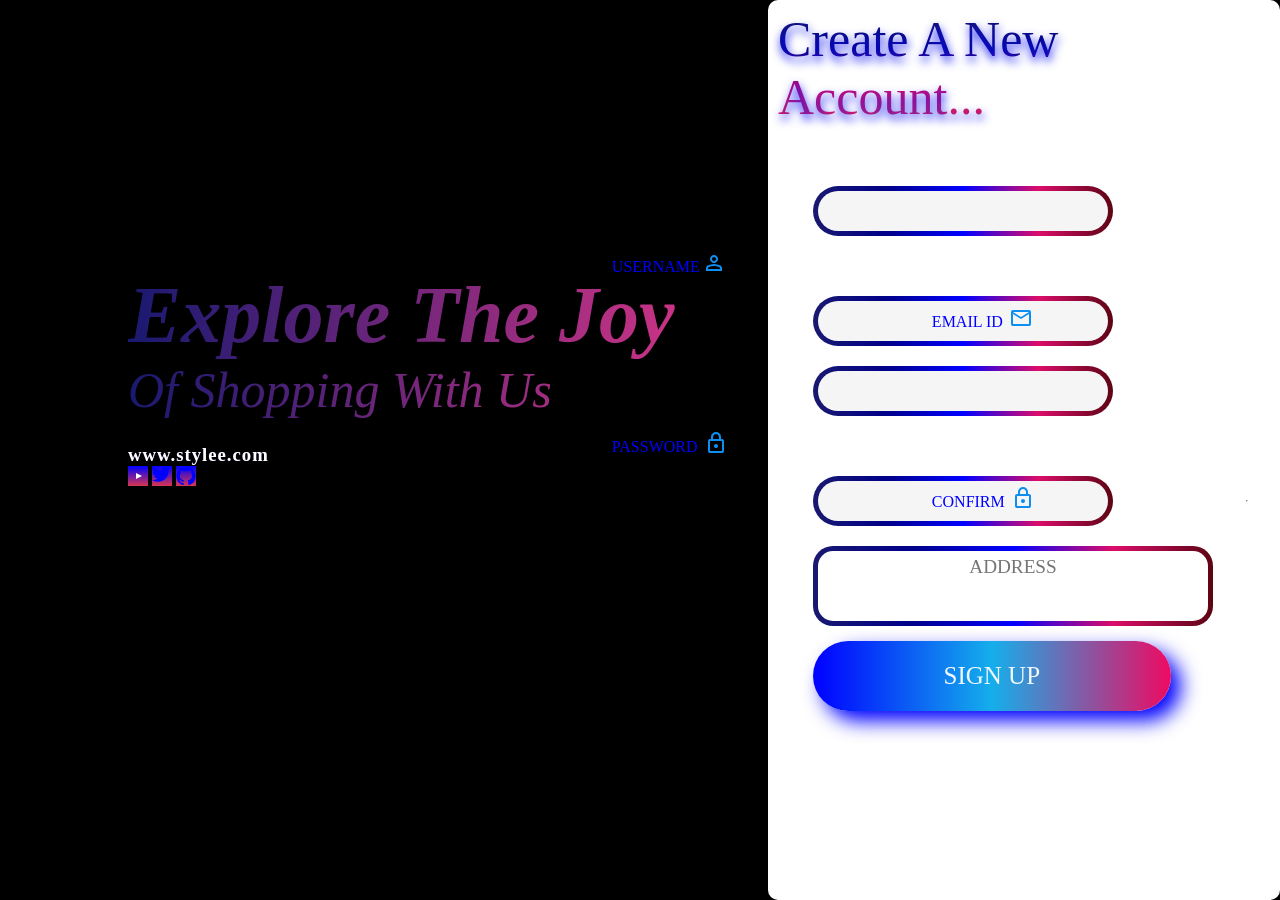
<file: index.html>
<!DOCTYPE html>
<html lang="en">
<head>
    <meta charset="UTF-8">
    <meta name="viewport" content="width=device-width, initial-scale=1.0">
    <title>sign up</title>
    <link rel="stylesheet" href="style2.css">
</head>
<body>
<div class="container">
<div class="content">
    <h1 id="h1">
    Create a new account...
</h1>
<div class="form">
    <form>
    <input type="text" class="input" id="user" required><label  class="label"   for="user">USERNAME<svg xmlns="http://www.w3.org/2000/svg"
         height="24px" viewBox="0 -960 960 960" width="24px" fill="#0d8ff2"><path d="M480-480q-66 0-113-47t-47-113q0-66 47-113t113-47q66 0 113 47t47 113q0 66-47 113t-113 47ZM160-160v-112q0-34 17.5-62.5T224-378q62-31 126-46.5T480-440q66 0 130 15.5T736-378q29 15 46.5 43.5T800-272v112H160Zm80-80h480v-32q0-11-5.5-20T700-306q-54-27-109-40.5T480-360q-56 0-111 13.5T260-306q-9 5-14.5 14t-5.5 20v32Zm240-320q33 0 56.5-23.5T560-640q0-33-23.5-56.5T480-720q-33 0-56.5 23.5T400-640q0 33 23.5 56.5T480-560Zm0-80Zm0 400Z"/></svg></label>
    <input type="email" class="input" id="email" required><label  class="label" for="email">EMAIL ID <svg xmlns="http://www.w3.org/2000/svg"
         height="24px" viewBox="0 -960 960 960" width="24px" fill="#0d8ff2"><path d="M160-160q-33 0-56.5-23.5T80-240v-480q0-33 23.5-56.5T160-800h640q33 0 56.5 23.5T880-720v480q0 33-23.5 56.5T800-160H160Zm320-280L160-640v400h640v-400L480-440Zm0-80 320-200H160l320 200ZM160-640v-80 480-400Z"/></svg></label>

    <input type="password" class="input" id="key" required><label  class="label" id="lab"for="key">PASSWORD <svg xmlns="http://www.w3.org/2000/svg" 
        height="24px" viewBox="0 -960 960 960" width="24px" fill="#0d8ff2"><path d="M240-80q-33 0-56.5-23.5T160-160v-400q0-33 23.5-56.5T240-640h40v-80q0-83 58.5-141.5T480-920q83 0 141.5 58.5T680-720v80h40q33 0 56.5 23.5T800-560v400q0 33-23.5 56.5T720-80H240Zm0-80h480v-400H240v400Zm240-120q33 0 56.5-23.5T560-360q0-33-23.5-56.5T480-440q-33 0-56.5 23.5T400-360q0 33 23.5 56.5T480-280ZM360-640h240v-80q0-50-35-85t-85-35q-50 0-85 35t-35 85v80ZM240-160v-400 400Z"/></svg></label>
<input type="password" class="input" id="key1" required><label  class="label" for="key1">CONFIRM <svg xmlns="http://www.w3.org/2000/svg" 
    height="24px" viewBox="0 -960 960 960" width="24px" fill="#0d8ff2"><path d="M240-80q-33 0-56.5-23.5T160-160v-400q0-33 23.5-56.5T240-640h40v-80q0-83 58.5-141.5T480-920q83 0 141.5 58.5T680-720v80h40q33 0 56.5 23.5T800-560v400q0 33-23.5 56.5T720-80H240Zm0-80h480v-400H240v400Zm240-120q33 0 56.5-23.5T560-360q0-33-23.5-56.5T480-440q-33 0-56.5 23.5T400-360q0 33 23.5 56.5T480-280ZM360-640h240v-80q0-50-35-85t-85-35q-50 0-85 35t-35 85v80ZM240-160v-400 400Z"/></svg></label>
 
<br><hr>
<textarea id="address" placeholder="ADDRESS"></textarea>
<input type="submit" value="SIGN UP" id="signin" class="input">
</form>
</div>
</div>
</div>
<div class="nav">
    <div class="box1">
<div class="box">
    <h1> explore the joy</h1>
    <h2>of shopping with us</h2>

<div class="mail">
    <h3><www class="stylee com">www.stylee.com</www></h3>
    </div>
<div class="iconpng">
   <svg xmlns="http://www.w3.org/2000/svg" width="100" height="70" viewBox="0 0 100 70" fill="aqua">
  
  <path d="M40 20L70 35L40 50V20Z" fill="white"/>
</svg>
<svg xmlns="http://www.w3.org/2000/svg" width="24" height="24" viewBox="0 0 24 24" fill="#1DA1F2">
  <path d="M23 3a10.9 10.9 0 0 1-3.14 1.53A4.48 4.48 0 0 0 22.4 1a9.72 9.72 0 0 1-3.17 1.23A4.52 4.52 0 0 0 16.5 0c-2.5 0-4.5 2-4.5 4.5 0 .35.04.69.1 1A12.94 12.94 0 0 1 1.64 1 4.5 4.5 0 0 0 3 7.72 4.48 4.48 0 0 1 .9 7v.06A4.5 4.5 0 0 0 4.5 12a4.52 4.52 0 0 1-2 .07A4.5 4.5 0 0 0 6.5 15a9.05 9.05 0 0 1-5.5 1.9A8.7 8.7 0 0 1 0 16.87a12.8 12.8 0 0 0 7 2.05c8.4 0 13-7 13-13 0-.2 0-.42-.02-.63A9.18 9.18 0 0 0 23 3z"/>
</svg>
<svg xmlns="http://www.w3.org/2000/svg" width="64" height="64" viewBox="0 0 24 24" fill="black">
  <path d="M12 .5C5.73.5.5 5.73.5 12c0 5.08 3.29 9.39 7.86 10.92.58.1.79-.25.79-.56 0-.27-.01-1.16-.02-2.1-3.2.7-3.88-1.54-3.88-1.54-.52-1.33-1.26-1.68-1.26-1.68-1.03-.7.08-.69.08-.69 1.15.08 1.75 1.18 1.75 1.18 1.01 1.73 2.65 1.23 3.3.94.1-.73.4-1.23.73-1.51-2.55-.29-5.23-1.28-5.23-5.7 0-1.26.45-2.3 1.18-3.11-.12-.29-.51-1.45.11-3.01 0 0 .96-.31 3.15 1.18a10.9 10.9 0 0 1 5.74 0c2.18-1.49 3.14-1.18 3.14-1.18.63 1.56.24 2.72.12 3.01.74.81 1.17 1.85 1.17 3.11 0 4.43-2.68 5.4-5.24 5.68.41.35.78 1.05.78 2.13 0 1.54-.01 2.78-.01 3.16 0 .31.21.67.8.56A11.5 11.5 0 0 0 23.5 12c0-6.27-5.23-11.5-11.5-11.5z"/>
</svg>

</div>
  </div> 
</div>
 

</div>
</body>
</html>
</file>
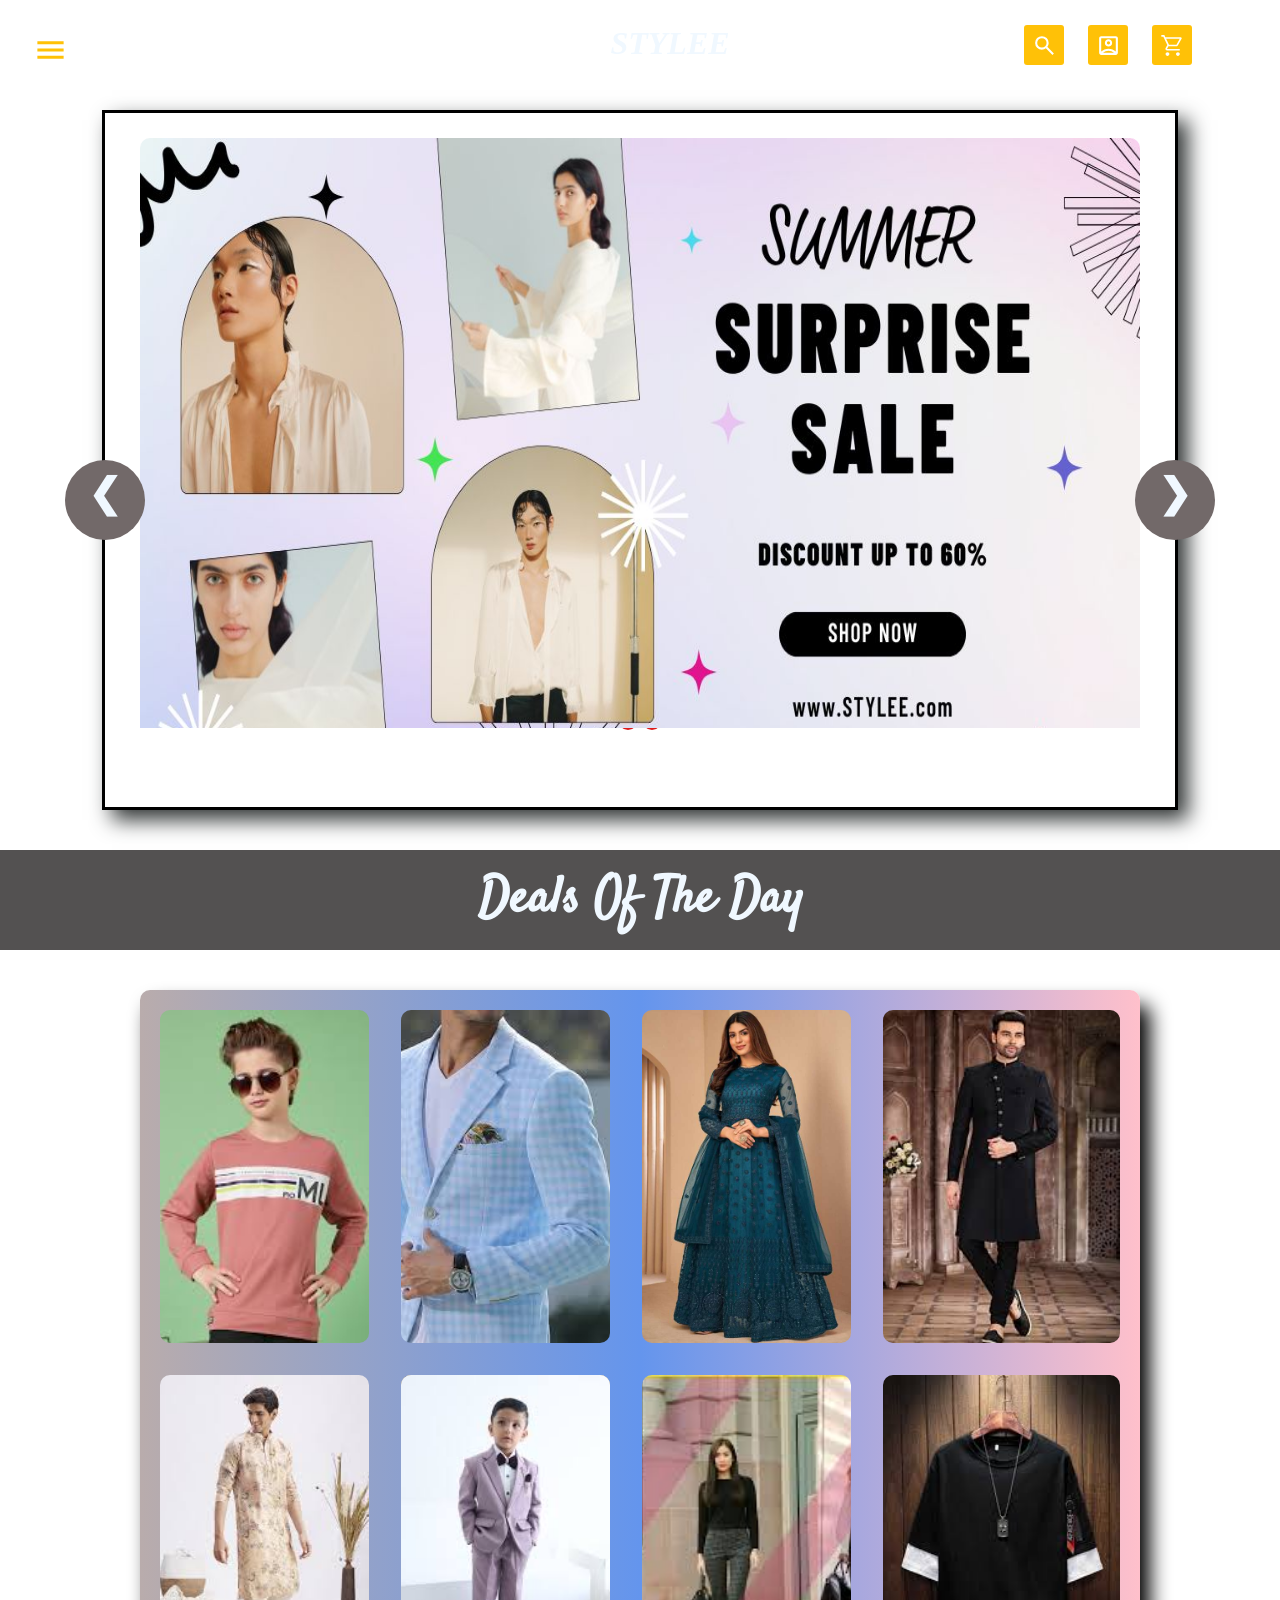
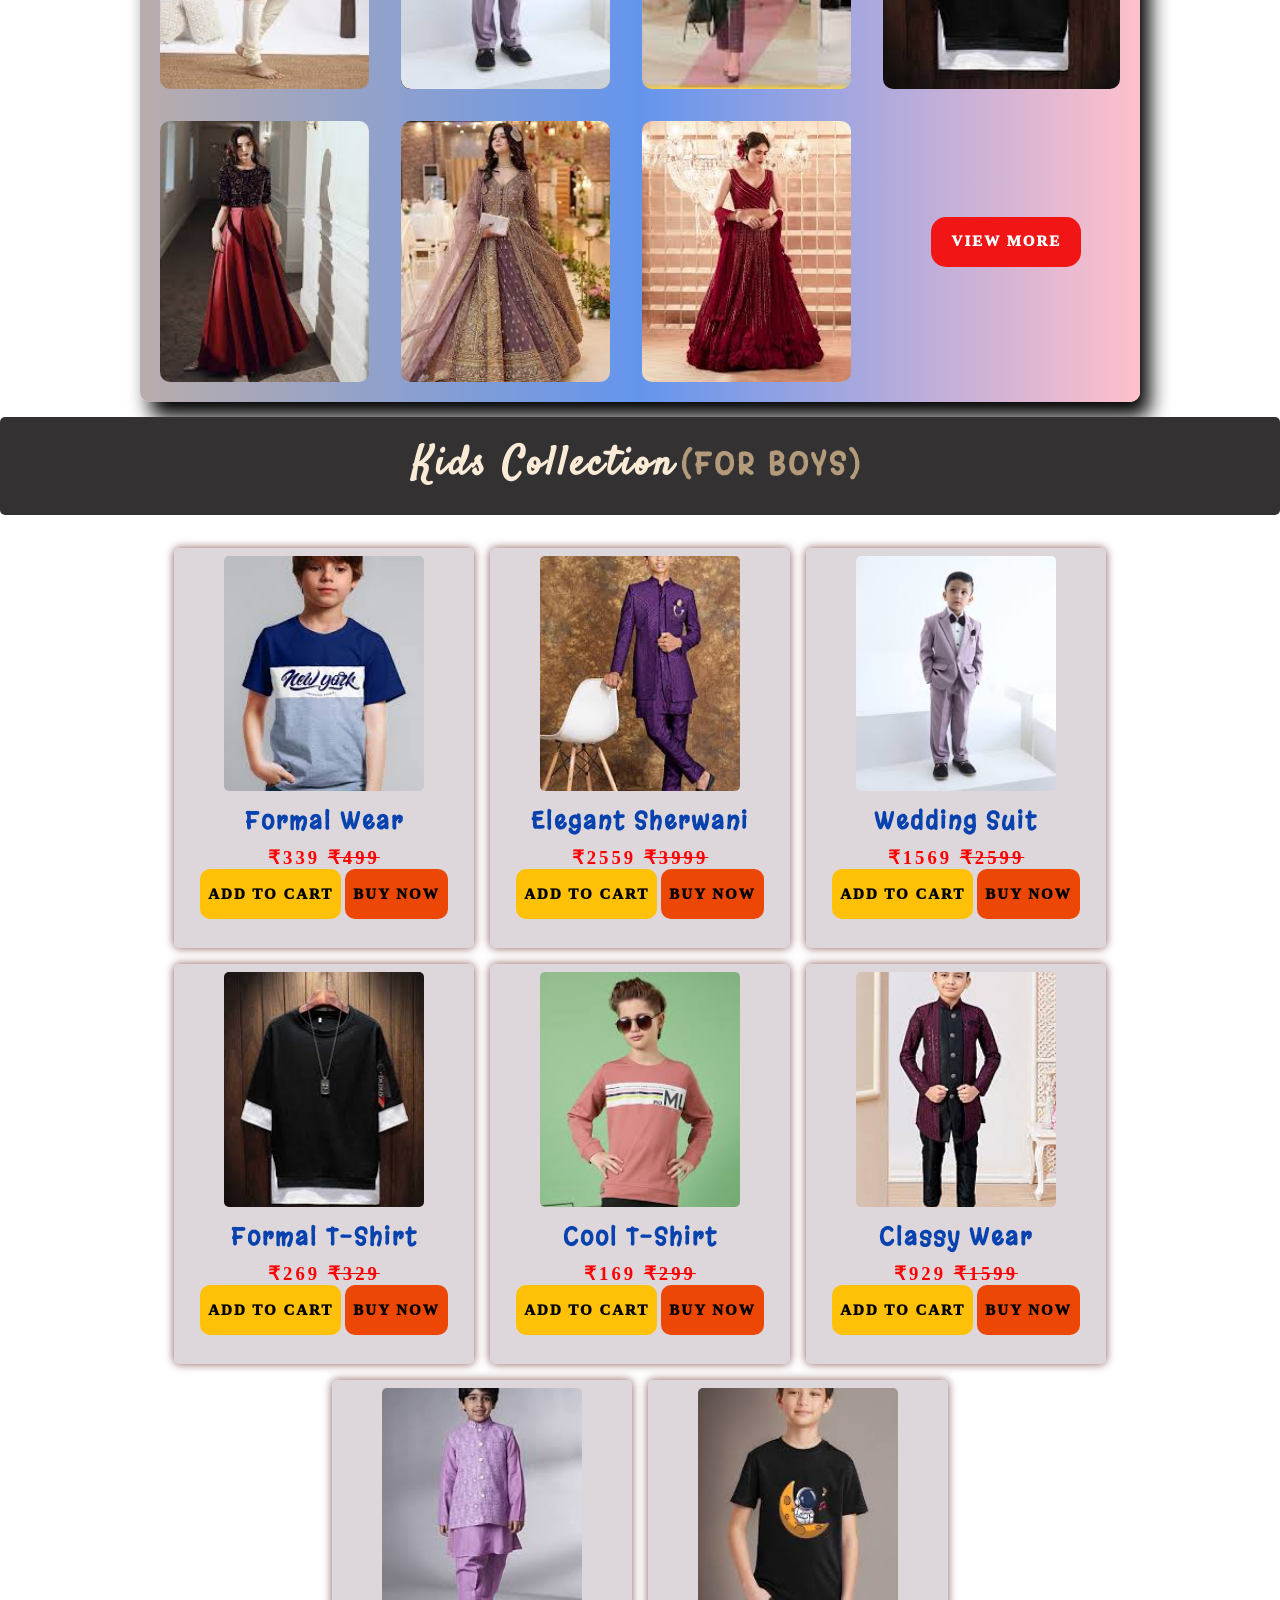
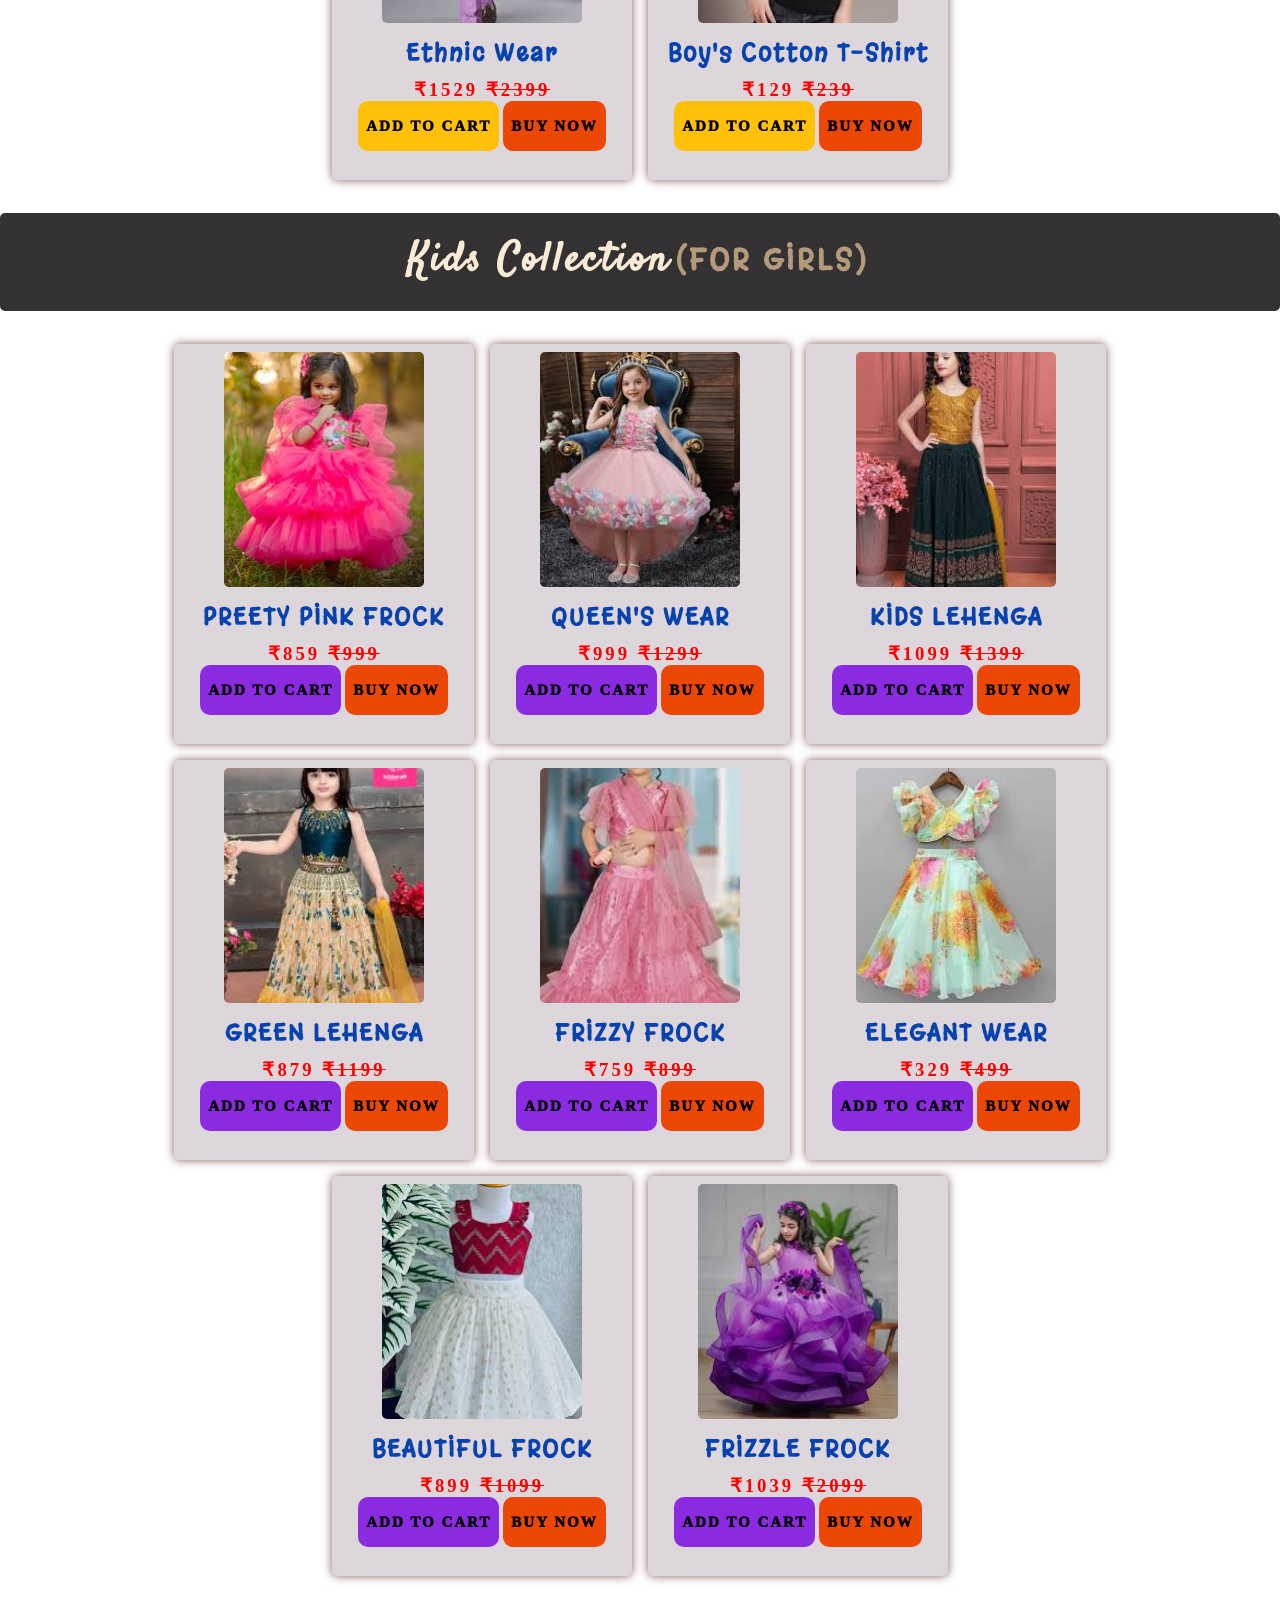
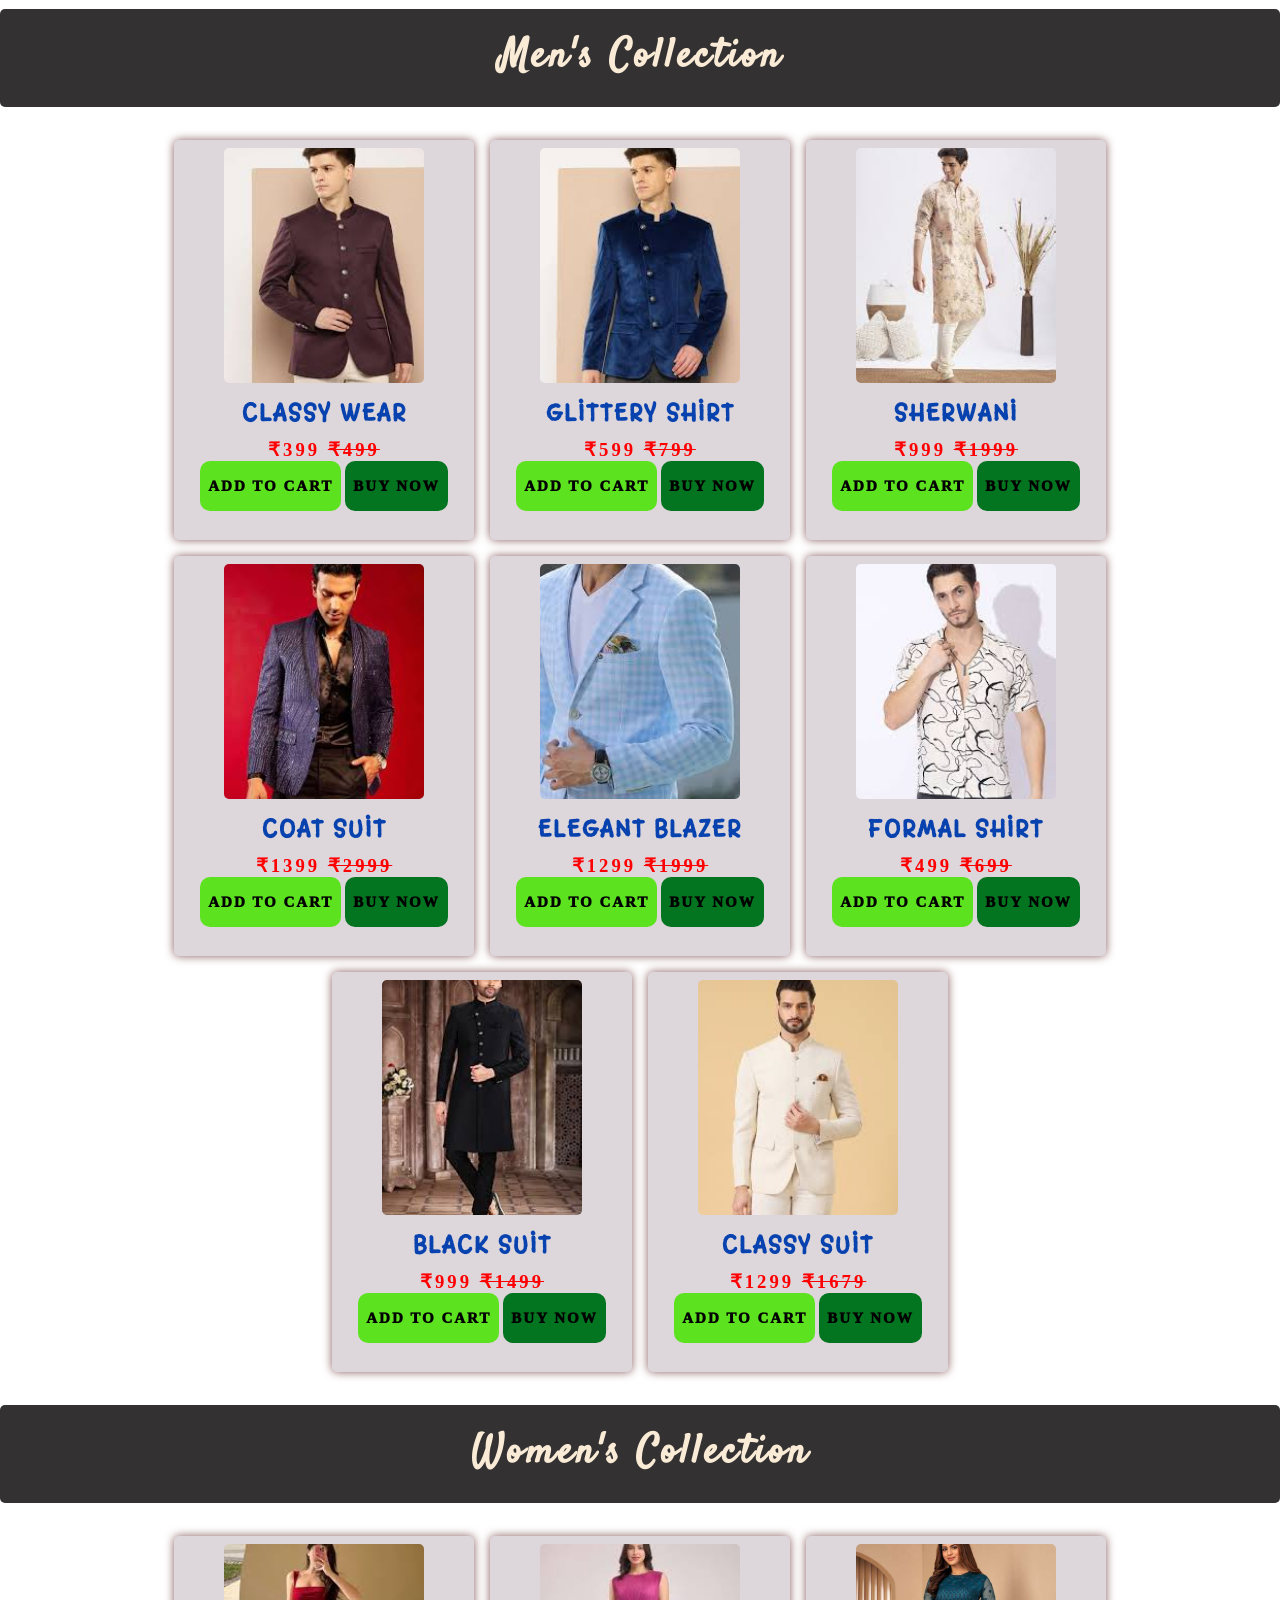
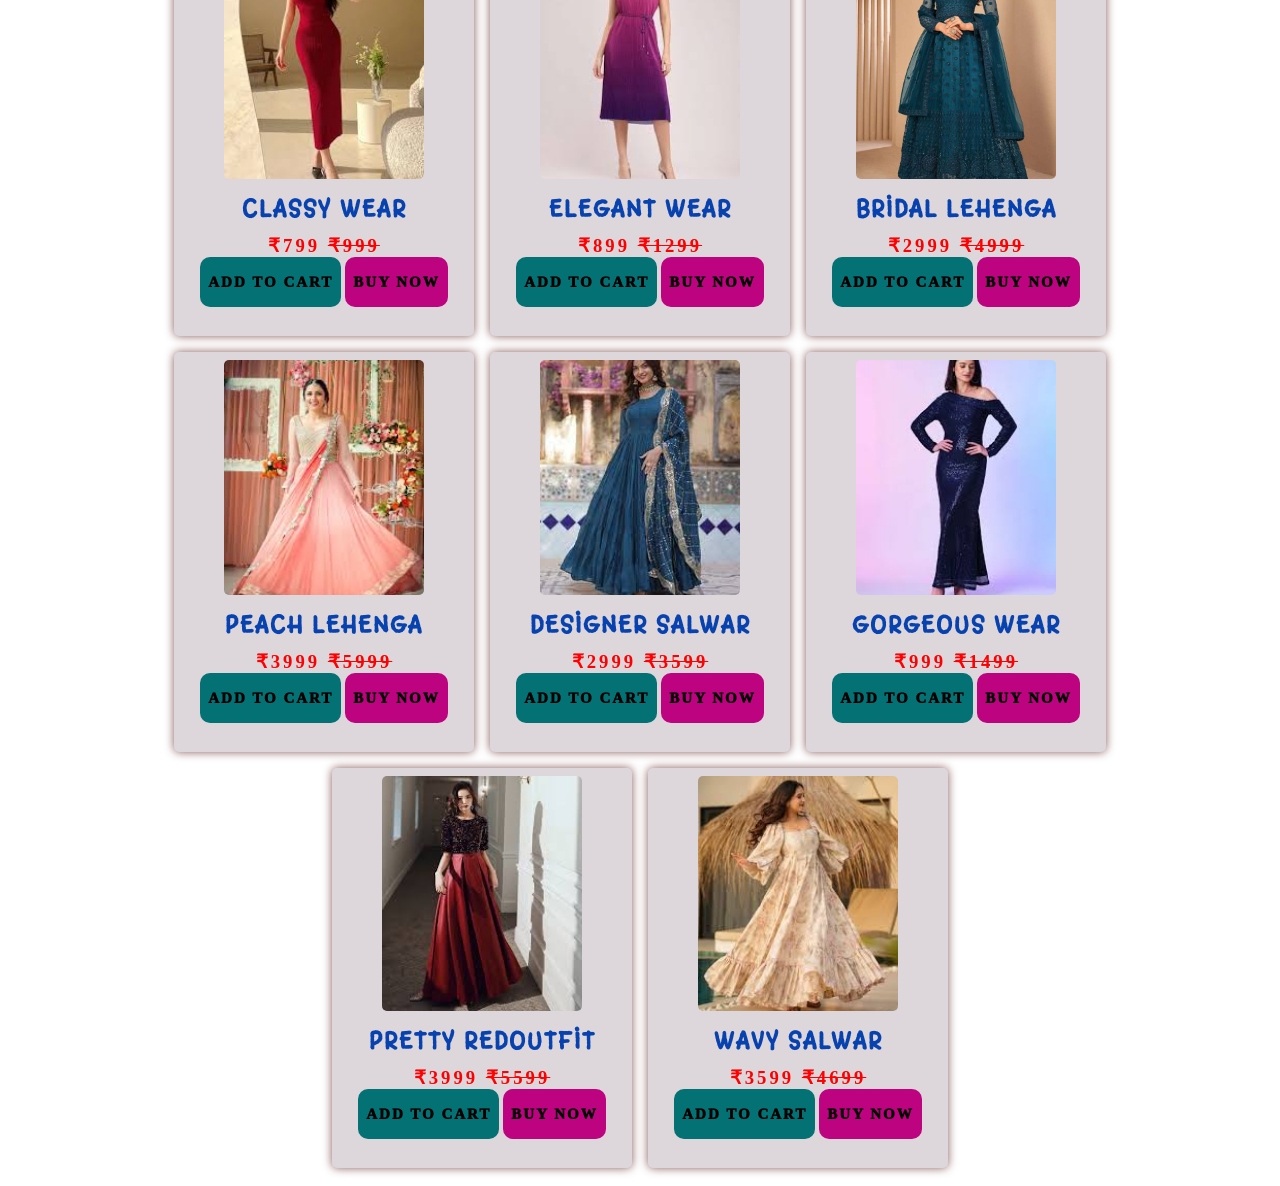
<file: index1.html>
<!DOCTYPE html>
<html lang="en">
<head>
    <meta charset="UTF-8">
    <meta name="viewport" content="width=device-width, initial-scale=1.0">
    <title>PROJECT</title>
    <link rel="stylesheet" href="style1.css">
    <script src="index.js"></script>
</head>
<body>
    <div class="container">
       
        <div class="menu" >
         <label for="check">
                 <svg xmlns="http://www.w3.org/2000/svg" height="44px" viewBox="0 -960 960 960" width="35px"
     fill="#1f1f1f"><path d="M120-240v-80h720v80H120Zm0-200v-80h720v80H120Zm0-200v-80h720v80H120Z"/></svg>

            </label> 
        </div>
         <input type="checkbox" id="check"/>

    <div class="SIDENAV">
        <div class="navhead"><h1>STYLEE  🛍️</h1></div>

        <a href="index1.html"><h2 class="sidebar h1">home</h2></a>
<a href="summer.html"><h2 class="sidebar"> summer sale</h2> </a>
      <a href="trend.html">  <h2 class="sidebar">trending offers</h2></a>
       <a href="men.html">   <h2 class="sidebar">men's wear</h2></a>
        <a href="women.html"> <h2 class="sidebar">women's wear</h2></a>
          <a href="login.html"> <h2 class="sidebar">login</h2></a>
        <a href="#"  onclick="cartactive()">   <h2 class="sidebar">my shopping</h2></a>

   
    <div id="close">
        <label for="check">
            <svg xmlns="http://www.w3.org/2000/svg" height="24px" 
                    viewBox="0 -960 960 960" width="24px" fill="#EA33F7"><path d="m256-200-56-56 224-224-224-224 56-56 224 224 224-224 56 56-224 224 224 224-56 56-224-224-224 224Z"/></svg>
        </label>
    </div> </div>
    <div class="navbar">
        <h1>STYLEE</h1>
    </div>
   <div id="search" class="icon"> <a href="search.html">
 <svg xmlns="http://www.w3.org/2000/svg" viewBox="0 -960 960 960" width="24px" 
        fill="#1f1f1f"><path d="M784-120 532-372q-30 24-69 38t-83 14q-109 0-184.5-75.5T120-580q0-109 75.5-184.5T380-840q109 0 184.5 75.5T640-580q0 44-14 83t-38 69l252 252-56 56ZM380-400q75 0 127.5-52.5T560-580q0-75-52.5-127.5T380-760q-75 0-127.5 52.5T200-580q0 75 52.5 127.5T380-400Z"/></svg>
</a>
      </div>
      <!--   <div class="searchbar">
  <input type="search"  id="searchhere" placeholder="SEARCH...."/>

</div>-->
    
    <div id="account"  class="icon">
       <a href="login.html"> <svg xmlns="http://www.w3.org/2000/svg"
         viewBox="0 -960 960 960" width="24px" fill="#1f1f1f"><path d="M200-246q54-53 125.5-83.5T480-360q83 0 154.5 30.5T760-246v-514H200v514Zm280-194q58 0 99-41t41-99q0-58-41-99t-99-41q-58 0-99 41t-41 99q0 58 41 99t99 41ZM200-120q-33 0-56.5-23.5T120-200v-560q0-33 23.5-56.5T200-840h560q33 0 56.5 23.5T840-760v560q0 33-23.5 56.5T760-120H200Zm69-80h422q-44-39-99.5-59.5T480-280q-56 0-112.5 20.5T269-200Zm211-320q-25 0-42.5-17.5T420-580q0-25 17.5-42.5T480-640q25 0 42.5 17.5T540-580q0 25-17.5 42.5T480-520Zm0 17Z"/></svg>
   </a> </div>
    <div id="cart" onclick="cartactive()" class="icon">
         <svg xmlns="http://www.w3.org/2000/svg" height="48px" viewBox="0 -960 960 960" width="40px" fill="#EA33F7"><path d="M286.79-81Q257-81 236-102.21t-21-51Q215-183 236.21-204t51-21Q317-225 338-203.79t21 51Q359-123 337.79-102t-51 21Zm400 0Q657-81 636-102.21t-21-51Q615-183 636.21-204t51-21Q717-225 738-203.79t21 51Q759-123 737.79-102t-51 21ZM235-741l110 228h288l125-228H235Zm-30-60h589.07q22.97 0 34.95 21 11.98 21-.02 42L694-495q-11 19-28.56 30.5T627-453H324l-56 104h491v60H277q-42 0-60.5-28t.5-63l64-118-152-322H51v-60h117l37 79Zm140 288h288-288Z"/></svg>
    </div>
<div id="wall">
      <div class="slideshow">
   <div class="slider">
      <img src="1.jpg" >
   </div>
    <div class="slider">
      <img src="2.jpg">
   </div> <div class="slider">
      <img src="3.jpg">
   </div>
   
   <a class="prev" onclick="nextSlide(-1)">&#10094</a>
    <a class="next" onclick="nextSlide(1)">&#10095</a></div>
    <div style="text-align: center;">
    <span class="dot" onclick="goslide(1)"></span>
      <span class="dot" onclick="goslide(2)"></span>
        <span class="dot" onclick="goslide(3)"></span>
    </div>
</div>
<div class="cart">
   <div class="cart-title"><h1>Cart 
      <div> <svg id="svgcart" xmlns="http://www.w3.org/2000/svg" height="48px" viewBox="0 -960 960 960" width="40px" fill="#EA33F7"><path d="M286.79-81Q257-81 236-102.21t-21-51Q215-183 236.21-204t51-21Q317-225 338-203.79t21 51Q359-123 337.79-102t-51 21Zm400 0Q657-81 636-102.21t-21-51Q615-183 636.21-204t51-21Q717-225 738-203.79t21 51Q759-123 737.79-102t-51 21ZM235-741l110 228h288l125-228H235Zm-30-60h589.07q22.97 0 34.95 21 11.98 21-.02 42L694-495q-11 19-28.56 30.5T627-453H324l-56 104h491v60H277q-42 0-60.5-28t.5-63l64-118-152-322H51v-60h117l37 79Zm140 288h288-288Z"/></svg>  
      </div></h1>
   <div class="count">0</div>


</div>
 <div class="closebutton">
        <label for="">
            <svg xmlns="http://www.w3.org/2000/svg" height="24px" 
                    viewBox="0 -960 960 960" width="24px" fill="red"><path d="m256-200-56-56 224-224-224-224 56-56 224 224 224-224 56 56-224 224 224 224-56 56-224-224-224 224Z"/></svg>
        </label>
    </div> 

 <div class="cart-items">
     <!--   
 <div class="cart-box">
            <img src="kids.jpg">
               <div class="content-cart">
                   <div class="cart-title">wear    </div>
                  <div class="cart-price">₹299      </div>
                 </div>
                 <div class="Qty"><input type="number" value="1"class="cart-qty"></div>
               
   <svg  class="svgtrash"   xmlns="http://www.w3.org/2000/svg" height="30px" viewBox="0 -960 960 960" width="30px" fill="#EA3323"><path d="M280-120q-33 0-56.5-23.5T200-200v-520h-40v-80h200v-40h240v40h200v80h-40v520q0 33-23.5 56.5T680-120H280Zm400-600H280v520h400v-520ZM360-280h80v-360h-80v360Zm160 0h80v-360h-80v360ZM280-720v520-520Z"/></svg>
               </div>
  <hr>
         <div class="cart-box">
            <img src="kids.jpg">
               <div class="content-cart">
                   <div class="cart-title">wear    </div>
                  <div class="cart-price">₹299      </div>
                 </div>
                 <div class="Qty"><input type="number" value="1"class="cart-qty"></div>
          <svg  class="svgtrash"   xmlns="http://www.w3.org/2000/svg" height="30px" viewBox="0 -960 960 960" width="30px" fill="#EA3323"><path d="M280-120q-33 0-56.5-23.5T200-200v-520h-40v-80h200v-40h240v40h200v80h-40v520q0 33-23.5 56.5T680-120H280Zm400-600H280v520h400v-520ZM360-280h80v-360h-80v360Zm160 0h80v-360h-80v360ZM280-720v520-520Z"/></svg>
               </div>
           <hr>
           <div class="cart-box">
            <img src="kids.jpg">
               <div class="content-cart">
                   <div class="cart-title">wear    </div>
                  <div class="cart-price">₹299      </div>
                 </div>
                 <div class="Qty"><input type="number"  value="1"  class="cart-qty"></div>
           </div><hr>
            <div class="cart-box">
            <img src="kids.jpg">
               <div class="content-cart">
                   <div class="cart-title">wear    </div>
                  <div class="cart-price">₹299      </div>
                 </div>
                 <div class="Qty"><input type="number" value="1"class="cart-qty"></div>
                 <div class="cart-amt">₹299 </div>
                 
               </div>
           <hr>
             <div class="cart-box">
            <img src="kids6.jpg">
               <div class="content-cart">
                   <div class="cart-title">wear    </div>
                  <div class="cart-price">₹299      </div>
                 </div>
                 <div class="Qty"><input type="number"  value="1"  class="cart-qty"></div>
              <div class="cart-amt">₹299 </div>
               </div> 
           <hr>  -->     
   
      </div>

 <div class="total"><h1>TOTAL : </h1> 
     <div class="total-price">Rs.0</div>
   
          </div>      


</div>
   <div class="title2">
         <h1>deals of the day</h1>
      </div>
    
    <div class="collection">
      
        <div class="kids">
            <img src="kids6.jpg">
            <div class="content"></div>
        </div>
         <div class="kids3 kids">
            <img src="party7.jpg">
            <div class="content"></div>
        </div>
         <div class="kids">
            <img src="men5.jpg">
            <div class="content"></div>
        </div>
         <div class="kids3 kids">
            <img src="party4.jpg">
            <div class="content"></div>
        </div>
         <div class="kids">
            <img src="partywear3.jpg" height="300px"
            width="250px">
            <div class="content"></div>
        </div>
        <div class="kids3 kids">
            <img src="wed4.jpg" >
            <div class="content"></div>
        </div>
        <div class="kids">
            <img src="men7.jpg">
            <div class="content"></div>
        </div>
        <div class="kids1 kids">
            <img src="men3.jpg">
            <div class="content"></div>
        </div>
        <div class="kids">
            <img src="partywear7.jpg">
            <div class="content"></div>
        </div>
        <div class="kids2 kids">
            <img src="wed1.jpg">
            <div class="content"></div>
        </div>
        <div class="kids1 kids">
            <img src="formal1.jpg">
            <div class="content"></div>
        </div>
        <div class="kids3 kids">
            <img src="kiods2.jpg">
            <div class="content"></div>
        </div>
        <div class="kids">
            <img src="wed5.jpg">
            <div class="content"></div>
        </div>
        <div class="kids1 kids">
            <img src="kids7.jpg">
            <div class="content"></div>
        </div>
       
        
        

        <div id="view"><button  id="viewmore"><a href="trend.html" style="text-decoration: none; color:azure; ">VIEW MORE</a></button></div>
    </div>
    



       <div class="header">
        <h1>Kids collection <h2>(FOR BOYS)</h2></h1>
       </div>
      <div class="children  ">
       <div class="kid" data-item="t-shirt summer wear boys">
            <img src="kids.jpg">
            <div class="content">
             <h2 class="product">formal wear</h2>
             <h3 class="price">₹339       <del><b>₹499</b></del></h3>
            </div>
         <button class="addtocart">ADD  TO  CART</button>
            <button class="buy">BUY   NOW   </button></div>
         <div class="kid" data-item="sherwani  party wear wedding boys">
            <img src="kids1.jpg">
            <div class="content">
<h2 class="product">elegant sherwani</h2>
             <h3 class="price">₹2559      <del><b>₹3999</b></del></h3>
            
        </div> <button class="addtocart">ADD  TO  CART</button>
            <button class="buy">BUY   NOW   </button></div>
         <div class="kid" data-item="coatsuit  party wear wedding   boys">
            <img src="kiods2.jpg " >
            <div class="content">
                <h2 class="product">wedding suit</h2>
             <h3 class="price">₹1569       <del><b>₹2599</b></del></h3>

            
        </div> <button class="addtocart">ADD  TO  CART</button>
            <button class="buy">BUY   NOW   </button></div>
         <div class="kid" data-item="t-shirt summer wear  boys">
            <img src="kids7.jpg">
            <div class="content">
          <h2 class="product">formal t-shirt</h2>
             <h3 class="price">₹269        <del><b>₹329</b></del></h3>

            </div>
         <button class="addtocart">ADD  TO  CART</button>
            <button class="buy">BUY   NOW   </button></div>
         <div class="kid" data-item="t-shirt summer wear  boys">
            <img src="kids6.jpg">
            <div class="content">
 <h2 class="product">cool t-shirt</h2>
             <h3 class="price">₹169       <del><b>₹299</b></del></h3>
        </div>
         <button class="addtocart">ADD  TO  CART</button>
            <button class="buy">BUY   NOW   </button></div>
         <div class="kid" data-item="coatsuit  party wear wedding   boys" >
            <img src="kids3.jpg" >
            <div class="content">
 <h2 class="product">classy wear</h2>
             <h3 class="price">₹929       <del><b>₹1599</b></del></h3>            
        </div>
        <button class="addtocart">ADD  TO  CART</button>
            <button class="buy">BUY   NOW   </button></div>
         <div class="kid" data-item="sherwani  party wear  boys">
            <img src="kids4.jpg">
            <div class="content">

<h2 class="product">ethnic wear</h2>
             <h3 class="price">₹1529       <del><b>₹2399</b></del></h3>
            
        </div>
         <button class="addtocart">ADD  TO  CART</button>
            <button class="buy">BUY   NOW   </button></div>
         <div class="kid" data-item="t-shirt summer wear  boys">
            <img src="kids5.jpg">
            <div class="content">
            <h2 class="product">boy's cotton t-shirt</h2>
             <h3 class="price">₹129        <del><b>₹239</b></del></h3>
            </div>
            <button class="addtocart">ADD  TO  CART</button>
            <button class="buy">BUY   NOW   </button>
        </div>
      </div>   
</div>
<div class="header">
        <h1>Kids collection <h2>(FOR GIRLS)</h2></h1>
       </div>
      <div class="children">
       <div class="kid  box"  data-item="frock  party wear girl ">
            <img src="party1.jpg">
            <div class="content">
             <h2 class="product"> PREETY PINK FROCK</h2>
             <h3 class="price">₹859       <del><b>₹999</b></del></h3>
            </div>
         <button class="addtocart  carts">ADD  TO  CART</button>
            <button class="buy">BUY   NOW   </button></div>

          <div class="kid  box"  data-item="frock party wear girl">
            <img src="party2.jpg">
            <div class="content">
             <h2 class="product"> QUEEN'S WEAR</h2>
             <h3 class="price">₹999       <del><b>₹1299</b></del></h3>
            </div>
         <button class="addtocart  carts">ADD  TO  CART</button>
            <button class="buy">BUY   NOW   </button></div>

              <div class="kid  box"  data-item="lehenga choli wedding wear girl" >
            <img src="party3.jpg">
            <div class="content">
             <h2 class="product">KIDS LEHENGA</h2>
             <h3 class="price">₹1099       <del><b>₹1399</b></del></h3>
            </div>
         <button class="addtocart  carts">ADD  TO  CART</button>
            <button class="buy">BUY   NOW   </button></div>
             <div class="kid box"  data-item="lehenga choli wedding wear girl">
            <img src="party4.jpg">
            <div class="content">
             <h2 class="product">GREEN LEHENGA</h2>
             <h3 class="price">₹879       <del><b>₹1199</b></del></h3>
            </div>
         <button class="addtocart  carts">ADD  TO  CART</button>
            <button class="buy">BUY   NOW   </button></div>
             <div class="kid  box"  data-item="frock party wear girl">
            <img src="party5.jpg">
            <div class="content">
             <h2 class="product"> FRIZZY FROCK</h2>
             <h3 class="price">₹759       <del><b>₹899</b></del></h3>
            </div>
         <button class="addtocart   carts">ADD  TO  CART</button>
            <button class="buy">BUY   NOW   </button></div>
             <div class="kid  box"  data-item="frock party wear girl">
            <img src="party6.jpg">
            <div class="content">
             <h2 class="product">ELEGANT WEAR</h2>
             <h3 class="price">₹329       <del><b>₹499</b></del></h3>
            </div>
         <button class="addtocart   carts">ADD  TO  CART</button>
            <button class="buy">BUY   NOW   </button></div>
             <div class="kid box"  data-item="frock party wear girl">
            <img src="party7.jpg">
            <div class="content">
             <h2 class="product">BEAUTIFUL FROCK</h2>
             <h3 class="price"> ₹899      <del><b>₹1099</b></del></h3>
            </div>
         <button class="addtocart   carts">ADD  TO  CART</button>
            <button class="buy">BUY   NOW   </button></div>
             <div class="kid   box"  data-item="frock party wear girl">
            <img src="party8.jpg">
            <div class="content">
             <h2 class="product">FRIZZLE FROCK</h2>
             <h3 class="price">₹1039       <del><b>₹2099</b></del></h3>
            </div>
         <button class="addtocart   carts">ADD  TO  CART</button>
            <button class="buy">BUY   NOW   </button></div>
</div>

<div class="header">
        <h1>Men's collection </h1>
       </div>
         <div class="children">
       <div class="kid men"  data-item=" formal shirt summer men">
            <img src="men1.jpg">
            <div class="content">
             <h2 class="product">CLASSY WEAR</h2>
             <h3 class="price">₹399       <del><b>₹499</b></del></h3>
            </div>
         <button class="addtocart  CART">ADD  TO  CART</button>
            <button class="buy  BUY">BUY   NOW   </button></div>
   <div class="kid men" data-item=" formal shirt summer men">
            <img src="men2.jpg">
            <div class="content">
             <h2 class="product">GLITTERY SHIRT</h2>
             <h3 class="price">₹599       <del><b>₹799</b></del></h3>
            </div>
         <button class="addtocart  CART">ADD  TO  CART</button>
            <button class="buy  BUY">BUY   NOW   </button></div>
   <div class="kid men"  data-item=" kurta sherwani wedding men">
            <img src="men3.jpg">
            <div class="content">
             <h2 class="product">SHERWANI</h2>
             <h3 class="price">₹999      <del><b>₹1999</b></del></h3>
            </div>
         <button class="addtocart  CART">ADD  TO  CART</button>
            <button class="buy  BUY">BUY   NOW   </button></div>
   <div class="kid men" data-item="blazer coatsuit wedding men">
            <img src="men4.jpg">
            <div class="content">
             <h2 class="product">COAT SUIT</h2>
             <h3 class="price">₹1399       <del><b>₹2999</b></del></h3>
            </div>
         <button class="addtocart  CART">ADD  TO  CART</button>
            <button class="buy  BUY">BUY   NOW   </button></div>
   <div class="kid men" data-item="blazer coatsuit wedding men">
            <img src="men5.jpg">
            <div class="content">
             <h2 class="product">ELEGANT BLAZER</h2>
             <h3 class="price">₹1299       <del><b>₹1999</b></del></h3>
            </div>
         <button class="addtocart  CART">ADD  TO  CART</button>
            <button class="buy  BUY">BUY   NOW   </button></div>
   <div class="kid men"  data-item=" formal shirt summer men">
            <img src="men6.jpg">
            <div class="content">
             <h2 class="product">FORMAL SHIRT</h2>
             <h3 class="price">₹499       <del><b>₹699</b></del></h3>
            </div>
         <button class="addtocart  CART">ADD  TO  CART</button>
            <button class="buy  BUY">BUY   NOW   </button></div>
   <div class="kid men"  data-item=" kurta sherwani wedding men">
            <img src="men7.jpg">
            <div class="content">
             <h2 class="product">BLACK SUIT</h2>
             <h3 class="price">₹999       <del><b>₹1499</b></del></h3>
            </div>
         <button class="addtocart  CART">ADD  TO  CART</button>
            <button class="buy  BUY">BUY   NOW   </button></div>
   <div class="kid men" data-item="coatsuit wedding men">
            <img src="men8.jpg">
            <div class="content">
             <h2 class="product">CLASSY SUIT</h2>
             <h3 class="price">₹1299       <del><b>₹1679</b></del></h3>
            </div>
         <button class="addtocart  CART">ADD  TO  CART</button>
            <button class="buy  BUY">BUY   NOW   </button></div>
         </div>
    </div>
    <div class="header">
        <h1>Women's collection </h1>
       </div>
       <div class="children">
       <div class="kid women" data-item="party wear women">
            <img src="partywear1.jpg">
            <div class="content">
             <h2 class="product">CLASSY WEAR</h2>
             <h3 class="price">₹799       <del><b>₹999</b></del></h3>
            </div>
         <button class="addtocart  ADDCART">ADD  TO  CART</button>
            <button class="buy  BY">BUY   NOW   </button></div>
 <div class="kid women" data-item="party wear frock women">
            <img src="partywear2.jpg">
            <div class="content">
             <h2 class="product"> ELEGANT  WEAR</h2>
             <h3 class="price">₹899       <del><b>₹1299</b></del></h3>
            </div>
         <button class="addtocart  ADDCART">ADD  TO  CART</button>
            <button class="buy  BY">BUY   NOW   </button></div> 
            <div class="kid women"  data-item="lehenga choli wedding wear  salwar party  chudidar women">
            <img src="partywear3.jpg">
            <div class="content">
             <h2 class="product"> BRIDAL  LEHENGA</h2>
             <h3 class="price">₹2999       <del><b>₹4999</b></del></h3>
            </div>
         <button class="addtocart  ADDCART">ADD  TO  CART</button>
            <button class="buy  BY">BUY   NOW   </button></div>
             <div class="kid women" data-item="lehenga frock choli wedding wear  salwar  party  chudidar women">
            <img src="partywear4.jpg">
            <div class="content">
             <h2 class="product"> PEACH LEHENGA</h2>
             <h3 class="price">₹3999       <del><b>₹5999</b></del></h3>
            </div>
         <button class="addtocart  ADDCART">ADD  TO  CART</button>
            <button class="buy  BY">BUY   NOW   </button></div>
             <div class="kid women" data-item="lehenga choli wedding wear  salwar  party  chudidar women">
            <img src="partywear5.jpg">
            <div class="content">
             <h2 class="product">DESIGNER SALWAR</h2>
             <h3 class="price">₹2999       <del><b>₹3599</b></del></h3>
            </div>
         <button class="addtocart  ADDCART">ADD  TO  CART</button>
            <button class="buy  BY">BUY   NOW   </button></div>
             <div class="kid women" data-item="party wear women">
            <img src="partywear6.jpg">
            <div class="content">
             <h2 class="product">GORGEOUS WEAR</h2>
             <h3 class="price">₹999       <del><b>₹1499</b></del></h3>
            </div>
         <button class="addtocart  ADDCART">ADD  TO  CART</button>
            <button class="buy  BY">BUY   NOW   </button></div>
             <div class="kid women" data-item="lehenga  wedding wear frock party  women">
            <img src="partywear7.jpg">
            <div class="content">
             <h2 class="product">PRETTY REDOUTFIT</h2>
             <h3 class="price">₹3999       <del><b>₹5599</b></del></h3>
            </div>
         <button class="addtocart  ADDCART">ADD  TO  CART</button>
            <button class="buy  BY">BUY   NOW   </button></div>
             <div class="kid women" data-item="party wear frock salwar chudidar women">
            <img src="partywear8.jpg">
            <div class="content">
             <h2 class="product"> WAVY SALWAR</h2>
             <h3 class="price">₹3599       <del><b>₹4699</b></del></h3>
            </div>
         <button class="addtocart  ADDCART">ADD  TO  CART</button>
            <button class="buy  BY">BUY   NOW   </button></div></div>
        </div>
        




            </div>
</body>

    <script type="text/javascript">
        var slide=1;
        show(slide);//default 1st slide is shown
      function nextSlide(n){
         show(slide += n);//slide+1-> slide+n--> slide=slide+1
      }
      function goslide(n){
         show(slide=n);//reassigning slide
      }
function show(n){
   var i;
   var slider_img=document.getElementsByClassName("slider");//array
var dots=document.getElementsByClassName("dot");//array
//display none for all slides
for( i=0;i<slider_img.length;i++){
   slider_img[i].style.display="none";
}
//replace of active class for "" (nothing)
for(i=0;i<dots.length;i++){
   dots[i].className=dots[i].className.replace("active"," ");

}
if(n>slider_img.length)//>array length
{
   slide=1;
}
if(n<1)//< array length
{
   slide=slider_img.length;
}
slider_img[slide-1].style.display="block";//as per array index we use (slide -1)
//when show fn called only one dot will be active
dots[slide-1].className += "active";}//same array index in dots ,we add a class "active "to dot which is clicked
   
    let imagebox=document.querySelectorAll('img');
   imagebox.forEach((img)=>{
      img.classList.add("dressimg");

   });



   
   
   </script>


</html>
</file>
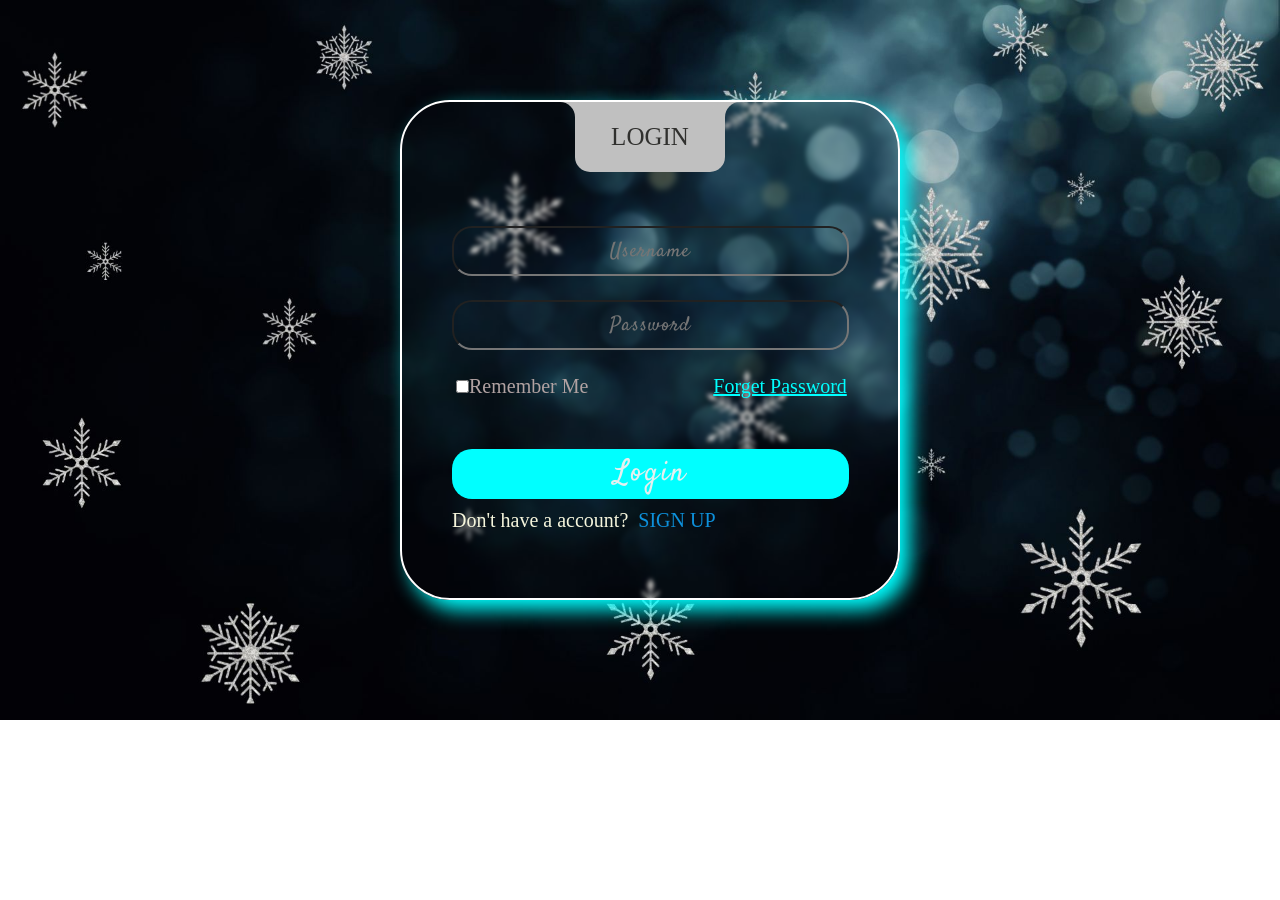
<file: login.html>
<!DOCTYPE html>
<html lang="en">
<head>
    <meta charset="UTF-8">
    <meta name="viewport" content="width=device-width, initial-scale=1.0">
    <title>LOGIN</title>
    <link rel="stylesheet" href="style.css">
</head>
<body>
    <div class="CONTAINER">
        <div class="loginpg">
        <div id="login">
            <div id="topic">LOGIN</div>
            <div class="INPUT">
                <input type="text" placeholder="username" id="user" required>

            </div>
            <div class="INPUT">
                <input type="password" placeholder="password" id="key"   required>
                
            </div>
            <div class="rem-forget">
                <div class="remember"><input type="checkbox" value="Remember Me"><span>Remember Me</span></div>
                <div class="forgot"><a href="#" id="forget">Forget Password</a>  </div>
            </div>
            <div class="register"><span>Don't have a account? <a href="index.html" ID="sign">SIGN UP</a>  </span></div>
            <div id="btn"><input  id="bttn"type="submit" onclick="loginfn()" value="login"></div>
</div>
        </div>
    </div>
    
</body>

</html>
</file>
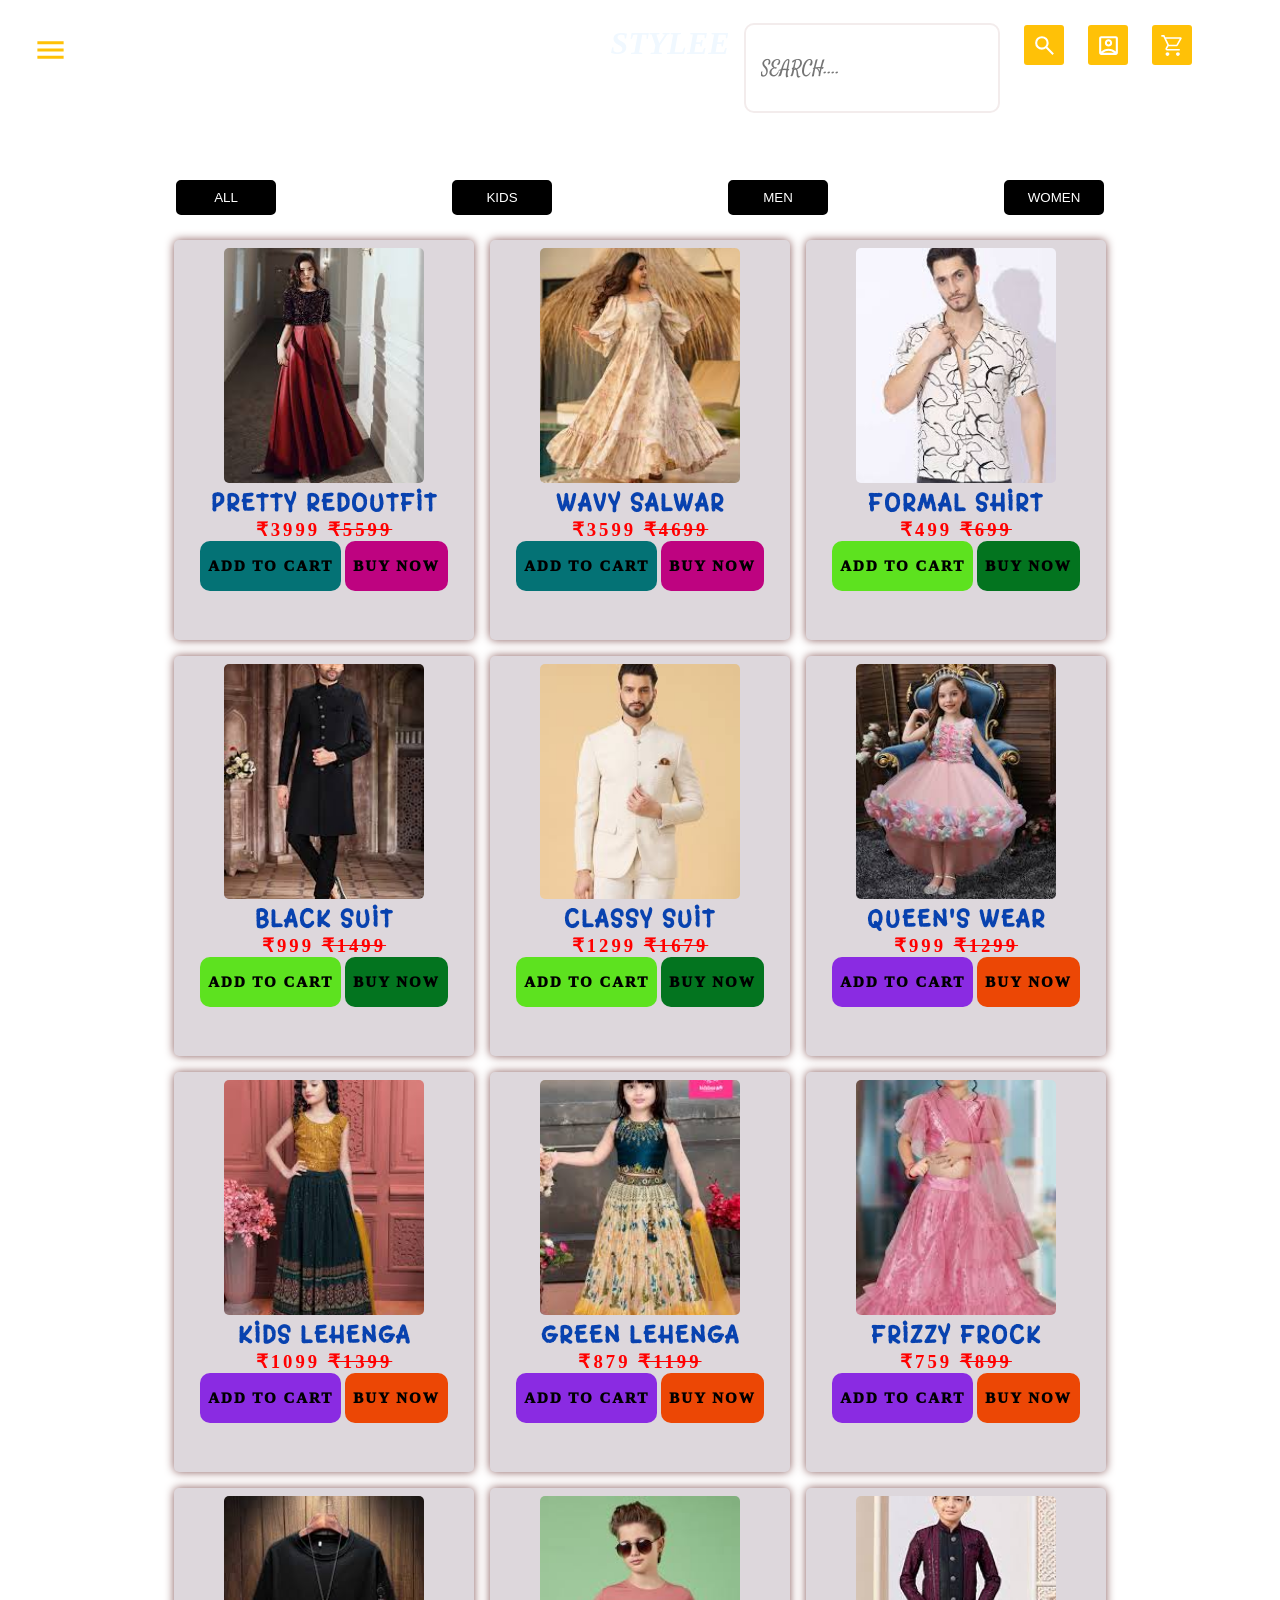
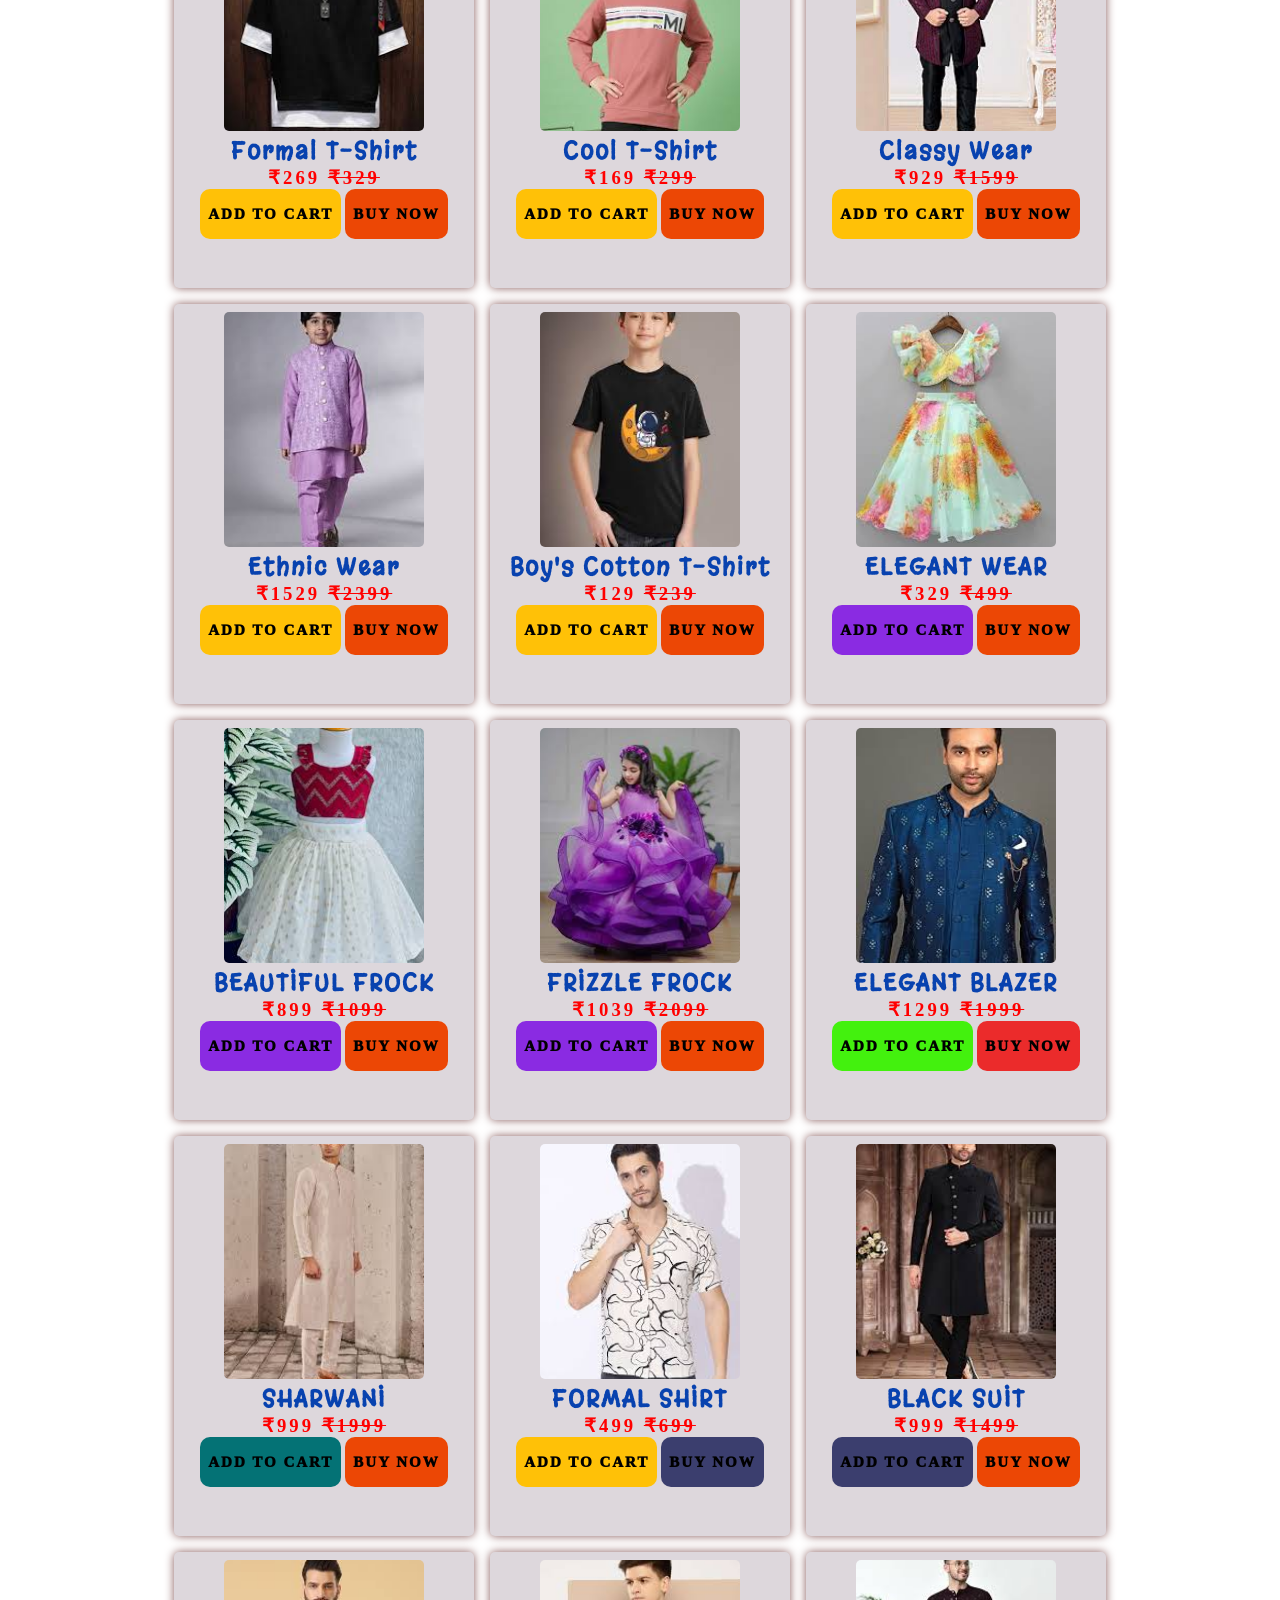
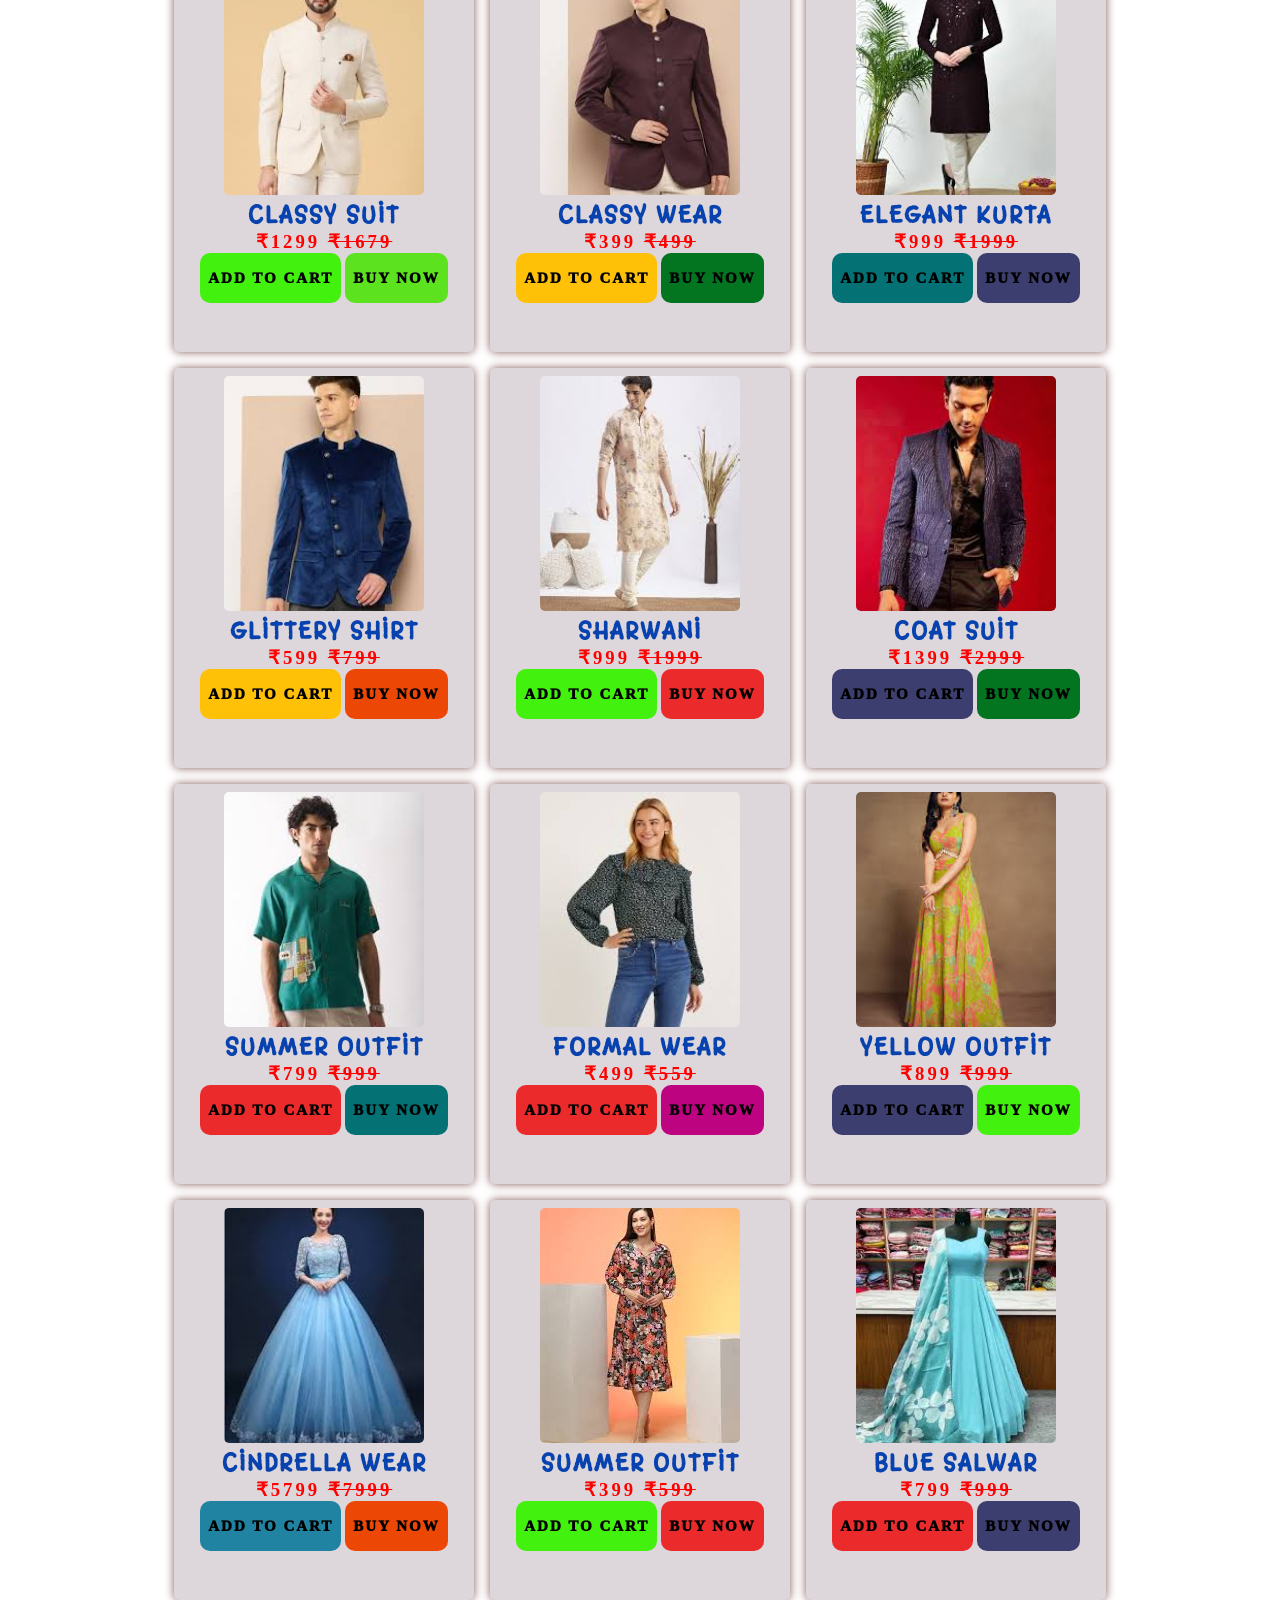
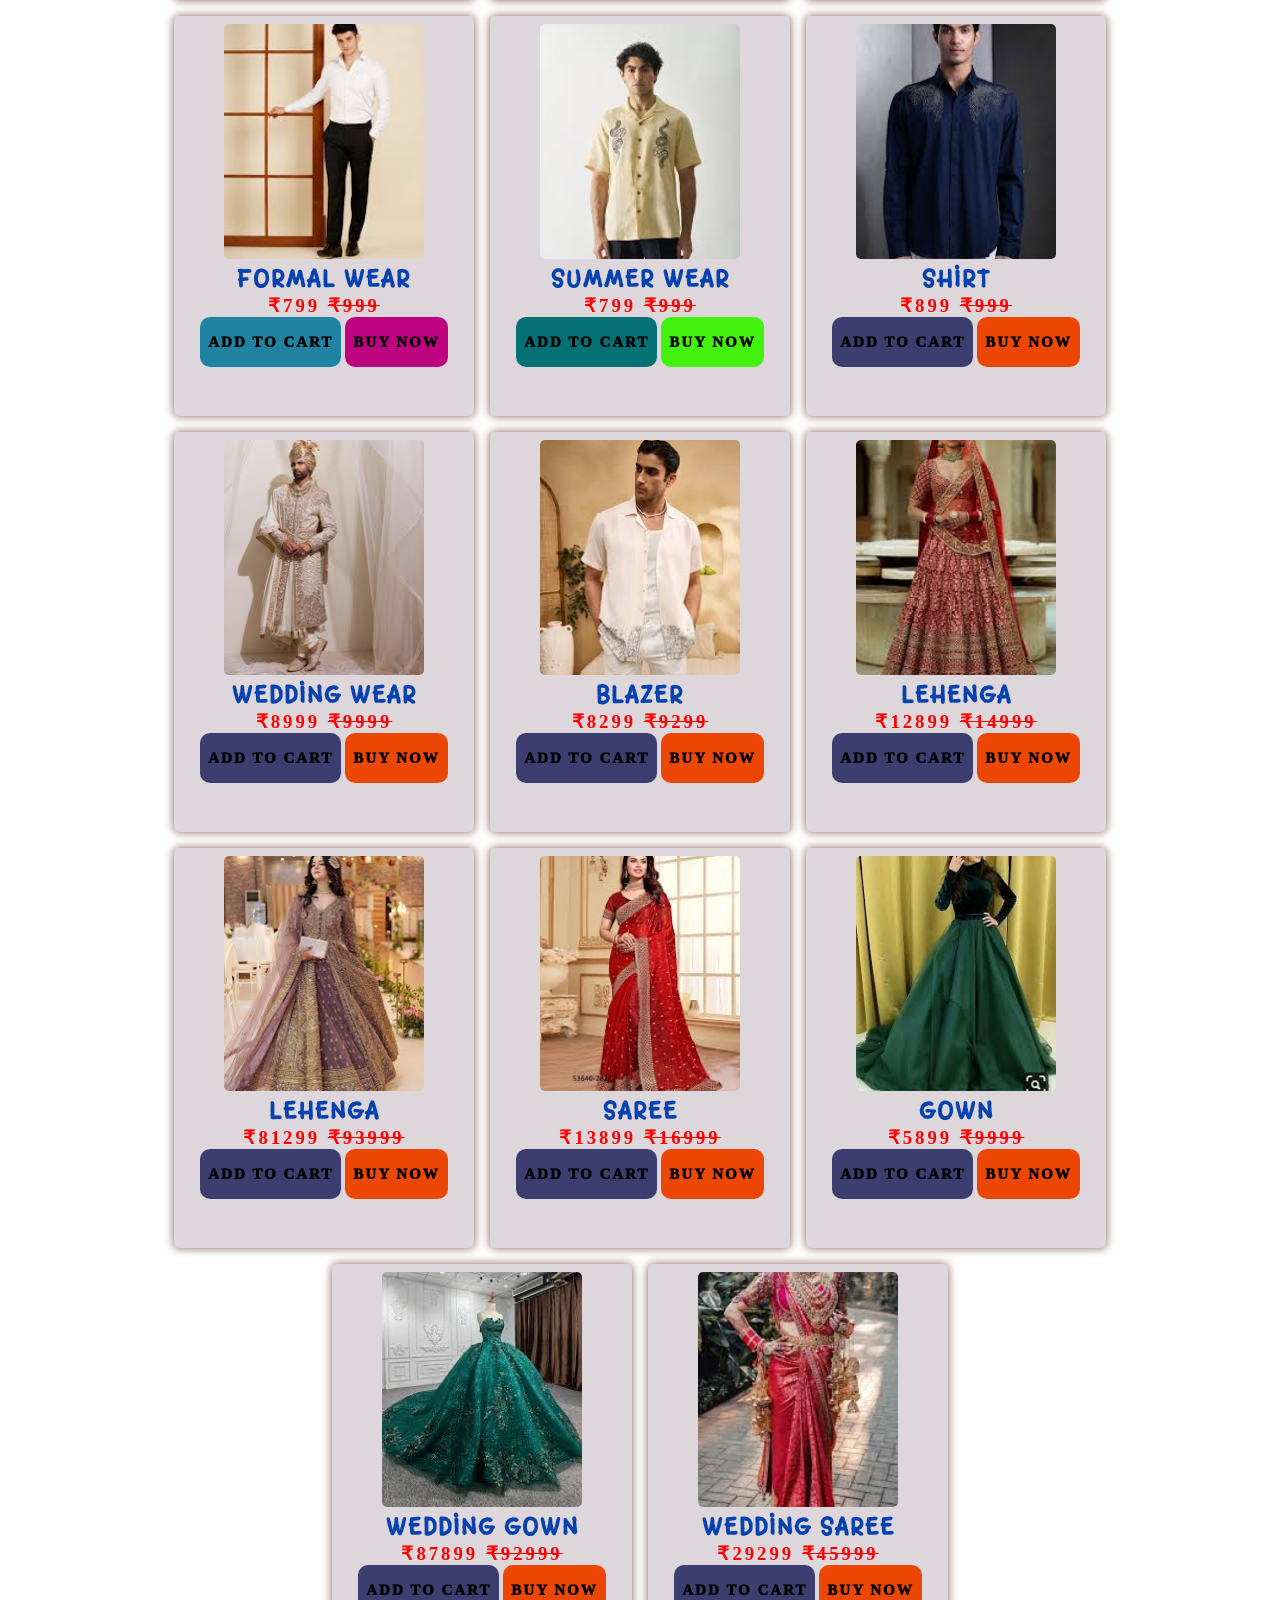
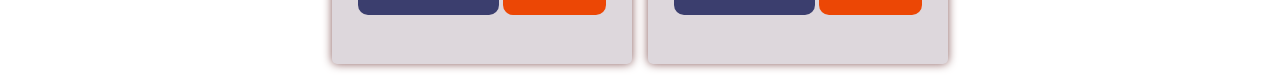
<file: search.html>
<!DOCTYPE html>
<html lang="en">
<head>
    <meta charset="UTF-8">
    <meta name="viewport" content="width=device-width, initial-scale=1.0">
    <title>SEARCH BAR</title>
    <link rel="stylesheet" href="style1.css">
    <script src="index.js"></script>
</head>
<body>
    
    <div class="CONTAINERS">
 <div class="menu" >
         <label for="check">
                 <svg xmlns="http://www.w3.org/2000/svg" height="44px" viewBox="0 -960 960 960" width="35px"
     fill="#1f1f1f"><path d="M120-240v-80h720v80H120Zm0-200v-80h720v80H120Zm0-200v-80h720v80H120Z"/></svg>

            </label> 
        </div>
         <input type="checkbox" id="check"/>

    <div class="SIDENAV">
        <div class="navhead"><h1>STYLEE  🛍️</h1></div>

        <a href="index1.html"><h2 class="sidebar h1">home</h2></a>
<a href="summer.html"><h2 class="sidebar"> summer sale</h2> </a>
      <a href="trend.html">  <h2 class="sidebar">trending offers</h2></a>
       <a href="men.html">   <h2 class="sidebar">men's wear</h2></a>
        <a href="women.html"> <h2 class="sidebar">women's wear</h2></a>
          <a href="login.html"> <h2 class="sidebar">login</h2></a>
        <a href="#"  onclick="cartactive()">   <h2 class="sidebar">my shopping</h2></a>

   
    <div id="close">
        <label for="check">
            <svg xmlns="http://www.w3.org/2000/svg" height="24px" 
                    viewBox="0 -960 960 960" width="24px" fill="#EA33F7"><path d="m256-200-56-56 224-224-224-224 56-56 224 224 224-224 56 56-224 224 224 224-56 56-224-224-224 224Z"/></svg>
        </label>
    </div> </div>
    <div class="navbar">
        <h1>STYLEE</h1>
    </div>
    <div id="search" class="icon">
 <svg xmlns="http://www.w3.org/2000/svg" viewBox="0 -960 960 960" width="24px" 
        fill="#1f1f1f"><path d="M784-120 532-372q-30 24-69 38t-83 14q-109 0-184.5-75.5T120-580q0-109 75.5-184.5T380-840q109 0 184.5 75.5T640-580q0 44-14 83t-38 69l252 252-56 56ZM380-400q75 0 127.5-52.5T560-580q0-75-52.5-127.5T380-760q-75 0-127.5 52.5T200-580q0 75 52.5 127.5T380-400Z"/></svg>
</div>
        <div class="searchbar">
 <input type="search"  id="searchhere" placeholder="SEARCH...."/>

</div>
    
    <div id="account"  class="icon">
       <a href="login.html"> <svg xmlns="http://www.w3.org/2000/svg"
         viewBox="0 -960 960 960" width="24px" fill="#1f1f1f"><path d="M200-246q54-53 125.5-83.5T480-360q83 0 154.5 30.5T760-246v-514H200v514Zm280-194q58 0 99-41t41-99q0-58-41-99t-99-41q-58 0-99 41t-41 99q0 58 41 99t99 41ZM200-120q-33 0-56.5-23.5T120-200v-560q0-33 23.5-56.5T200-840h560q33 0 56.5 23.5T840-760v560q0 33-23.5 56.5T760-120H200Zm69-80h422q-44-39-99.5-59.5T480-280q-56 0-112.5 20.5T269-200Zm211-320q-25 0-42.5-17.5T420-580q0-25 17.5-42.5T480-640q25 0 42.5 17.5T540-580q0 25-17.5 42.5T480-520Zm0 17Z"/></svg>
   </a> </div>
    <div id="cart" onclick="cartactive()" class="icon">
         <svg xmlns="http://www.w3.org/2000/svg" height="48px" viewBox="0 -960 960 960" width="40px" fill="#EA33F7"><path d="M286.79-81Q257-81 236-102.21t-21-51Q215-183 236.21-204t51-21Q317-225 338-203.79t21 51Q359-123 337.79-102t-51 21Zm400 0Q657-81 636-102.21t-21-51Q615-183 636.21-204t51-21Q717-225 738-203.79t21 51Q759-123 737.79-102t-51 21ZM235-741l110 228h288l125-228H235Zm-30-60h589.07q22.97 0 34.95 21 11.98 21-.02 42L694-495q-11 19-28.56 30.5T627-453H324l-56 104h491v60H277q-42 0-60.5-28t.5-63l64-118-152-322H51v-60h117l37 79Zm140 288h288-288Z"/></svg>
    </div>

   
  
<div class="cart">
   <div class="cart-title"><h1>Cart 
      <div> <svg id="svgcart" xmlns="http://www.w3.org/2000/svg" height="48px" viewBox="0 -960 960 960" width="40px" fill="#EA33F7"><path d="M286.79-81Q257-81 236-102.21t-21-51Q215-183 236.21-204t51-21Q317-225 338-203.79t21 51Q359-123 337.79-102t-51 21Zm400 0Q657-81 636-102.21t-21-51Q615-183 636.21-204t51-21Q717-225 738-203.79t21 51Q759-123 737.79-102t-51 21ZM235-741l110 228h288l125-228H235Zm-30-60h589.07q22.97 0 34.95 21 11.98 21-.02 42L694-495q-11 19-28.56 30.5T627-453H324l-56 104h491v60H277q-42 0-60.5-28t.5-63l64-118-152-322H51v-60h117l37 79Zm140 288h288-288Z"/></svg>  
      </div></h1>
   <div class="count">0</div>


</div>
 <div class="closebutton">
        <label for="">
            <svg xmlns="http://www.w3.org/2000/svg" height="24px" 
                    viewBox="0 -960 960 960" width="24px" fill="red"><path d="m256-200-56-56 224-224-224-224 56-56 224 224 224-224 56 56-224 224 224 224-56 56-224-224-224 224Z"/></svg>
        </label>
    </div> 

 <div class="cart-items">
     <!--   
 <div class="cart-box">
            <img src="kids.jpg">
               <div class="content-cart">
                   <div class="cart-title">wear    </div>
                  <div class="cart-price">₹299      </div>
                 </div>
                 <div class="Qty"><input type="number" value="1"class="cart-qty"></div>
               
   <svg  class="svgtrash"   xmlns="http://www.w3.org/2000/svg" height="30px" viewBox="0 -960 960 960" width="30px" fill="#EA3323"><path d="M280-120q-33 0-56.5-23.5T200-200v-520h-40v-80h200v-40h240v40h200v80h-40v520q0 33-23.5 56.5T680-120H280Zm400-600H280v520h400v-520ZM360-280h80v-360h-80v360Zm160 0h80v-360h-80v360ZM280-720v520-520Z"/></svg>
               </div>
  <hr>
         <div class="cart-box">
            <img src="kids.jpg">
               <div class="content-cart">
                   <div class="cart-title">wear    </div>
                  <div class="cart-price">₹299      </div>
                 </div>
                 <div class="Qty"><input type="number" value="1"class="cart-qty"></div>
          <svg  class="svgtrash"   xmlns="http://www.w3.org/2000/svg" height="30px" viewBox="0 -960 960 960" width="30px" fill="#EA3323"><path d="M280-120q-33 0-56.5-23.5T200-200v-520h-40v-80h200v-40h240v40h200v80h-40v520q0 33-23.5 56.5T680-120H280Zm400-600H280v520h400v-520ZM360-280h80v-360h-80v360Zm160 0h80v-360h-80v360ZM280-720v520-520Z"/></svg>
               </div>
           <hr>
           <div class="cart-box">
            <img src="kids.jpg">
               <div class="content-cart">
                   <div class="cart-title">wear    </div>
                  <div class="cart-price">₹299      </div>
                 </div>
                 <div class="Qty"><input type="number"  value="1"  class="cart-qty"></div>
           </div><hr>
            <div class="cart-box">
            <img src="kids.jpg">
               <div class="content-cart">
                   <div class="cart-title">wear    </div>
                  <div class="cart-price">₹299      </div>
                 </div>
                 <div class="Qty"><input type="number" value="1"class="cart-qty"></div>
                 <div class="cart-amt">₹299 </div>
                 
               </div>
           <hr>
             <div class="cart-box">
            <img src="kids6.jpg">
               <div class="content-cart">
                   <div class="cart-title">wear    </div>
                  <div class="cart-price">₹299      </div>
                 </div>
                 <div class="Qty"><input type="number"  value="1"  class="cart-qty"></div>
              <div class="cart-amt">₹299 </div>
               </div> 
           <hr>  -->     
   
      </div>

 <div class="total"><h1>TOTAL : </h1> 
     <div class="total-price">Rs.0</div>
   
          </div>      </div>



          <div class="btn-grp">
            
            <button class="btn">ALL</button>
            <button class="btn">KIDS</button>
            <button class="btn">MEN</button>
            <button class="btn">WOMEN</button>
          </div>
<div class="grandbox">

             <div class="kid women" data-item="lehenga  wedding wear frock party  women">
            <img src="partywear7.jpg">
            <div class="content">
             <h2 class="product">PRETTY REDOUTFIT</h2>
             <h3 class="price">₹3999       <del><b>₹5599</b></del></h3>
            </div>
         <button class="addtocart  ADDCART">ADD  TO  CART</button>
            <button class="buy  BY">BUY   NOW   </button></div>
             <div class="kid women" data-item="party wear frock salwar chudidar women">
            <img src="partywear8.jpg">
            <div class="content">
             <h2 class="product"> WAVY SALWAR</h2>
             <h3 class="price">₹3599       <del><b>₹4699</b></del></h3>
            </div>
         <button class="addtocart  ADDCART">ADD  TO  CART</button>
            <button class="buy  BY">BUY   NOW   </button></div>
            <div class="kid men"  data-item=" formal shirt summer men">
            <img src="men6.jpg">
            <div class="content">
             <h2 class="product">FORMAL SHIRT</h2>
             <h3 class="price">₹499       <del><b>₹699</b></del></h3>
            </div>
         <button class="addtocart  CART">ADD  TO  CART</button>
            <button class="buy  BUY">BUY   NOW   </button></div>
   <div class="kid men"  data-item=" kurta sherwani wedding men">
            <img src="men7.jpg">
            <div class="content">
             <h2 class="product">BLACK SUIT</h2>
             <h3 class="price">₹999       <del><b>₹1499</b></del></h3>
            </div>
         <button class="addtocart  CART">ADD  TO  CART</button>
            <button class="buy  BUY">BUY   NOW   </button></div>
   <div class="kid men" data-item="coatsuit wedding men">
            <img src="men8.jpg">
            <div class="content">
             <h2 class="product">CLASSY SUIT</h2>
             <h3 class="price">₹1299       <del><b>₹1679</b></del></h3>
            </div>
         <button class="addtocart  CART">ADD  TO  CART</button>
            <button class="buy  BUY">BUY   NOW   </button></div>
    
          <div class="kid  box"  data-item="frock party wear girl">
            <img src="party2.jpg">
            <div class="content">
             <h2 class="product"> QUEEN'S WEAR</h2>
             <h3 class="price">₹999       <del><b>₹1299</b></del></h3>
            </div>
         <button class="addtocart  carts">ADD  TO  CART</button>
            <button class="buy">BUY   NOW   </button></div>

              <div class="kid  box"  data-item="lehenga choli wedding wear girl" >
            <img src="party3.jpg">
            <div class="content">
             <h2 class="product">KIDS LEHENGA</h2>
             <h3 class="price">₹1099       <del><b>₹1399</b></del></h3>
            </div>
         <button class="addtocart  carts">ADD  TO  CART</button>
            <button class="buy">BUY   NOW   </button></div>
             <div class="kid box"  data-item="lehenga choli wedding wear girl">
            <img src="party4.jpg">
            <div class="content">
             <h2 class="product">GREEN LEHENGA</h2>
             <h3 class="price">₹879       <del><b>₹1199</b></del></h3>
            </div>
         <button class="addtocart  carts">ADD  TO  CART</button>
            <button class="buy">BUY   NOW   </button></div>
             <div class="kid  box"  data-item="frock party wear girl">
            <img src="party5.jpg">
            <div class="content">
             <h2 class="product"> FRIZZY FROCK</h2>
             <h3 class="price">₹759       <del><b>₹899</b></del></h3>
            </div>
         <button class="addtocart   carts">ADD  TO  CART</button>
            <button class="buy">BUY   NOW   </button></div>

<div class="kid" data-item="t-shirt summer wear  boys">
            <img src="kids7.jpg">
            <div class="content">
          <h2 class="product">formal t-shirt</h2>
             <h3 class="price">₹269        <del><b>₹329</b></del></h3>

            </div>
         <button class="addtocart">ADD  TO  CART</button>
            <button class="buy">BUY   NOW   </button></div>
         <div class="kid" data-item="t-shirt summer wear  boys">
            <img src="kids6.jpg">
            <div class="content">
 <h2 class="product">cool t-shirt</h2>
             <h3 class="price">₹169       <del><b>₹299</b></del></h3>
        </div>
         <button class="addtocart">ADD  TO  CART</button>
            <button class="buy">BUY   NOW   </button></div>
         <div class="kid" data-item="coatsuit  party wear wedding   boys" >
            <img src="kids3.jpg" >
            <div class="content">
 <h2 class="product">classy wear</h2>
             <h3 class="price">₹929       <del><b>₹1599</b></del></h3>            
        </div>
        <button class="addtocart">ADD  TO  CART</button>
            <button class="buy">BUY   NOW   </button></div>
         <div class="kid" data-item="sherwani  party wear  boys">
            <img src="kids4.jpg">
            <div class="content">

<h2 class="product">ethnic wear</h2>
             <h3 class="price">₹1529       <del><b>₹2399</b></del></h3>
            
        </div>
         <button class="addtocart" >ADD  TO  CART</button>
            <button class="buy">BUY   NOW   </button></div>
         <div class="kid" data-item="t-shirt summer wear  boys">
            <img src="kids5.jpg">
            <div class="content">
            <h2 class="product">boy's cotton t-shirt</h2>
             <h3 class="price">₹129        <del><b>₹239</b></del></h3>
            </div>
            <button class="addtocart">ADD  TO  CART</button>
            <button class="buy">BUY   NOW   </button>
        </div>

             <div class="kid  box"  data-item="frock party wear girl">
            <img src="party6.jpg">
            <div class="content">
             <h2 class="product">ELEGANT WEAR</h2>
             <h3 class="price">₹329       <del><b>₹499</b></del></h3>
            </div>
         <button class="addtocart   carts">ADD  TO  CART</button>
            <button class="buy">BUY   NOW   </button></div>
             <div class="kid box"  data-item="frock party wear girl">
            <img src="party7.jpg">
            <div class="content">
             <h2 class="product">BEAUTIFUL FROCK</h2>
             <h3 class="price"> ₹899      <del><b>₹1099</b></del></h3>
            </div>
         <button class="addtocart   carts">ADD  TO  CART</button>
            <button class="buy">BUY   NOW   </button></div>
             <div class="kid   box"  data-item="frock party wear girl">
            <img src="party8.jpg">
            <div class="content">
             <h2 class="product">FRIZZLE FROCK</h2>
             <h3 class="price">₹1039       <del><b>₹2099</b></del></h3>
            </div>
         <button class="addtocart   carts">ADD  TO  CART</button>
            <button class="buy">BUY   NOW   </button></div>
<!--trend-->

<div class="kid men">
            <img src="sum18.jpg" data-item="coatsuit blazer wedding men">
            <div class="content">
             <h2 class="product">ELEGANT BLAZER</h2>
             <h3 class="price">₹1299       <del><b>₹1999</b></del></h3>
            </div>
         <button class="addtocart ADd">ADD  TO  CART</button>
            <button class="buy AdD">BUY   NOW   </button></div>
   
   <div class="kid men" data-item="coatsuit pyjama blazer wedding men">
            <img src="sum10.jpg" >
            <div class="content">
             <h2 class="product">SHARWANI</h2>
             <h3 class="price">₹999      <del><b>₹1999</b></del></h3>
            </div>
         <button class="addtocart ADDCART">ADD  TO  CART</button>
            <button class="buy  ">BUY   NOW   </button></div>
  
   <div class="kid men">
            <img src="men6.jpg">
            <div class="content">
             <h2 class="product">FORMAL SHIRT</h2>
             <h3 class="price">₹499       <del><b>₹699</b></del></h3>
            </div>
         <button class="addtocart ">ADD  TO  CART</button>
            <button class="buy  aDD">BUY   NOW   </button></div>
   <div class="kid men" data-item="coatsuit kurtaset wedding men">
            <img src="men7.jpg">
            <div class="content">
             <h2 class="product">BLACK SUIT</h2>
             <h3 class="price">₹999       <del><b>₹1499</b></del></h3>
            </div>
         <button class="addtocart  aDD">ADD  TO  CART</button>
            <button class="buy ">BUY   NOW   </button></div>
   <div class="kid men">
            <img src="men8.jpg" data-item="coatsuit blazer wedding men">
            <div class="content">
             <h2 class="product">CLASSY SUIT</h2>
             <h3 class="price">₹1299       <del><b>₹1679</b></del></h3>
            </div>
         <button class="addtocart ADd">ADD  TO  CART</button>
            <button class="buy CART">BUY   NOW   </button></div>
         
    
        
       <div class="kid men">
            <img src="men1.jpg" data-item="coatsuit blazer wedding men">
            <div class="content">
             <h2 class="product">CLASSY WEAR</h2>
             <h3 class="price">₹399       <del><b>₹499</b></del></h3>
            </div>
         <button class="addtocart  ">ADD  TO  CART</button>
            <button class="buy  BUY">BUY   NOW   </button></div>
   
   <div class="kid SUMMER" data-item="kurta wedding sherwani men">
            <img src="sum1.jpg">
            <div class="content">
             <h2 class="product"> ELEGANT KURTA</h2>
             <h3 class="price">₹999       <del><b>₹1999</b></del></h3>
            </div>
         <button class="addtocart  ADDCART">ADD  TO  CART</button>
            <button class="buy  aDD">BUY   NOW   </button>

   </div>          <div class="kid men" data-item="coatsuit blazer wedding men">
            <img src="men2.jpg">
            <div class="content">
             <h2 class="product">GLITTERY SHIRT</h2>
             <h3 class="price">₹599       <del><b>₹799</b></del></h3>
            </div>
         <button class="addtocart  ">ADD  TO  CART</button>
            <button class="buy ">BUY   NOW   </button></div>
   <div class="kid men" data-item="kurta wedding sherwani men">
            <img src="men3.jpg">
            <div class="content">
             <h2 class="product">SHARWANI</h2>
             <h3 class="price">₹999      <del><b>₹1999</b></del></h3>
            </div>
         <button class="addtocart ADd">ADD  TO  CART</button>
            <button class="buy  AdD">BUY   NOW   </button></div>
   <div class="kid men">
            <img src="men4.jpg" data-item="coatsuit blazer wedding men">
            <div class="content">
             <h2 class="product">COAT SUIT</h2>
             <h3 class="price">₹1399       <del><b>₹2999</b></del></h3>
            </div>
         <button class="addtocart  aDD">ADD  TO  CART</button>
            <button class="buy  BUY">BUY   NOW   </button></div>
   <div class="kid SUMMER" data-item="tshirt casual  men">
            <img src="sum11.jpg">
            <div class="content">
             <h2 class="product">SUMMER OUTFIT</h2>
             <h3 class="price">₹799       <del><b>₹999</b></del></h3>
            </div>
         <button class="addtocart  AdD">ADD  TO  CART</button>
            <button class="buy  ADDCART">BUY   NOW   </button>

   </div>

    
     
           <div class="kid SUMMER" data-item="casual top tshirt women ">
            <img src="summ3.jpg">
            <div class="content">
             <h2 class="product">  FORMAL WEAR</h2>
             <h3 class="price">₹499       <del><b>₹559</b></del></h3>
            </div>
         <button class="addtocart  AdD">ADD  TO  CART</button>
            <button class="buy  BY">BUY   NOW   </button>

   </div> 
<div class="kid SUMMER">
            <img src="summ4.jpg"  data-item="casual top kurti women " >
            <div class="content">
             <h2 class="product">YELLOW OUTFIT</h2>
             <h3 class="price">₹899       <del><b>₹999</b></del></h3>
            </div>
         <button class="addtocart  aDD">ADD  TO  CART</button>
            <button class="buy  ADd">BUY   NOW   </button>

   </div> 
   <div class="kid SUMMER" data-item="ballgown frock party wedding women">
            <img src="summ17.jpg">
            <div class="content">
             <h2 class="product">CINDRELLA WEAR</h2>
             <h3 class="price">₹5799       <del><b>₹7999</b></del></h3>
            </div>
         <button class="addtocart  ADD">ADD  TO  CART</button>
            <button class="buy  ">BUY   NOW   </button>

   </div> 
<div class="kid SUMMER">
            <img src="summ5.jpg" data-item="summer nightwear casual kurti women">
            <div class="content">
             <h2 class="product">SUMMER OUTFIT</h2>
             <h3 class="price">₹399       <del><b>₹599</b></del></h3>
            </div>
         <button class="addtocart  ADd">ADD  TO  CART</button>
            <button class="buy  AdD">BUY   NOW   </button>

   </div> 
            
            <div class="kid SUMMER" data-item="ballgown frock party wedding women">
            <img src="summ7.jpg">
            <div class="content">
             <h2 class="product">  BLUE SALWAR</h2>
             <h3 class="price">₹799       <del><b>₹999</b></del></h3>
            </div>
         <button class="addtocart  AdD">ADD  TO  CART</button>
            <button class="buy  aDD">BUY   NOW   </button>

   </div> 
 
   <div class="kid SUMMER" data-item="saree wedding women ">
            <img src="sum13.jpg" >
            <div class="content">
             <h2 class="product">FORMAL WEAR</h2>
             <h3 class="price">₹799       <del><b>₹999</b></del></h3>
            </div>
         <button class="addtocart  ADD">ADD  TO  CART</button>
            <button class="buy  BY">BUY   NOW   </button>

   </div> 
<div class="kid SUMMER" data-item="office formal casual skirt top women">
            <img src="sum9.jpg">
            <div class="content">
             <h2 class="product">SUMMER WEAR</h2>
             <h3 class="price">₹799       <del><b>₹999</b></del></h3>
            </div>
         <button class="addtocart  ADDCART">ADD  TO  CART</button>
            <button class="buy  ADd">BUY   NOW   </button>

   </div> 
<div class="kid SUMMER" data-item="  shirt blazer men">
            <img src="sum8.jpg">
            <div class="content">
             <h2 class="product"> SHIRT</h2>
             <h3 class="price">₹899       <del><b>₹999</b></del></h3>
            </div>
         <button class="addtocart  aDD">ADD  TO  CART</button>
            <button class="buy  ">BUY   NOW   </button>
   </div> 
   <div class="kid SUMMER" data-item="pyjama sherwani kurta party wedding white men">
            <img src="wed10.jpg">
            <div class="content">
             <h2 class="product"> WEDDING WEAR</h2>
             <h3 class="price">₹8999       <del><b>₹9999</b></del></h3>
            </div>
         <button class="addtocart  aDD">ADD  TO  CART</button>
            <button class="buy  ">BUY   NOW   </button>
   </div> 
   <div class="kid SUMMER" data-item=" blazer wedding party coatsuit men">
            <img src="sum12.jpg">
            <div class="content">
             <h2 class="product"> BLAZER</h2>
             <h3 class="price">₹8299       <del><b>₹9299</b></del></h3>
            </div>
         <button class="addtocart  aDD">ADD  TO  CART</button>
            <button class="buy  ">BUY   NOW   </button>
   </div> <div class="kid SUMMER" data-item="saree  kurti salwar lehenga chudidar women">
            <img src="wed2.jpg">
            <div class="content">
             <h2 class="product"> LEHENGA</h2>
             <h3 class="price">₹12899       <del><b>₹14999</b></del></h3>
            </div>
         <button class="addtocart  aDD">ADD  TO  CART</button>
            <button class="buy  ">BUY   NOW   </button>
   </div> <div class="kid SUMMER" data-item="gown kurti salwar lehenga wedding chudidar women">
            <img src="wed1.jpg">
            <div class="content">
             <h2 class="product"> LEHENGA</h2>
             <h3 class="price">₹81299       <del><b>₹93999</b></del></h3>
            </div>
         <button class="addtocart  aDD">ADD  TO  CART</button>
            <button class="buy  ">BUY   NOW   </button>
   </div> <div class="kid SUMMER" data-item="saree lehenga weddding party women">
            <img src="summ15.jpg">
            <div class="content">
             <h2 class="product"> SAREE</h2>
             <h3 class="price">₹13899       <del><b>₹16999</b></del></h3>
            </div>
         <button class="addtocart  aDD">ADD  TO  CART</button>
            <button class="buy  ">BUY   NOW   </button>
   </div> 
   <div class="kid SUMMER" data-item="gown kurti lehenga salwar chudidar women">
            <img src="summ12.jpg">
            <div class="content">
             <h2 class="product"> GOWN</h2>
             <h3 class="price">₹5899       <del><b>₹9999</b></del></h3>
            </div>
         <button class="addtocart  aDD">ADD  TO  CART</button>
            <button class="buy  ">BUY   NOW   </button>
   </div> <div class="kid SUMMER" data-item="ball gown frock wedding party chudidar women">
            <img src="summ16.jpg">
            <div class="content">
             <h2 class="product"> WEDDING GOWN</h2>
             <h3 class="price">₹87899       <del><b>₹92999</b></del></h3>
            </div>
         <button class="addtocart  aDD">ADD  TO  CART</button>
            <button class="buy  ">BUY   NOW   </button>
   </div> <div class="kid SUMMER" data-item="wedding saree women">
            <img src="wed3.jpg">
            <div class="content">
             <h2 class="product"> WEDDING SAREE</h2>
             <h3 class="price">₹29299       <del><b>₹45999</b></del></h3>
            </div>
         <button class="addtocart  aDD">ADD  TO  CART</button>
            <button class="buy  ">BUY   NOW   </button>
   </div> 

</div>
    </div>
</body>
<script type="text/javascript">
    //search box
let buttons=document.querySelectorAll(".btn");
let searchbox=document.querySelector("#searchhere");
let boxes=document.querySelectorAll(".kid");


searchbox.addEventListener('keyup',(e)=>{

    searchText=e.target.value.toLowerCase().trim();


   console.log(searchText);
    const searchTerms = searchText.split(" ").filter(term => term);

    boxes.forEach((product) => {
    const dataItem = product.dataset.item?.toLowerCase() || "";

    const isMatch = searchTerms.every(term => dataItem.includes(term));

    product.style.display = isMatch ? "" : "none";
  });
});

/*
  boxes.forEach((product)=>{
   const data=product.dataset.item.toLowerCase();
 
   
if(data.includes(searchText)){

   product.style.display="flex";
}
else{
   product.style.display="none";

}
});
});*/
//text.includes(filter) ? '' : 'none';
</script>
</html>
</file>
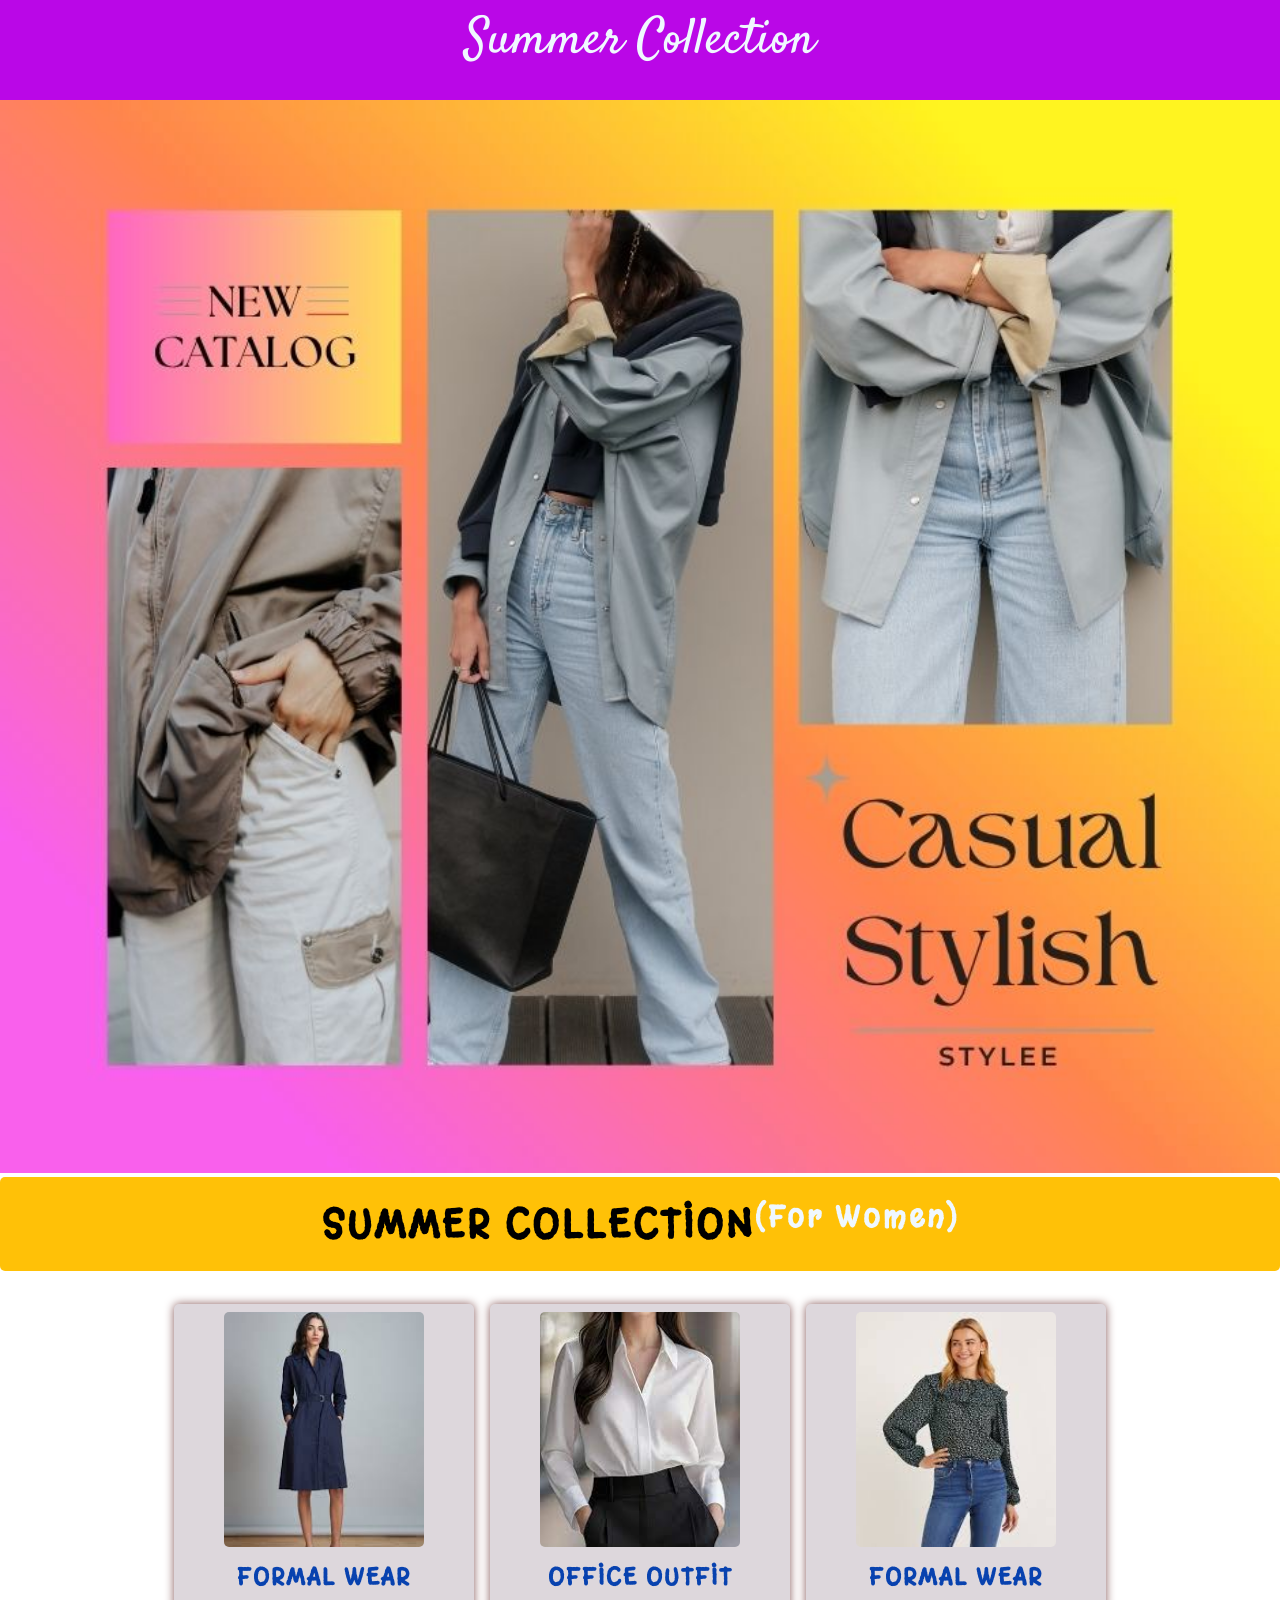
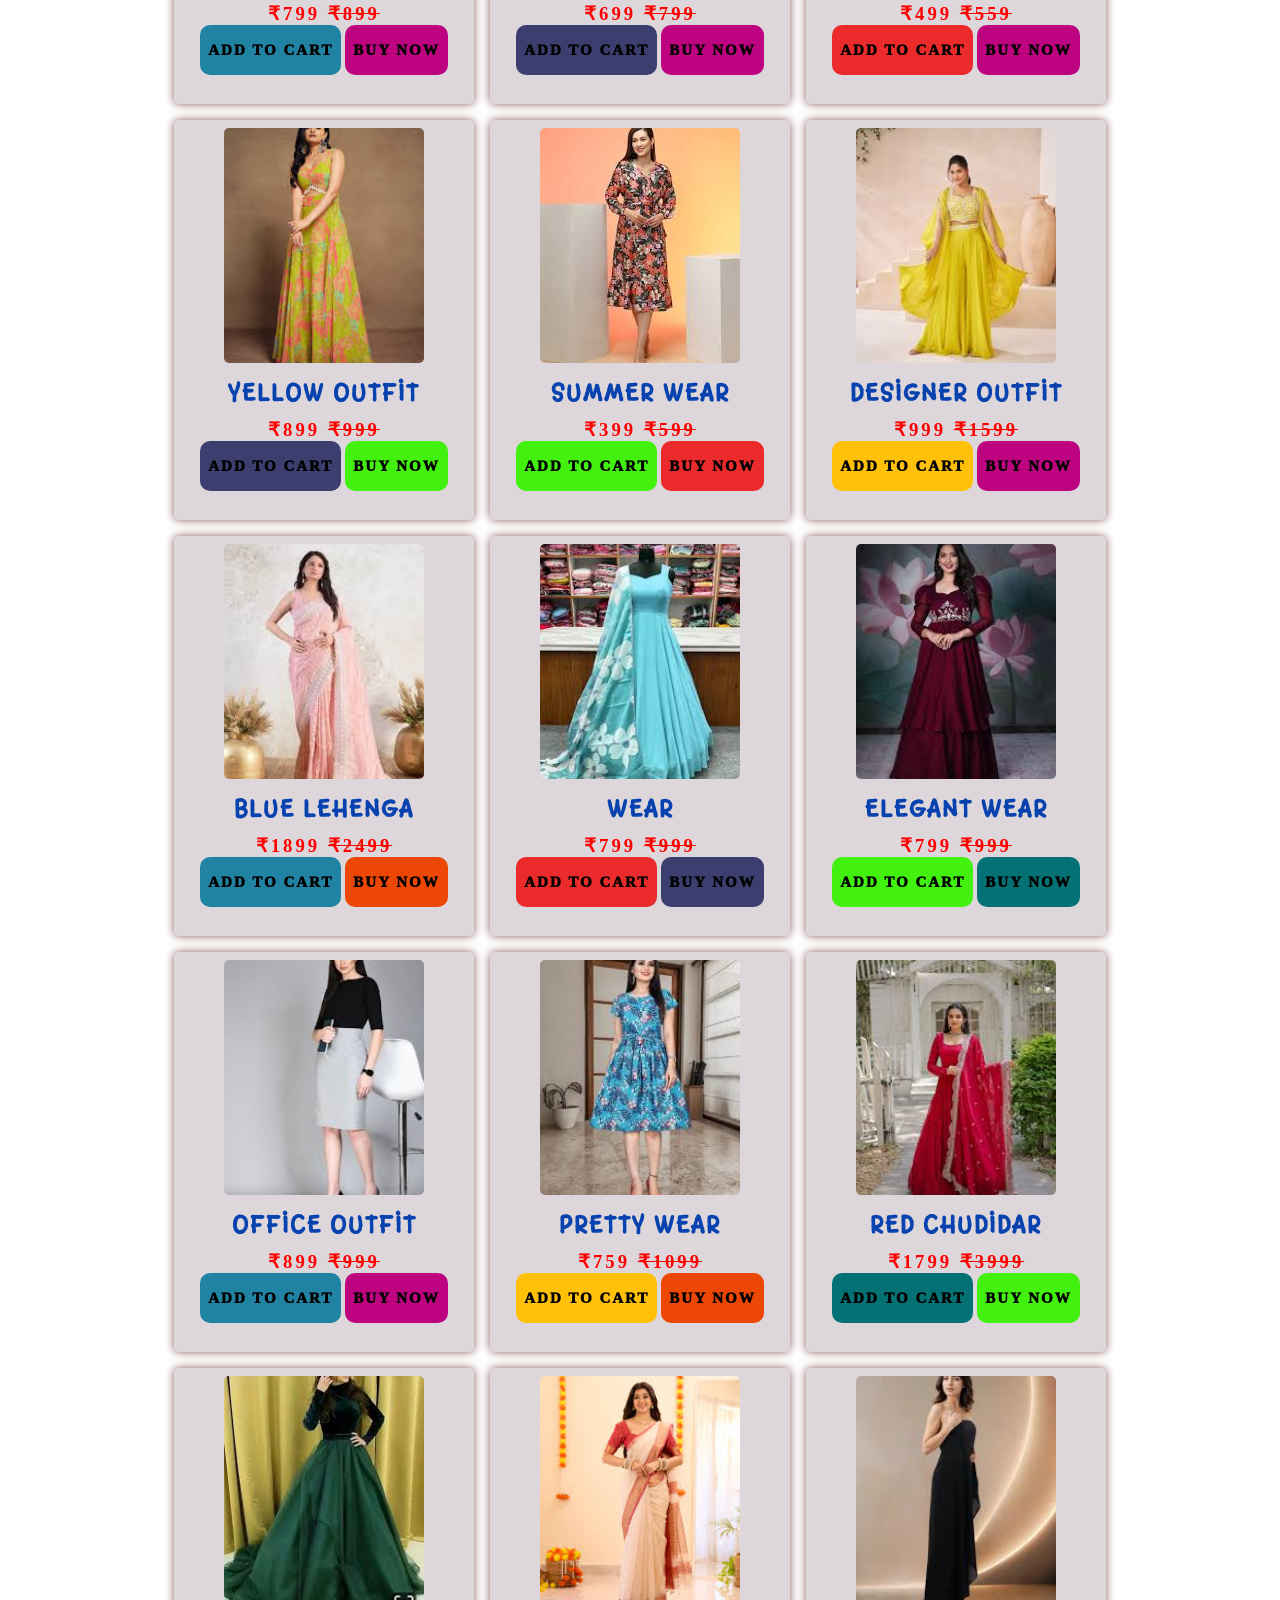
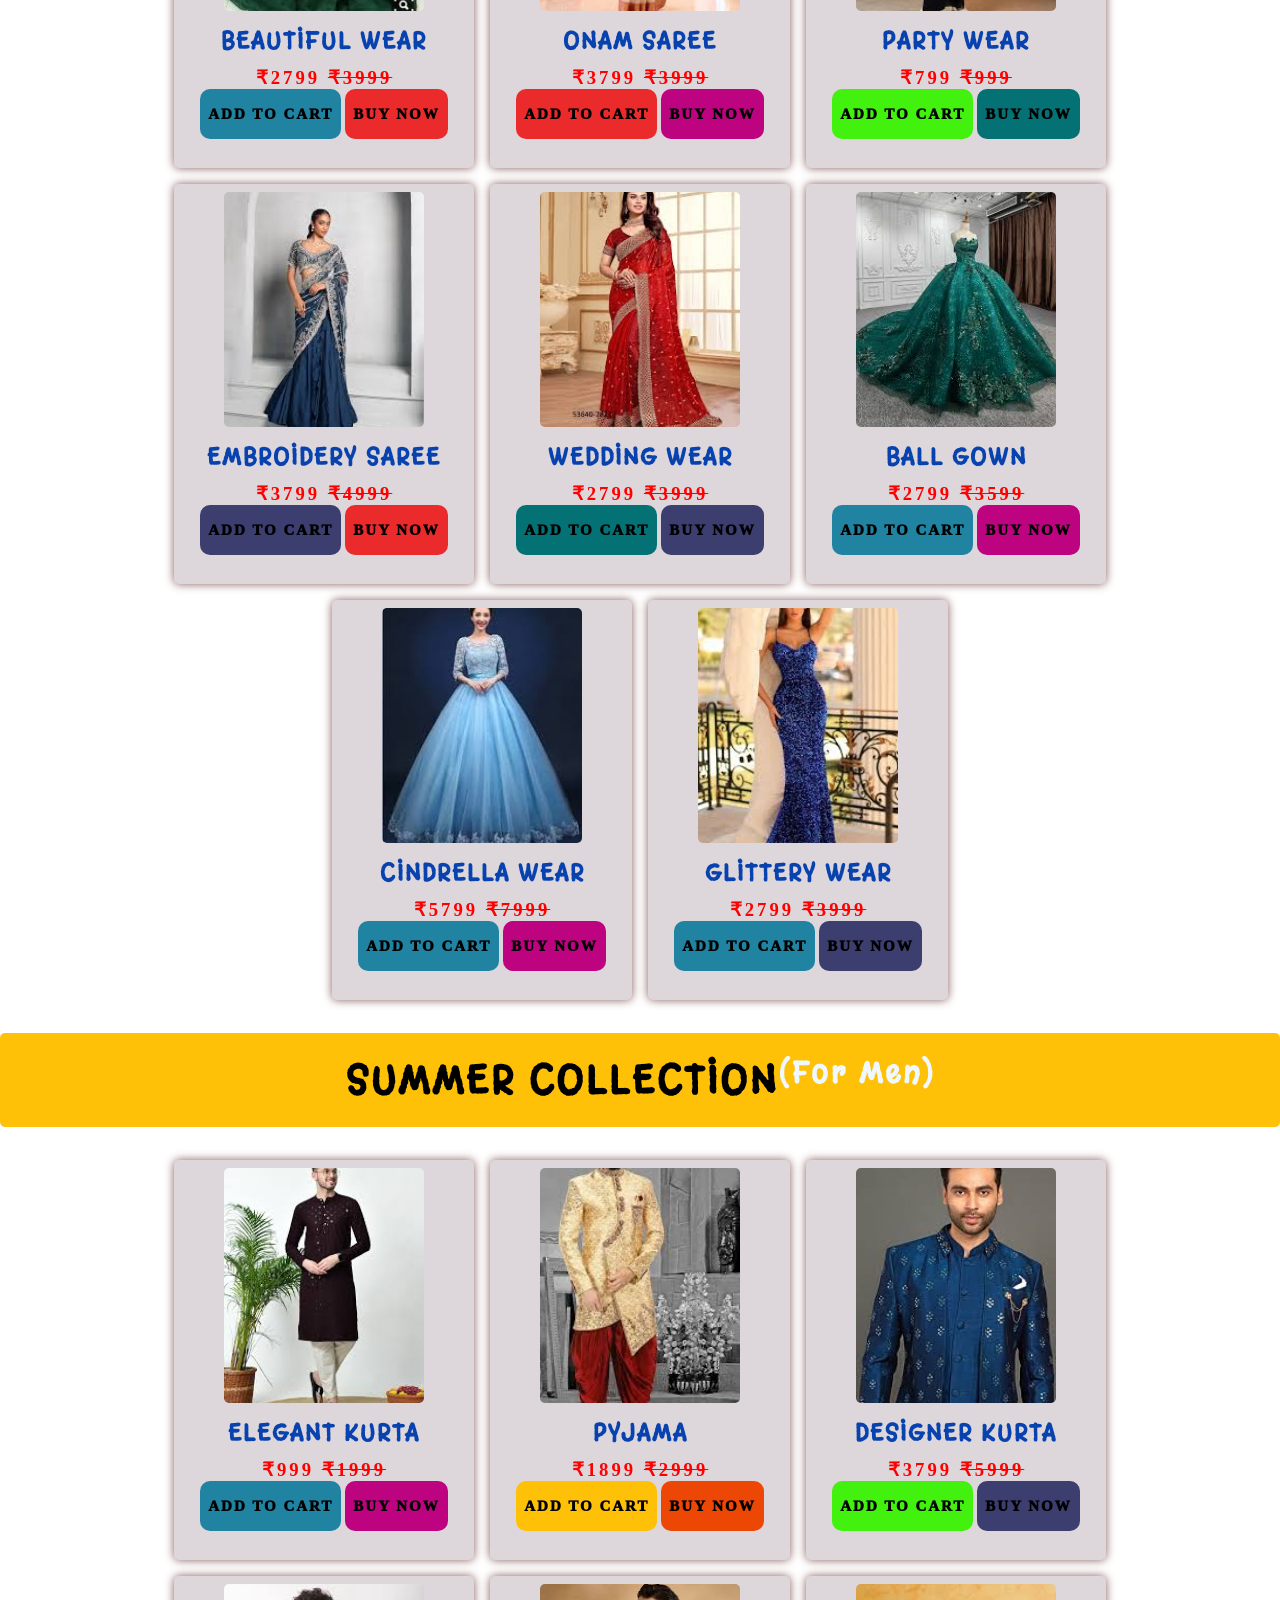
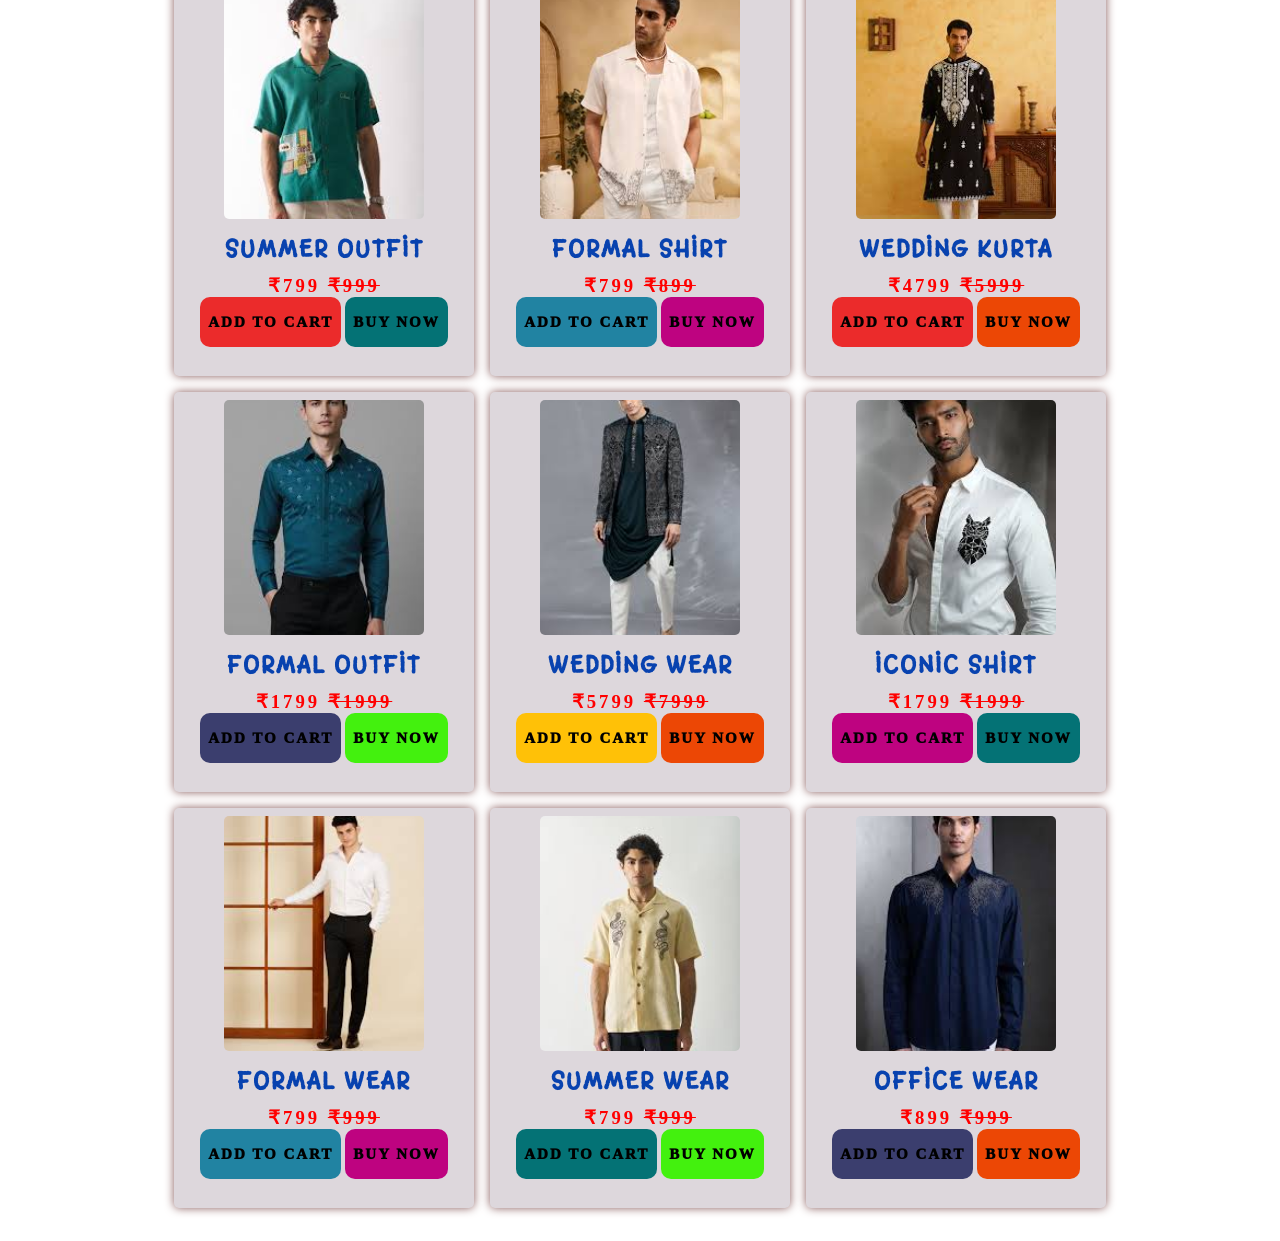
<file: summer.html>
<!DOCTYPE html>
<html lang="en">
<head>
    <meta charset="UTF-8">
    <meta name="viewport" content="width=device-width, initial-scale=1.0">
    <title>SUMMER COLLECTION</title>
    <link rel="stylesheet" href="style1.css">
</head>
<body>

   <div class="bigcontainer">
      <div id="topic">Summer collection</div>
      <div id="banner1"> <img src="summer.jpg"></div> 
         <div class="summer  heading">
        <h1>SUMMER COLLECTION <h2>(for women)</h2></h1>
       </div>

       <div class="children part1 " id="womens">
       <div class="kid SUMMER">
            <img src="summ1.jpg">
            <div class="content">
             <h2 class="product">FORMAL WEAR</h2>
             <h3 class="price">₹799       <del><b>₹899</b></del></h3>
            </div>
         <button class="addtocart  ADD">ADD  TO  CART</button>
            <button class="buy  BY">BUY   NOW   </button>

   </div> 
   <div class="kid SUMMER">
            <img src="summ2.jpg">
            <div class="content">
             <h2 class="product"> OFFICE OUTFIT</h2>
             <h3 class="price">₹699       <del><b>₹799</b></del></h3>
            </div>
         <button class="addtocart  aDD">ADD  TO  CART</button>
            <button class="buy  BY">BUY   NOW   </button></div>

   
<div class="kid SUMMER">
            <img src="summ3.jpg">
            <div class="content">
             <h2 class="product">  FORMAL WEAR</h2>
             <h3 class="price">₹499       <del><b>₹559</b></del></h3>
            </div>
         <button class="addtocart  AdD">ADD  TO  CART</button>
            <button class="buy  BY">BUY   NOW   </button>

   </div> 
<div class="kid SUMMER">
            <img src="summ4.jpg">
            <div class="content">
             <h2 class="product"> YELLOW OUTFIT</h2>
             <h3 class="price">₹899       <del><b>₹999</b></del></h3>
            </div>
         <button class="addtocart  aDD">ADD  TO  CART</button>
            <button class="buy  ADd">BUY   NOW   </button>

   </div> 
<div class="kid SUMMER">
            <img src="summ5.jpg">
            <div class="content">
             <h2 class="product">SUMMER WEAR</h2>
             <h3 class="price">₹399       <del><b>₹599</b></del></h3>
            </div>
         <button class="addtocart  ADd">ADD  TO  CART</button>
            <button class="buy  AdD">BUY   NOW   </button>

   </div> 
<div class="kid SUMMER">
            <img src="summ6.jpg">
            <div class="content">
             <h2 class="product"> DESIGNER OUTFIT</h2>
             <h3 class="price">₹999       <del><b>₹1599</b></del></h3>
            </div>
         <button class="addtocart  ">ADD  TO  CART</button>
            <button class="buy  BY">BUY   NOW   </button>

   </div> 
<div class="kid SUMMER">
            <img src="summ21.jpg">
            <div class="content">
             <h2 class="product"> BLUE LEHENGA</h2>
             <h3 class="price">₹1899       <del><b>₹2499</b></del></h3>
            </div>
         <button class="addtocart  ADD">ADD  TO  CART</button>
            <button class="buy  ">BUY   NOW   </button>

   </div> 
<div class="kid SUMMER">
            <img src="summ7.jpg">
            <div class="content">
             <h2 class="product"> WEAR</h2>
             <h3 class="price">₹799       <del><b>₹999</b></del></h3>
            </div>
         <button class="addtocart  AdD">ADD  TO  CART</button>
            <button class="buy  aDD">BUY   NOW   </button>

   </div> 
<div class="kid SUMMER">
            <img src="summ8.jpg">
            <div class="content">
             <h2 class="product">ELEGANT WEAR</h2>
             <h3 class="price">₹799       <del><b>₹999</b></del></h3>
            </div>
         <button class="addtocart  ADd">ADD  TO  CART</button>
            <button class="buy  ADDCART">BUY   NOW   </button>

   </div> 
<div class="kid SUMMER">
            <img src="summ9.jpg">
            <div class="content">
             <h2 class="product">OFFICE OUTFIT</h2>
             <h3 class="price">₹899       <del><b>₹999</b></del></h3>
            </div>
         <button class="addtocart  ADD">ADD  TO  CART</button>
            <button class="buy  BY">BUY   NOW   </button>

   </div> 
<div class="kid SUMMER">
            <img src="summ10.jpg">
            <div class="content">
             <h2 class="product">PRETTY WEAR</h2>
             <h3 class="price">₹759       <del><b>₹1099</b></del></h3>
            </div>
         <button class="addtocart  ">ADD  TO  CART</button>
            <button class="buy  ">BUY   NOW   </button>

   </div> 
<div class="kid SUMMER">
            <img src="summ11.jpg">
            <div class="content">
             <h2 class="product">RED CHUDIDAR</h2>
             <h3 class="price">₹1799       <del><b>₹3999</b></del></h3>
            </div>
         <button class="addtocart  ADDCART">ADD  TO  CART</button>
            <button class="buy  ADd">BUY   NOW   </button>

   </div> 
<div class="kid SUMMER">
            <img src="summ12.jpg">
            <div class="content">
             <h2 class="product">BEAUTIFUL WEAR</h2>
             <h3 class="price">₹2799       <del><b>₹3999</b></del></h3>
            </div>
         <button class="addtocart  ADD">ADD  TO  CART</button>
            <button class="buy  AdD">BUY   NOW   </button>

   </div> 
<div class="kid SUMMER">
            <img src="summ13.jpg">
            <div class="content">
             <h2 class="product">ONAM SAREE</h2>
             <h3 class="price">₹3799       <del><b>₹3999</b></del></h3>
            </div>
         <button class="addtocart  AdD">ADD  TO  CART</button>
            <button class="buy  BY">BUY   NOW   </button>

   </div> 
<div class="kid SUMMER">
            <img src="summ19.jpg">
            <div class="content">
             <h2 class="product">PARTY WEAR</h2>
             <h3 class="price">₹799       <del><b>₹999</b></del></h3>
            </div>
         <button class="addtocart  ADd">ADD  TO  CART</button>
            <button class="buy  ADDCART">BUY   NOW   </button>

   </div> 
<div class="kid SUMMER">
            <img src="summ14.jpg">
            <div class="content">
             <h2 class="product">EMBROIDERY SAREE</h2>
             <h3 class="price">₹3799       <del><b>₹4999</b></del></h3>
            </div>
         <button class="addtocart  aDD">ADD  TO  CART</button>
            <button class="buy  AdD">BUY   NOW   </button>

   </div> 
<div class="kid SUMMER">
            <img src="summ15.jpg">
            <div class="content">
             <h2 class="product">WEDDING WEAR</h2>
             <h3 class="price">₹2799       <del><b>₹3999</b></del></h3>
            </div>
         <button class="addtocart  ADDCART">ADD  TO  CART</button>
            <button class="buy  aDD">BUY   NOW   </button>

   </div> 
<div class="kid SUMMER">
            <img src="summ16.jpg">
            <div class="content">
             <h2 class="product"> BALL GOWN</h2>
             <h3 class="price">₹2799       <del><b>₹3599</b></del></h3>
            </div>
         <button class="addtocart  ADD">ADD  TO  CART</button>
            <button class="buy  BY">BUY   NOW   </button>

   </div> 
<div class="kid SUMMER">
            <img src="summ17.jpg">
            <div class="content">
             <h2 class="product"> CINDRELLA WEAR</h2>
             <h3 class="price">₹5799       <del><b>₹7999</b></del></h3>
            </div>
         <button class="addtocart  ADD">ADD  TO  CART</button>
            <button class="buy  BY">BUY   NOW   </button>

   </div> 
<div class="kid SUMMER">
            <img src="summ18.jpg">
            <div class="content">
             <h2 class="product">GLITTERY WEAR</h2>
             <h3 class="price">₹2799       <del><b>₹3999</b></del></h3>
            </div>
         <button class="addtocart  ADD">ADD  TO  CART</button>
            <button class="buy aDD ">BUY   NOW   </button>

   </div> 

   


   </div>
   
 <div class="summer heading">
        <h1>SUMMER COLLECTION <h2>(for men)</h2> </h1>
       </div>

       <div class="children part1">



<div class="kid SUMMER">
            <img src="sum1.jpg">
            <div class="content">
             <h2 class="product"> ELEGANT KURTA</h2>
             <h3 class="price">₹999       <del><b>₹1999</b></del></h3>
            </div>
         <button class="addtocart  ADD">ADD  TO  CART</button>
            <button class="buy  BY">BUY   NOW   </button>

   </div> 
<div class="kid SUMMER">
            <img src="sum16.jpg">
            <div class="content">
             <h2 class="product">PYJAMA</h2>
             <h3 class="price">₹1899       <del><b>₹2999</b></del></h3>
            </div>
         <button class="addtocart ">ADD  TO  CART</button>
            <button class="buy ">BUY   NOW   </button>

   </div> 
<div class="kid SUMMER">
            <img src="sum18.jpg">
            <div class="content">
             <h2 class="product"> DESIGNER KURTA</h2>
             <h3 class="price">₹3799       <del><b>₹5999</b></del></h3>
            </div>
         <button class="addtocart  ADd">ADD  TO  CART</button>
            <button class="buy  aDD">BUY   NOW   </button>

   </div> 
<div class="kid SUMMER">
            <img src="sum11.jpg">
            <div class="content">
             <h2 class="product">SUMMER OUTFIT</h2>
             <h3 class="price">₹799       <del><b>₹999</b></del></h3>
            </div>
         <button class="addtocart  AdD">ADD  TO  CART</button>
            <button class="buy  ADDCART">BUY   NOW   </button>

   </div> 
<div class="kid SUMMER">
            <img src="sum12.jpg">
            <div class="content">
             <h2 class="product">FORMAL SHIRT</h2>
             <h3 class="price">₹799       <del><b>₹899</b></del></h3>
            </div>
         <button class="addtocart  ADD">ADD  TO  CART</button>
            <button class="buy  BY">BUY   NOW   </button>

   </div> 
<div class="kid SUMMER">
            <img src="sum4.jpg">
            <div class="content">
             <h2 class="product"> WEDDING KURTA</h2>
             <h3 class="price">₹4799       <del><b>₹5999</b></del></h3>
            </div>
         <button class="addtocart  AdD">ADD  TO  CART</button>
            <button class="buy  ">BUY   NOW   </button>
   </div> 
<div class="kid SUMMER">
            <img src="sum7.jpg">
            <div class="content">
             <h2 class="product"> FORMAL OUTFIT</h2>
             <h3 class="price">₹1799       <del><b>₹1999</b></del></h3>
            </div>
         <button class="addtocart  aDD">ADD  TO  CART</button>
            <button class="buy  ADd">BUY   NOW   </button>

   </div> 
<div class="kid SUMMER">
            <img src="sum17.jpg">
            <div class="content">
             <h2 class="product"> WEDDING WEAR</h2>
             <h3 class="price">₹5799       <del><b>₹7999</b></del></h3>
            </div>
         <button class="addtocart ">ADD  TO  CART</button>
            <button class="buy  ">BUY   NOW   </button>

   </div> 
<div class="kid SUMMER">
            <img src="sum6.jpg">
            <div class="content">
             <h2 class="product"> ICONIC SHIRT </h2>
             <h3 class="price">₹1799       <del><b>₹1999</b></del></h3>
            </div>
         <button class="addtocart  BY">ADD  TO  CART</button>
            <button class="buy  ADDCART">BUY   NOW   </button>

   </div> 
<div class="kid SUMMER">
            <img src="sum13.jpg">
            <div class="content">
             <h2 class="product">FORMAL WEAR</h2>
             <h3 class="price">₹799       <del><b>₹999</b></del></h3>
            </div>
         <button class="addtocart  ADD">ADD  TO  CART</button>
            <button class="buy  BY">BUY   NOW   </button>

   </div> 
<div class="kid SUMMER">
            <img src="sum9.jpg">
            <div class="content">
             <h2 class="product">SUMMER WEAR</h2>
             <h3 class="price">₹799       <del><b>₹999</b></del></h3>
            </div>
         <button class="addtocart  ADDCART">ADD  TO  CART</button>
            <button class="buy  ADd">BUY   NOW   </button>

   </div> 
<div class="kid SUMMER">
            <img src="sum8.jpg">
            <div class="content">
             <h2 class="product"> OFFICE WEAR</h2>
             <h3 class="price">₹899       <del><b>₹999</b></del></h3>
            </div>
         <button class="addtocart  aDD">ADD  TO  CART</button>
            <button class="buy  ">BUY   NOW   </button>
   </div> 



   </div> 
 


</body>
</html>
</file>
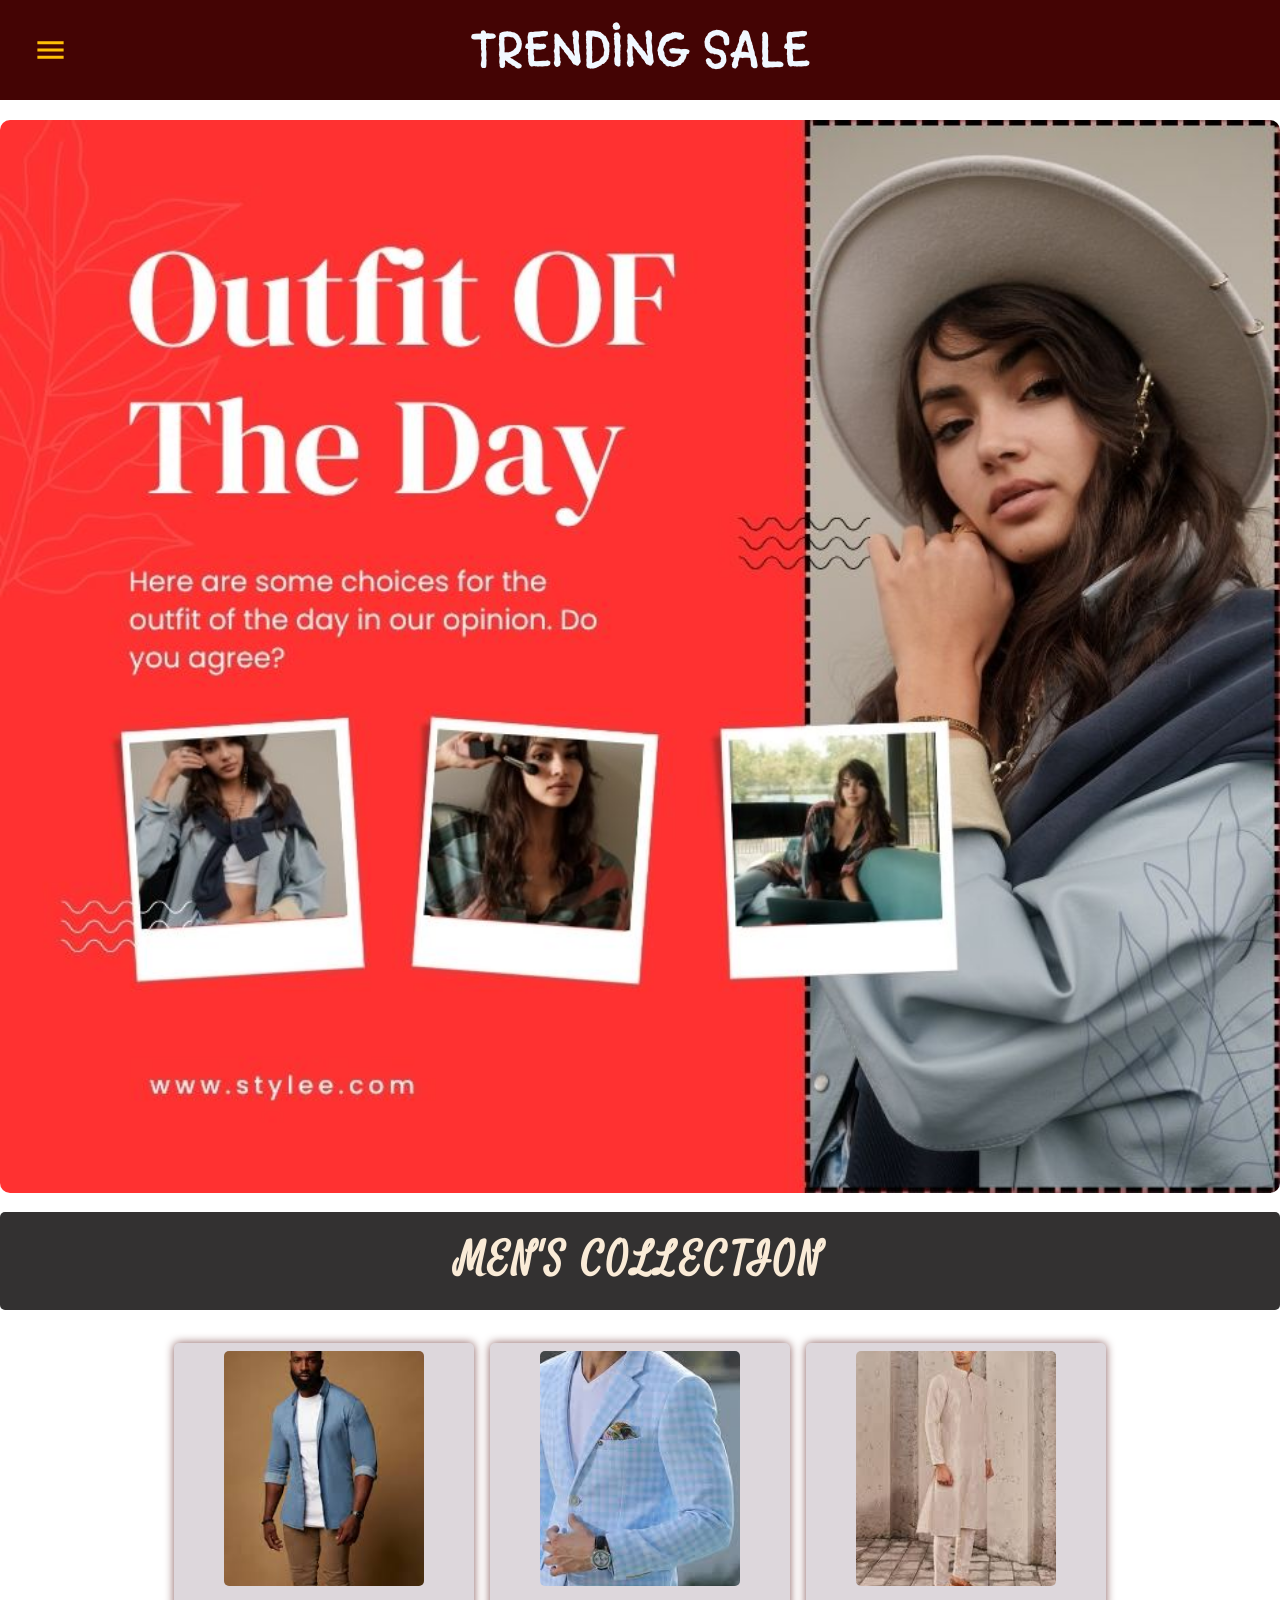
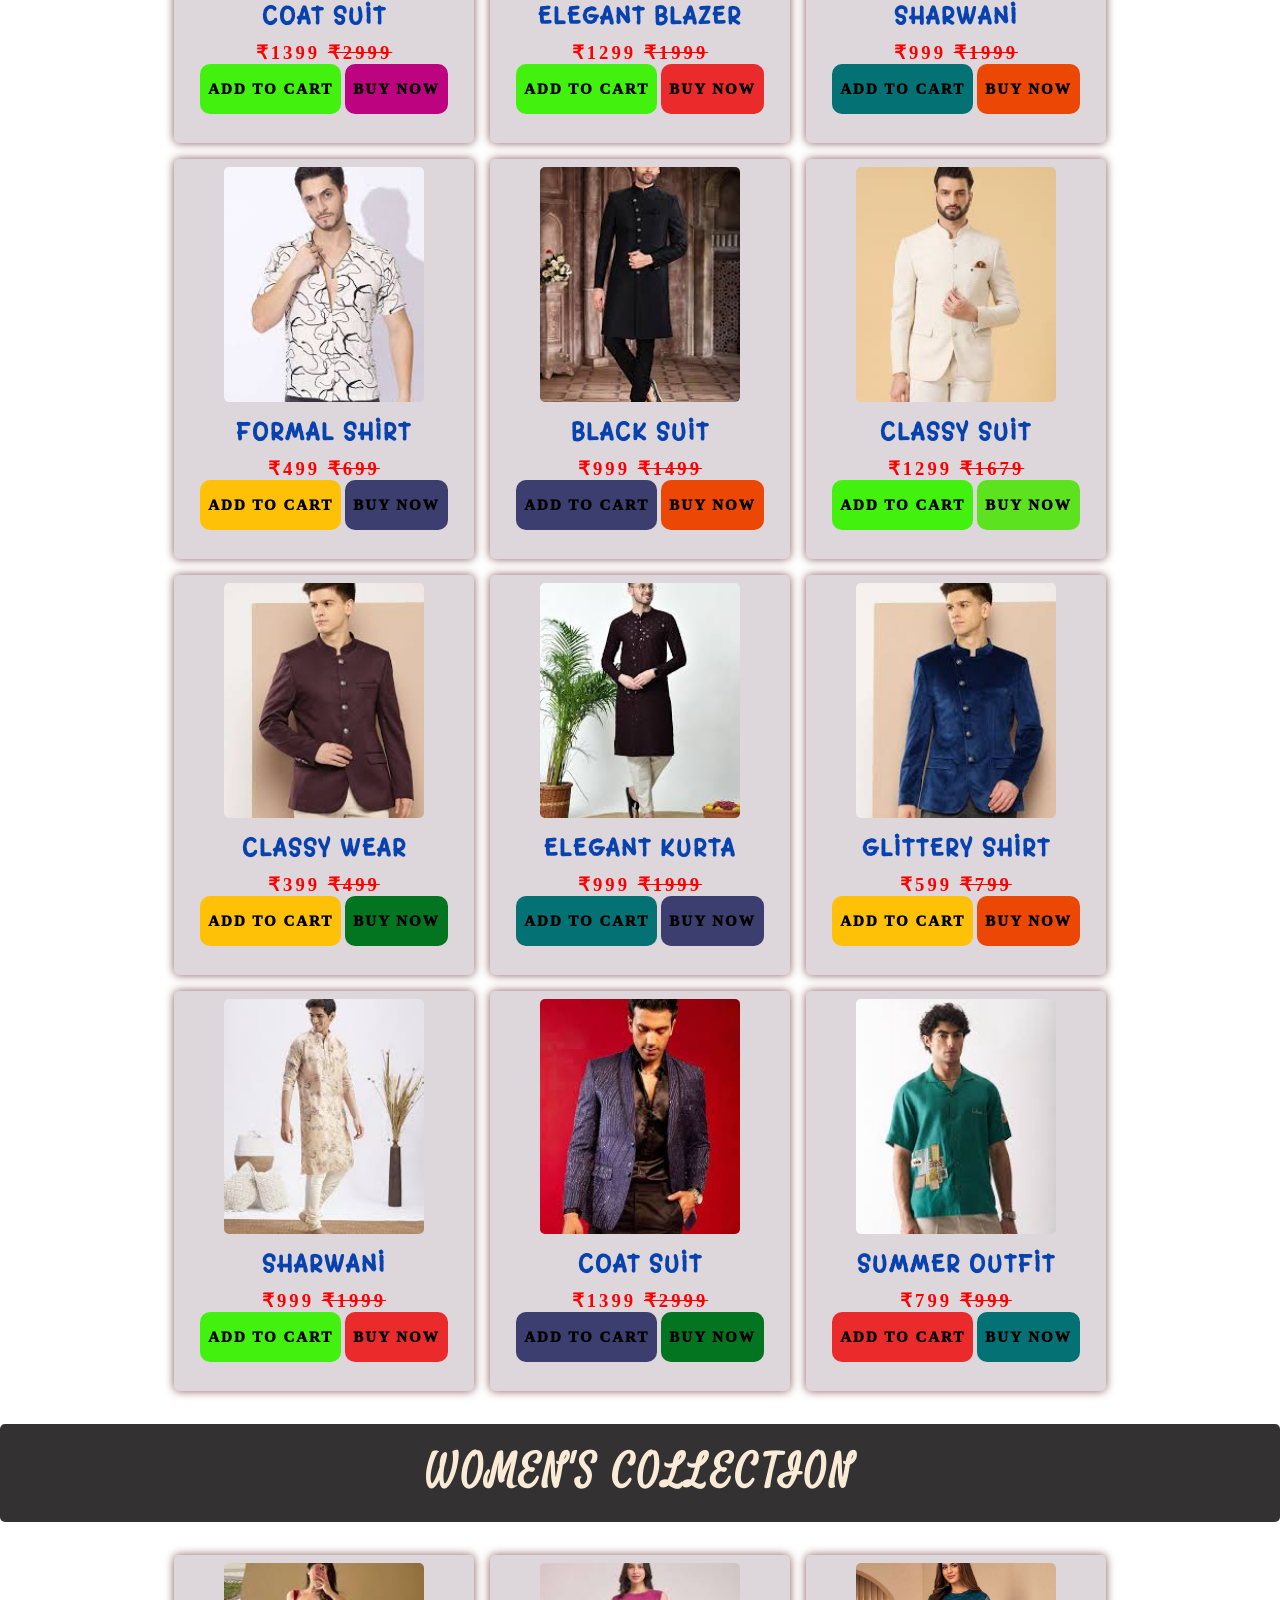
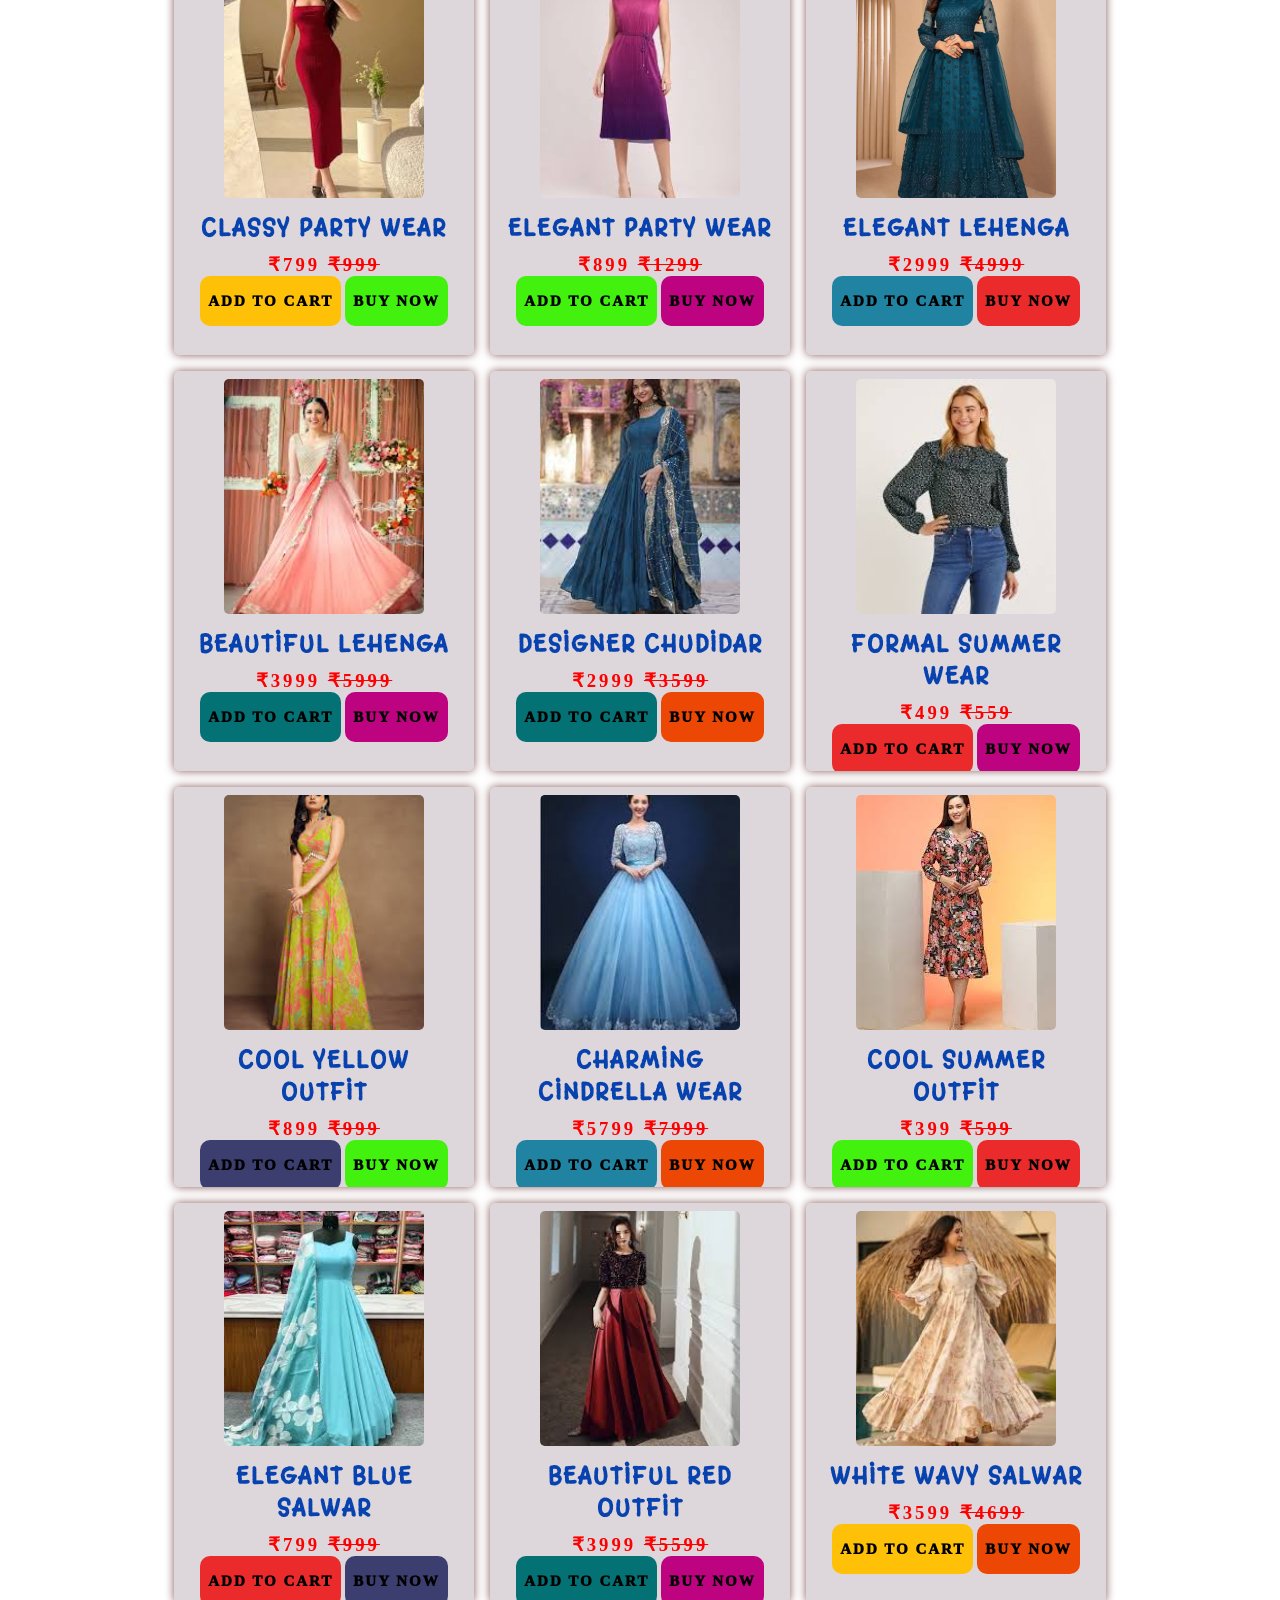
<file: trend.html>
<!DOCTYPE html>
<html lang="en">
<head>
    <meta charset="UTF-8">
    <meta name="viewport" content="width=device-width, initial-scale=1.0">
    <title>TRENDING SALE</title>
     <link rel="stylesheet" href="style1.css">
</head>
<body>
    <DIV>
        <div class="titlebar" style="margin-bottom: -200px;">
<h1>
                TRENDING SALE
            </h1>
        </div>


          <div class="menu" >
         <label for="check">
                 <svg xmlns="http://www.w3.org/2000/svg" height="44px" viewBox="0 -960 960 960" width="35px"
     fill="#1f1f1f"><path d="M120-240v-80h720v80H120Zm0-200v-80h720v80H120Zm0-200v-80h720v80H120Z"/></svg>

            </label> 
        </div>
         <input type="checkbox" id="check"/>
            
         <div class="SIDENAV" style="background-color: brown;">
        <div class="navhead"><h1>STYLEE  🛍️</h1></div>

        <a href="index1.html"><h2 class="sidebar h1">home</h2></a>
<a href="summer.html"><h2 class="sidebar"> summer sale</h2> </a>
      <a href="trend.html">  <h2 class="sidebar">trending offers</h2></a>
       <a href="men.html">   <h2 class="sidebar">men's wear</h2></a>
        <a href="women.html"> <h2 class="sidebar">women's wear</h2></a>
          <a href="login.html"> <h2 class="sidebar">login</h2></a>
        <a href="#">   <h2 class="sidebar">my shopping</h2></a>

   
    <div id="close">
        <label for="check">
            <svg xmlns="http://www.w3.org/2000/svg" height="24px" 
                    viewBox="0 -960 960 960" width="24px" fill="#EA33F7"><path d="m256-200-56-56 224-224-224-224 56-56 224 224 224-224 56 56-224 224 224 224-56 56-224-224-224 224Z"/></svg>
        </label>
    </div> </div>

        <div id="banner2">
         <img src="trebnd.jpg">
        </div>
      
        <div class="header trend">
        <h1>MEN'S COLLECTION </h1>
       </div>
         <div class="children">
       <div class="kid men">
            <img src="sum14.jpg">
            <div class="content">
             <h2 class="product">COAT SUIT</h2>
             <h3 class="price">₹1399       <del><b>₹2999</b></del></h3>
            </div>
         <button class="addtocart  ADd">ADD  TO  CART</button>
            <button class="buy  BY">BUY   NOW   </button></div>
   <div class="kid men">
            <img src="men5.jpg">
            <div class="content">
             <h2 class="product">ELEGANT BLAZER</h2>
             <h3 class="price">₹1299       <del><b>₹1999</b></del></h3>
            </div>
         <button class="addtocart ADd">ADD  TO  CART</button>
            <button class="buy AdD">BUY   NOW   </button></div>
   
   <div class="kid men">
            <img src="sum10.jpg">
            <div class="content">
             <h2 class="product">SHARWANI</h2>
             <h3 class="price">₹999      <del><b>₹1999</b></del></h3>
            </div>
         <button class="addtocart ADDCART">ADD  TO  CART</button>
            <button class="buy  ">BUY   NOW   </button></div>
  
   <div class="kid men">
            <img src="men6.jpg">
            <div class="content">
             <h2 class="product">FORMAL SHIRT</h2>
             <h3 class="price">₹499       <del><b>₹699</b></del></h3>
            </div>
         <button class="addtocart ">ADD  TO  CART</button>
            <button class="buy  aDD">BUY   NOW   </button></div>
   <div class="kid men">
            <img src="men7.jpg">
            <div class="content">
             <h2 class="product">BLACK SUIT</h2>
             <h3 class="price">₹999       <del><b>₹1499</b></del></h3>
            </div>
         <button class="addtocart  aDD">ADD  TO  CART</button>
            <button class="buy ">BUY   NOW   </button></div>
   <div class="kid men">
            <img src="men8.jpg">
            <div class="content">
             <h2 class="product">CLASSY SUIT</h2>
             <h3 class="price">₹1299       <del><b>₹1679</b></del></h3>
            </div>
         <button class="addtocart ADd">ADD  TO  CART</button>
            <button class="buy CART">BUY   NOW   </button></div>
         
    
        
       <div class="kid men">
            <img src="men1.jpg">
            <div class="content">
             <h2 class="product">CLASSY WEAR</h2>
             <h3 class="price">₹399       <del><b>₹499</b></del></h3>
            </div>
         <button class="addtocart  ">ADD  TO  CART</button>
            <button class="buy  BUY">BUY   NOW   </button></div>
   
   <div class="kid SUMMER">
            <img src="sum1.jpg">
            <div class="content">
             <h2 class="product"> ELEGANT KURTA</h2>
             <h3 class="price">₹999       <del><b>₹1999</b></del></h3>
            </div>
         <button class="addtocart  ADDCART">ADD  TO  CART</button>
            <button class="buy  aDD">BUY   NOW   </button>

   </div>          <div class="kid men">
            <img src="men2.jpg">
            <div class="content">
             <h2 class="product">GLITTERY SHIRT</h2>
             <h3 class="price">₹599       <del><b>₹799</b></del></h3>
            </div>
         <button class="addtocart  ">ADD  TO  CART</button>
            <button class="buy ">BUY   NOW   </button></div>
   <div class="kid men">
            <img src="men3.jpg">
            <div class="content">
             <h2 class="product">SHARWANI</h2>
             <h3 class="price">₹999      <del><b>₹1999</b></del></h3>
            </div>
         <button class="addtocart ADd">ADD  TO  CART</button>
            <button class="buy  AdD">BUY   NOW   </button></div>
   <div class="kid men">
            <img src="men4.jpg">
            <div class="content">
             <h2 class="product">COAT SUIT</h2>
             <h3 class="price">₹1399       <del><b>₹2999</b></del></h3>
            </div>
         <button class="addtocart  aDD">ADD  TO  CART</button>
            <button class="buy  BUY">BUY   NOW   </button></div>
   <div class="kid SUMMER">
            <img src="sum11.jpg">
            <div class="content">
             <h2 class="product">SUMMER OUTFIT</h2>
             <h3 class="price">₹799       <del><b>₹999</b></del></h3>
            </div>
         <button class="addtocart  AdD">ADD  TO  CART</button>
            <button class="buy  ADDCART">BUY   NOW   </button>

   </div>
    </div>
    <div class="header">
        <h1>WOMEN'S COLLECTION </h1>
       </div>
       <div class="children">
       <div class="kid women">
            <img src="partywear1.jpg">
            <div class="content">
             <h2 class="product">CLASSY PARTY WEAR</h2>
             <h3 class="price">₹799       <del><b>₹999</b></del></h3>
            </div>
         <button class="addtocart ">ADD  TO  CART</button>
            <button class="buy  ADd">BUY   NOW   </button></div>
 <div class="kid women">
            <img src="partywear2.jpg">
            <div class="content">
             <h2 class="product"> ELEGANT PARTY WEAR</h2>
             <h3 class="price">₹899       <del><b>₹1299</b></del></h3>
            </div>
         <button class="addtocart  ADd">ADD  TO  CART</button>
            <button class="buy  BY">BUY   NOW   </button></div> <div class="kid women">
            <img src="partywear3.jpg">
            <div class="content">
             <h2 class="product">ELEGANT LEHENGA</h2>
             <h3 class="price">₹2999       <del><b>₹4999</b></del></h3>
            </div>
         <button class="addtocart  ADD">ADD  TO  CART</button>
            <button class="buy  AdD">BUY   NOW   </button></div> <div class="kid women">
            <img src="partywear4.jpg">
            <div class="content">
             <h2 class="product">BEAUTIFUL LEHENGA</h2>
             <h3 class="price">₹3999       <del><b>₹5999</b></del></h3>
            </div>
         <button class="addtocart  ADDCART">ADD  TO  CART</button>
            <button class="buy  BY">BUY   NOW   </button></div>
             <div class="kid women">
            <img src="partywear5.jpg">
            <div class="content">
             <h2 class="product">DESIGNER CHUDIDAR</h2>
             <h3 class="price">₹2999       <del><b>₹3599</b></del></h3>
            </div>
         <button class="addtocart  ADDCART">ADD  TO  CART</button>
            <button class="buy  ">BUY   NOW   </button></div>
           <div class="kid SUMMER">
            <img src="summ3.jpg">
            <div class="content">
             <h2 class="product">  FORMAL SUMMER WEAR</h2>
             <h3 class="price">₹499       <del><b>₹559</b></del></h3>
            </div>
         <button class="addtocart  AdD">ADD  TO  CART</button>
            <button class="buy  BY">BUY   NOW   </button>

   </div> 
<div class="kid SUMMER">
            <img src="summ4.jpg">
            <div class="content">
             <h2 class="product">COOL YELLOW OUTFIT</h2>
             <h3 class="price">₹899       <del><b>₹999</b></del></h3>
            </div>
         <button class="addtocart  aDD">ADD  TO  CART</button>
            <button class="buy  ADd">BUY   NOW   </button>

   </div> 
   <div class="kid SUMMER">
            <img src="summ17.jpg">
            <div class="content">
             <h2 class="product">CHARMING CINDRELLA WEAR</h2>
             <h3 class="price">₹5799       <del><b>₹7999</b></del></h3>
            </div>
         <button class="addtocart  ADD">ADD  TO  CART</button>
            <button class="buy  ">BUY   NOW   </button>

   </div> 
<div class="kid SUMMER">
            <img src="summ5.jpg">
            <div class="content">
             <h2 class="product"> COOL SUMMER OUTFIT</h2>
             <h3 class="price">₹399       <del><b>₹599</b></del></h3>
            </div>
         <button class="addtocart  ADd">ADD  TO  CART</button>
            <button class="buy  AdD">BUY   NOW   </button>

   </div> 
            
            <div class="kid SUMMER">
            <img src="summ7.jpg">
            <div class="content">
             <h2 class="product"> ELEGANT BLUE SALWAR</h2>
             <h3 class="price">₹799       <del><b>₹999</b></del></h3>
            </div>
         <button class="addtocart  AdD">ADD  TO  CART</button>
            <button class="buy  aDD">BUY   NOW   </button>

   </div> 

                 <div class="kid women">
            <img src="partywear7.jpg">
            <div class="content">
             <h2 class="product">BEAUTIFUL  RED OUTFIT</h2>
             <h3 class="price">₹3999       <del><b>₹5599</b></del></h3>
            </div>
         <button class="addtocart  ADDCART">ADD  TO  CART</button>
            <button class="buy  BY">BUY   NOW   </button></div>
             <div class="kid women">
            <img src="partywear8.jpg">
            <div class="content">
             <h2 class="product">WHITE WAVY SALWAR</h2>
             <h3 class="price">₹3599       <del><b>₹4699</b></del></h3>
            </div>
         <button class="addtocart">ADD  TO  CART</button>
            <button class="buy">BUY   NOW   </button></div></div>
        </div>
        
    </DIV>
     <script src="index.js">
      var menubar=document.querySelector(".menu");
/*var nav=document.querySelector(".navbarst");*/
menubar.addEventListener("click",function(){
   
   nav.style. transform="translateX(0)";
 
   
})

        </script>
</body>
</html>
</file>
<file: style2.css>
*{
    padding: 0%;
    margin: 0%;
    box-sizing: border-box;
}
@import url('https://fonts.googleapis.com/css2?family=Margarine&family=Roboto:ital,wght@0,100..900;1,100..900&family=Satisfy&display=swap');
:root{
     --ff-design: "Satisfy", cursive;
   --ff-normal: "Margarine", sans-serif;
   --ff-formal:"Roboto", sans-serif;
}
body{
   background-color: black;
   
}
.container{
    padding: 0px;
    margin: 0px;
    height: 100%;
    width: 100%;
      display: flex;
    justify-content: flex-end;
 align-items: end;
 
}
.content{
   display: flex;
    background-color: white;
    height: 100%;
    width: 40%;
   position: absolute;
   top: 0px;
    border-radius: 10px;
    border: none;
    flex-direction:column;
    padding: 10px;
 
}
#h1{
    background-image: linear-gradient(180deg,midnightblue,darkblue,rgb(192, 8, 131),rgb(240, 40, 73));
  text-transform: capitalize;
  font-size: 50px;
  font-weight: 500;
background-clip: text;
-webkit-text-fill-color: transparent;
text-shadow: 1px 5px 10px rgb(20, 24, 240);

}
.content form{
    margin-top: 30px;
    margin-left: 5px;
    display: flex;
    justify-content: flex-start;
    align-items: center;
    padding: 20px;
    flex-wrap: wrap;
   
}
.input{
    text-align: center;
    height: 25px;
    width: 300px;
    padding: 20px;
    margin: 10px;
    font-weight: 300;
    font-size: 25px;
    font-family: var(--ff-design);
    text-transform: capitalize;
    color: black;
    cursor: pointer;
    transition: .7s;
    border-radius: 30px;
   border: 5px solid transparent;
   background:linear-gradient(whitesmoke,whitesmoke) padding-box,linear-gradient( 90deg,midnightblue,darkblue,blue,rgb(219, 13, 106),rgb(92, 4, 19))border-box ; 
  outline: none;
}
/* first padding box---white,then border box--linear gradient*/
#address{
    height: 80px;
    width: 400px;
    color: rgb(12, 52, 161);
    font-size: larger;
    font-family: var(--ff-design);
    padding: 5px;
    margin: 10px;
    background: linear-gradient(white,white)padding-box,linear-gradient(90deg,midnightblue,darkblue,blue,rgb(219, 13, 106),rgb(92, 4, 19) )border-box;
    border-radius: 20px;
    border: 5px solid transparent;
    resize: none;
    outline: none;

}

#address:placeholder-shown{
text-align: center;

}
#signin{
    text-align: center;
    color: aliceblue;
    background-image: linear-gradient(90deg,blue,rgb(21, 174, 235),rgb(238, 10, 98));
    border: none;
    outline-offset: 2px solid rgb(109, 6, 23);
    border-radius: 50px;
    height: 70px;
    width: 80%;
    margin-top: 5px;
      box-shadow: 10px 10px 20px blue;
}
.input:hover{
    transform: scale(1.1);
    overflow: hidden;}

.nav{
    display: flex;
    justify-content: flex-start;
    align-items: flex-start;
  }
.box{
    background-image: linear-gradient(90deg,midnightblue,rgb(201, 51, 133));
     background-clip: text;
     -webkit-text-fill-color: transparent;
     text-transform: capitalize;
    
}
.box1{
    display: flex;
    justify-content: center;
    align-items: center;
    position: absolute;
    top: 30%;
    left:10%;
}
.box h1{
    font-weight: 700;
    font-style: italic;
    font-size: 80px;
  
}
.box h2{
    color: white;
    font-size: 50px;
    font-style: italic;
    font-weight: 500;
}
.mail{
    background-image: linear-gradient(white,white);
    background-clip: text;
    text-transform: lowercase;
    margin-top: 25px;
    letter-spacing:1px;
}
.label{
    position: relative;
    right:45%;
   z-index: 1;
    padding: 10px;
    margin-top: -5px;
   color: blue;
  
}
.iconpng svg{
    
    height: 20px;
    width: 20px;
 background:linear-gradient( 180deg,blue,rgb(216, 53, 80));
  fill: blue;
    border: none;
  
}

.label svg{

   margin-left: 2px;
   margin-bottom: -3px;
}
.input:focus ~ .label,.input:valid~ .label{
    top:-30px;
    right:60%;
 background-color: white;
    font-size: 15px;
    border-radius: 5px;
    height: 30px;
    margin: 2px;padding: 2px;
    text-align: center;
    padding-bottom: 5px;
  }
</file>
<file: style1.css>
@import url('https://fonts.googleapis.com/css2?family=Margarine&family=Roboto:ital,wght@0,100..900;1,100..900&family=Satisfy&display=swap');

*{
    margin: 0;
    padding: 0;
    box-sizing: border-box;
}
.container{
margin: 0%;
padding: 0%;
}
:root{
     --ff-design: "Satisfy", cursive;
   --ff-normal: "Margarine", sans-serif;
   --ff-formal:"Roboto", sans-serif;
}
.dressimg{
    /**img box**/
    }
    .dressimg:hover{
    
       cursor: pointer; 
      
    }
.menu{
    top:25px;
    left:30px;
    z-index: 10;
    position:fixed;
    height: 40px;
    width: 40px;
    border: none;
    border-radius: 5px;
    padding: 3px;
    padding-bottom: 2px;
        cursor: pointer;
}
.menu svg{
    fill:#ffc107

}
.menu:hover svg{
    fill:aqua
    
}
.menu:hover{
    cursor: pointer;
      
}

.SIDENAV{
   display: inline-block;
    padding-bottom: 5px;
    padding-top: 25px;
    z-index: 8;
    font-family: var(--ff-formal);
    background-color: cornflowerblue;
   transition: 1s;
    width: 25%;
    height: 800px;
    transform: translateX(-100%);
    margin-right: -20px;
   position: fixed;
   top:0px;


}.sidebar{
    margin: 20px;
    padding: 10px;
    font-size: 25px;
    font-weight: 400;
    text-transform: uppercase;
    color: aliceblue;
    padding-left: 15px;
    transition: .6s;
    display: flex;
    letter-spacing: 0.5px;
height: 50px;

}
.SIDENAV a{
    text-decoration: none;
}
@media screen and (max-width:1100px){
.SIDENAV{
    width: 50%;
}
#close{
    display: none;
}
@media screen and (max-width:800px)  {
    .SIDENAV{
        width: 40%;
    }
     #close{
             display: none;
           }
        }
@media screen and (max-width:600px)  {
    .SIDENAV{
       width: 100%;
           } #close{
             display: none;
           }            
}
}
.h1{
    margin-top: 30px;
}
.sidebar:hover{
    background-color: #ffc107;
    padding-left: 20px;
    border-left: 10px solid whitesmoke;
   font-weight: 500;
   font-style: italic;
   border-radius: 3px;
}
.navhead{
  text-align: center;
   font-family: var(--ff-design);
   font-style: italic;
   
    
}
@media screen and (max-width:600px) {
   .navbar h1{
    text-align: left;
      
        padding-left: 10px;
    }
   
}
.navbar{
text-align: center;
width: 100%;
height: 100px;
background: linear-gradient( rgb(83, 81, 81));
padding: 5px;
position: fixed;
top: 0px;
z-index: 5;
border-radius: 5px;
cursor: pointer;

}
.navbar h1{
    margin-top: 20px;
    margin-left: 60px;
    color: aliceblue;
    font-style: italic;
    
}

#check{
    display: none;
}
#check:checked~ .SIDENAV{
    transform: translateX(0);
}
#close{
    background-color: transparent;
    border: none;
    top:2px;
 z-index: 5;
 position: absolute;
 left:285px;
  height: 45px;
  width: 50px;
  padding: 10px;

    
}
#close svg{
    fill:white;
}
#close:hover{
  background-color: red;
  cursor: pointer;
  
 }
 .icon{
    top:25px;
    position: fixed;
    height: 40px;
    width: 40px;
    background-color: #ffc107;
    padding: 8px;
    border-radius: 3px;
    z-index: 5;
 }
 .icon svg{
fill:white;
height: 25px;
width: 25px;
}
.icon:hover{
    background-color: aqua;
    cursor: pointer;
}
@media screen and (max-width:600px) {
     .icon {
       
        background-color: transparent;
    }
    .icon:hover{
        background-color: transparent;
    }
    .icon svg{
        height: 25px;
        width: 25px;
       padding: 0px 2px;
        fill:white;
    }
    #close {
        display: none;
    }
}

#search{
    left: 80%;
}
#account{
     left: 85%;

}
#cart{
    left: 90%;
}


#searchhere{
    position: fixed;
    height: 10%;
    width: 20%;
    outline: rgb(243, 239, 239);
    border-radius: 10px;
    border: 2px solid rgb(243, 236, 236);
    font-size: larger;
    font-family: var(--ff-design);
    top:2%;
    left:58%;
    padding: 15px;
    margin: 5px 2px;
    background-color: transparent;
    color:#ffc107;
    z-index: 6;
}

/***cart***/
.cart{
    background-color: black;
    height:100%;
    width: 400px;
    position: fixed;
    top: 0;
    right: -100%;
    padding: 5px;
    text-align: center;
    z-index: 101;
    overflow-y: auto;
       transition: 1s;
}
.cart-title h1{
   font-size: 2.5rem;
   position: relative;
   margin-top: 20px 10px;
   padding: 20px 10px;
   font-family: var(--ff-design);
    text-transform: capitalize;
    letter-spacing: 2px;
    background-image: linear-gradient(90deg,blue,rgb(182, 33, 58));
    background-clip: text;
    -webkit-text-fill-color: transparent;
}
#svgcart{
    position: absolute;
   right: 25%;
   top:20%;
    margin-left: 20px;
    font-size: 25px;
}
.svgtrash{
  fill:red;
  margin-left: 20px;
  margin-top: 30px;
  height: 30px;
  width: 30px;

}
.cart-box{
    display: flex;
   flex-wrap: nowrap;
  padding: 20px;
  margin: 5px 3px;
 
 
}
.cart-amt{
     color: greenyellow;
    font-size: 0.9rem;
    text-transform: capitalize;
    font-family: cursive;
    margin-left: 10px;
     padding: 3px 2px;
}
.count{
    position:absolute;
    right: 28%;
   top:5%;
 font-size: medium;
 margin-right: 10px;

}
.cart-box img{
    height: 100px;
    width: 100px;
    object-fit: contain;
  
}
.content-cart{
     height: auto;
    width: 80px;
    padding: 2px 2px;
}
.cart-title{
    color: white;
    font-size:0.7rem;
    text-transform: capitalize;
    font-family: cursive;
   
}
.cart-price{
     color: red;
    font-size: 0.8rem;
    text-transform: capitalize;
    font-family: cursive;
    letter-spacing: 1px;

}
.closebutton{
    position: absolute;
    top:0px;
    right:0px;
    height: 40px;
    width: 40px;
    background-color: #eb2b2b;
    padding: 10px;
    border: 2px solid #eb2b2b;
}
.closebutton:hover{
    background-color: transparent;
    cursor: pointer;
}
.closebutton svg{
    fill: white;
    height: 20px;
    width: 20px;
    text-align: center;
}
.Qty{
    margin-top: 15px;
    margin-left: 0px;
}
.cart-qty{
    height: 35px;
    width: 35px;
    border-radius: 5px;
    border: 2px solid blue;
    background-color: transparent;
    backdrop-filter: blur(10px);
    color: #ba07e7;
    margin-left: 10px;
    padding-top: 5px;
    font-size: 20px;
    font-weight: 600;
    text-align: center;
    fill:aqua;
}

.total{
    display: flex;
    justify-content: space-around;
    margin-top: 80px;
}
.total h1{
    color: #eb2b2b;
    font-size: 1.2rem;
}
.total-price{
    font-size: 20px;
    color: aqua;
}

/****END***/
.title2{
    display: flex;
    justify-content: center;
    align-items: center;
    padding: 5px;
    height: 100px;
    background-color: rgb(83,81,81);
    position:relative ;
    top: 200px;
    width: 100%;
}
.title2 h1{
    font-family: var(--ff-design);
    text-transform: capitalize;
    font-size: 50px;
    text-align: center;
    color: aliceblue;
}
/****general collection banner******/
.collection {
    position: relative;
  top: 200px; 
padding: 20px;
margin-top: 40px;
margin-bottom: 0px;
margin-left: auto;
margin-right: auto;
max-width: 1000px;
background-image: linear-gradient(90deg,rgb(185, 172, 172),cornflowerblue,pink);
box-shadow: 10px 15px 20px black; 
display:grid;
    grid-template-columns: repeat(auto-fill ,minmax(4,1fr));
gap: 2rem;
grid-auto-flow: dense;
grid-auto-rows: minmax(150px,auto);

border-radius: 10px;
transition: all 0.3s ease;

}
.collection img {
  width: 100%;
  height: 100%;
  object-fit: cover;
  display: block;

}

.kids {
  overflow: hidden;
  background-color: rgb(30, 7, 156);
  transition: 1s;
  border-radius: 10px; /* optional, for nice corners */
}
#viewmore{
    background-color: rgb(241, 21, 21);
    color: azure;
    border-radius: 15px;
    padding: 5px 3px;
    margin: 0 auto;
    cursor: pointer;
    height: 50px;
    width: 150px;;
   transition: 1s;
    border: none;
    font-family: Georgia, 'Times New Roman', Times, serif;
    font-size:15px ;
    font-weight: 1000;
    letter-spacing: 2px;
    text-align: center;
}
#view{
  display: flex;
    justify-content: center;
    align-items: center;
    position: relative;
    bottom:10px;
    left: 5px;
}
#viewmore:hover{
    transform: scale(1.09);
    padding: 10px;  
}
.kids1{
    grid-row: span3;
}
.kids2{
    grid-column: span2;
}
.kids3{
     grid-row: span2;
 grid-column: span2;
}
.collection img:hover{
    transform: scale(1.1);
    opacity: .6;
    transition: 1s;
}
@media screen and (max-width:600px) {
    .collection{
        display:"flex";
        flex-wrap: wrap;
    }
    .collection img {
  width:50px;
  height: 100%;
  object-fit: cover;
  display: block;}

.kids3,.kids1,.kids2{
     grid-row: "none";
 grid-column:"none"
}

}
/*****end****/


/****productcard***/
.children{
    display: flex;
    flex-wrap: wrap;
    justify-content: center;
    align-items: center;
    padding: 10px;
    margin: 15px;
    text-align: center;  position: relative;
    top:200px;
     }
     
     .children .product{
    padding: 10px;
    justify-content: space-between;
    text-align: center;
}
 .product {
    text-transform: capitalize;
    color: rgb(8, 66, 175);
    letter-spacing: 2px;
    font-family: var(--ff-normal);
}
.kid img{
    height: 235px;
    width: 200px;
overflow: hidden;
border-radius: 5px;
border: none;
transition: 1s;
object-fit: cover;
}
.kid img:hover{
    transform: translateY(-5px);
   
}
.kid:hover .product{
    color:rgb(149, 36, 194);
}
.kid:hover{
    transform: translateY(-8px);
  
}
    .kid{
    overflow: hidden;
    border-radius: 5px;
    background-color:rgb(221, 215, 220);
   height:400px;
width: 300px;
padding: 8px;
    margin: 8px 8px;
    cursor: pointer;
     box-shadow: 0px 0px 10px rgb(136, 91, 91);
}
.price{
    color: red;
    letter-spacing: 3px;
}
.header{
    display: flex;
    text-align: center;
    justify-content: center;
    padding: 20px;
    margin:15px 0px;
       font-family: var(--ff-design);
    letter-spacing: 3px;
    border-radius: 5px;
    color: antiquewhite;
        text-transform: capitalize;
        font-size: 20px;
 position: relative;
  background-color: rgb(51, 49, 49);
    top:200px;
}
.header h2{
    color: rgb(179, 154, 123);
    font-family: var(--ff-normal);
    padding: 2px;
    margin: 5px 4px ;
}
.addtocart,.buy{
    background-color: #ffc107;
    font-family:Georgia, 'Times New Roman', Times, serif;
    padding: 8px;
    margin: 0px 0px;
    border-radius: 10px;
    color: black;
    text-transform: uppercase;
    height: 50px;
    font-weight: 1000;
    font-size: 15px;
    border: none;
    letter-spacing: 2px;
    cursor: pointer;
} 
.buy{
    background-color: rgb(236, 71, 5);
}
.buy:hover{
    transform: scale(1.09);
    border-radius: 12px;
    color:antiquewhite;

}
.addtocart:hover{
    transform: scale(1.09);
    border-radius: 12px;
    color:rgb(252, 253, 252);

}
.carts{
    background-color: blueviolet;
   
}
/****end***/
/*summmer collection*/
.summer{
      display: flex;
    text-align: center;
    justify-content: center;
    padding: 20px;
       font-family: var(--ff-design);
    letter-spacing: 3px;
    border-radius: 5px;
    color: antiquewhite;
        text-transform: capitalize;
        font-size: 20px;
            width: 100%;

    }#topic{
        text-align: center; font-family: var(--ff-design);
        height: 100px; background-color: #ba07e7;
        font-size: 50px;
        font-weight: 400;
        padding: 5px;
    
        color: aliceblue;text-transform: capitalize;

    }
   
           #banner1 img{
             width: 100%;
             height: auto;
           }
           .part1{
            top:0px;
           
           }
   /* end*/
   /****trending sale***/
   #banner2 img{
    position: relative;
    top:200px;
       height: auto;
       width: 100%;
       object-fit: cover;
       background-size: cover;  
       margin-top: 20px;  
       border-radius: 10px;
   }
   .titlebar{
background-color: #440404;
height: 100px;
width: 100%;
display: flex;
align-items: center;
justify-content: center;
text-align: center;
}
.titlebar h1{
    font-family: var(--ff-normal);
    font-size: 50px;
    font-weight: 200;
    text-transform: uppercase;
    color: aliceblue;
}

   /***end***/
.box:hover .product{
   color: rgba(248, 99, 30, 0.856);
}
.BUY{
   background-color: rgb(3, 116, 31);
}
.CART{
    background-color: rgb(93, 226, 31);
}
   .men:hover  .product{
    color:rgb(37, 219, 13)
}
.BY{
    background-color: rgb(190, 3, 128);
}
.ADDCART{
    background-color: rgb(4, 114, 117);
}
.women:hover .product{
   color: crimson;
}
.heading{
 background-color:  #ffc107;
    font-family: var(--ff-normal);
    color: black;
}
.heading h2{
 color: aliceblue;
}

.ADD{
    background-color:#2183a2 ;
}
.aDD{
    background-color:#3b3e6e ;
}
.AdD{
    background-color: #eb2b2b;
}
.ADd{
    background-color: #43f10e;
}


/*slides*/
#wall{
    margin: auto;
    padding: 10px;
    height :700px;
    width: 100%;
   margin-bottom: -50px; padding-bottom: -5px;
}
.slider{
    display:none;
    height: 600px;
    width: 100%;
    overflow: hidden;
    object-fit: cover;
       background-size: cover;
    background-repeat: no-repeat;
    background-position: center;
    overflow: hidden;
    
}
.slider img{
    display: flex;
    background-size: cover;
    background-repeat: no-repeat;
    background-position: center;
    object-fit: fill;
    overflow: hidden;
    border-radius: 20px;
      background-color: #eb2b2b;
}
.slideshow{
   
    top: 100px;
    left: 0%;
     border:3px solid black;
  margin: 0 auto;
    padding: 15px;
    box-shadow: 10px 10px 20px rgb(50, 54, 54);
    height: 700px;
    position: relative;
    width: fit-content;  
  
}
.prev,.next{
    position :absolute;
    top:50%;
    background: transparent;
 
    background-color: rgb(114, 105, 105);
    color: aliceblue;
    border: none;
    border-radius: 50%;
  transition: 0.6s;
  height: 80px;
  width: 80px;
  font-size: 40px;
  font-weight: 600;
  padding: 10px 10px;
  text-align: center;

}
.slider img{height: 650px;
    width: 1000px;
    border-radius: 10px;
    margin: 10px 20px;
}
.next{
    right: -40px;
}
.prev{
    left:-40px;
}
.dot{
    height: 20px;
    width: 20px;
    background-color: rgb(223, 25, 25);
    display: inline-block;
    border-radius: 50%;

}
.prev:hover,.next:hover{
    transform: scale(1.1);
 background-color: rgb(48, 45, 45);
 cursor: pointer;
 transition: .3s;
}
.active{
    background-color: rgb(31, 30, 30);
}
/*search*/
.grandbox{
    display: flex;
    flex-wrap: wrap;
   justify-content: center;
   align-items: center;
   position: absolute;
   top:23%;
    padding: 10px;
    margin: 15px;
    text-align: center;
}

.btn-grp{
    position: absolute;
    top: 20%;
    display: flex;
    justify-content: space-evenly;
    width: 100%;

}
.btn{
    background-color: black;
    border: 2px solid black;
    border-radius: 5px;
    color: white;
    padding: 5px;
    text-align: center;
    width: 100px;
    height: 35px;
    transition: 0.5s;
}


.btn:hover{
    background-color: transparent;
    color: black;
}
</file>
<file: style.css>
@import url('https://fonts.googleapis.com/css2?family=Margarine&family=Roboto:ital,wght@0,100..900;1,100..900&family=Satisfy&display=swap');
*{
  padding: 0px;
  margin: 0px;
  box-sizing: border-box;
}

:root{
   --ff-primary: "Satisfy", cursive;
   --ff-second: "Margarine", sans-serif;
   --ff-third:"Roboto", sans-serif;
}
body{
  background-image: url(LOGIN.jpg);

  background-repeat: no-repeat;
  background-size: cover;
}
.CONTAINER{
  display: flex;
 justify-content: center;
 align-items: center;

}
.loginpg{
  position: relative;
  width: 500px;
  height: 500px;
  background: transparent;
  border: 2px solid white;
 display: flex;
 justify-content: center;
 align-items: center;
  border-radius: 50px;
  backdrop-filter:blur(2px);
   top: 100px;
   left: 10px;
   box-shadow: 10px 10px  20px aqua;
}
#topic{
  display: flex;
  justify-content: center;
  align-items: center;
  position: absolute;
  top: 0%;
  left: 50%;
  transform: translateX(-50%);
  padding: 5px;
  height: 70px;
  width: 150px;
  background-color: silver;
  color: rgb(48, 48, 46);
  border-bottom-left-radius: 15px;
  border-bottom-right-radius: 15px;
  font-size: 25px;
  font-weight: 500;
  font-family: cursive;
}
#topic::before{
  content: "";
  height: 30px;
  width: 30px;
  position: absolute;
  top: 0px;
  left: -30px;
  border-top-right-radius: 50%;
  background: transparent;
  box-shadow: 15px 0 0 0 silver;
}
#topic::after{
  content: "";
  height: 30px;
  width: 30px;
  position: absolute;
  top: 0px;
right: -30px;
  border-top-left-radius: 50%;
  background: transparent;
  box-shadow: -15px 0 0 0 silver;
}
.INPUT input{
  background: transparent;
  outline: none;
  border-radius: 20px;
 cursor: pointer;
  position: absolute;
  text-align: center;
   height: 50px;
 width: 80%;
 left: 50px;

 font-size: 20px;
cursor: pointer;  
}
#user {
top:25% ;
font-family: var(--ff-primary);
 color: azure;

}
#key,#user:placeholder-shown{
font-family:var(--ff-primary);
text-transform: capitalize;
letter-spacing: 1px;

}
#key{
  top:40%;
  color: azure;
  
}
.rem-forget{
  display: flex;
  justify-content: space-between;
  font-size: 20px;
   font-family: Georgia, 'Times New Roman', Times, serif;
   position: absolute;
   top: 50%;
   width: 80%;
   left: 50px;
   margin-top: 20px;
   padding: 5px 2px;
}
.remember{
  color: rgb(177, 162, 162);
  padding-left: 2px;
}
.forgot a{
 color: aqua;

}
.register{
  font-size: 20px;
  color: beige;
  position: absolute;
  margin-top: 10px;
  top:80%;
  left: 50px;
}
.register a {
  color: rgb(13, 144, 219);
  padding-left: 5px;
  text-decoration: dotted;
}
#btn input{
  bottom: 20%;
  left: 50px;
  position: absolute;
  height: 50px;
  width: 80%;
  background-color: aqua;
  border-radius: 20px;
  font-family: var(--ff-primary);
  text-transform: capitalize;
  font-size: 30px;
  text-align: center;
  padding: 2px;
  padding-bottom: 2px;
  color: rgb(229, 240, 240);
  letter-spacing: 2px;
transition: .3s;
outline: none;
border: none;
}
#btn:hover input{
  cursor: pointer;
 background-color: rgb(61, 226, 204);
 transform: scale(1.09);
}
</file>
